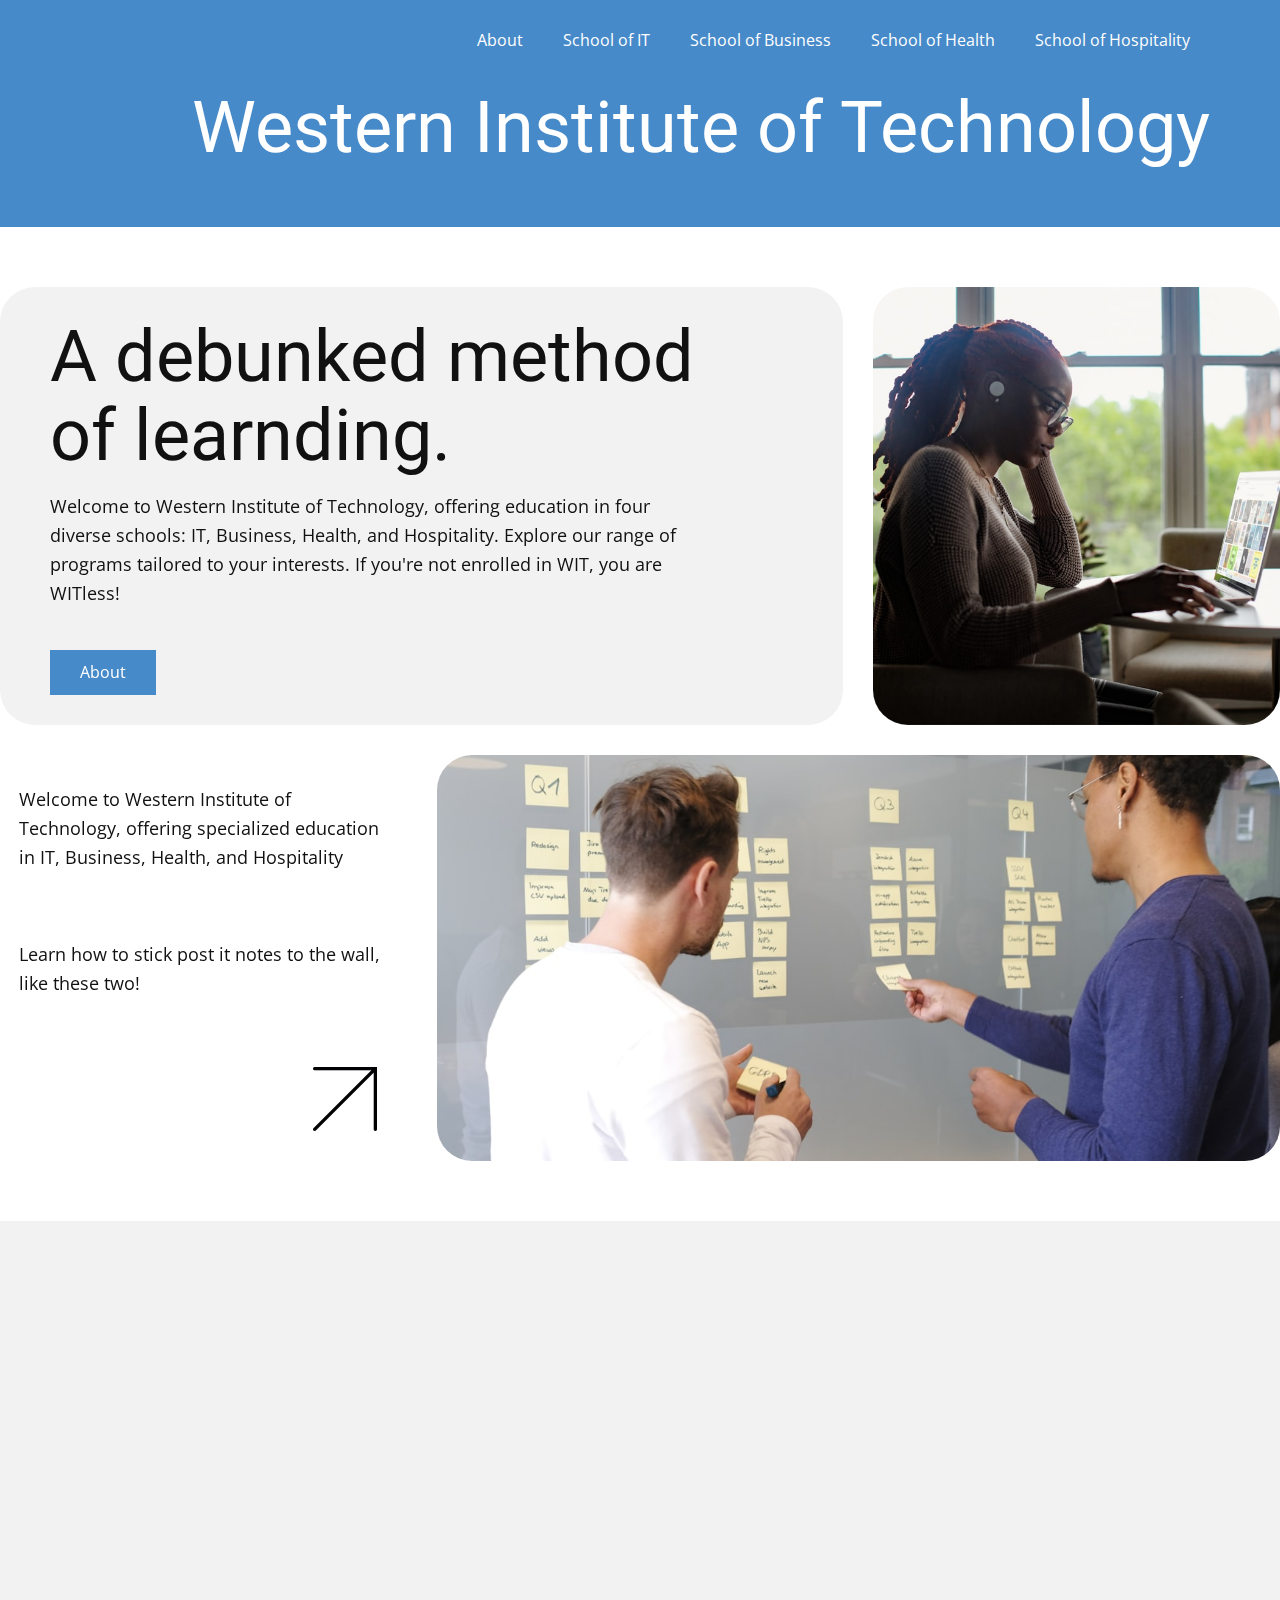
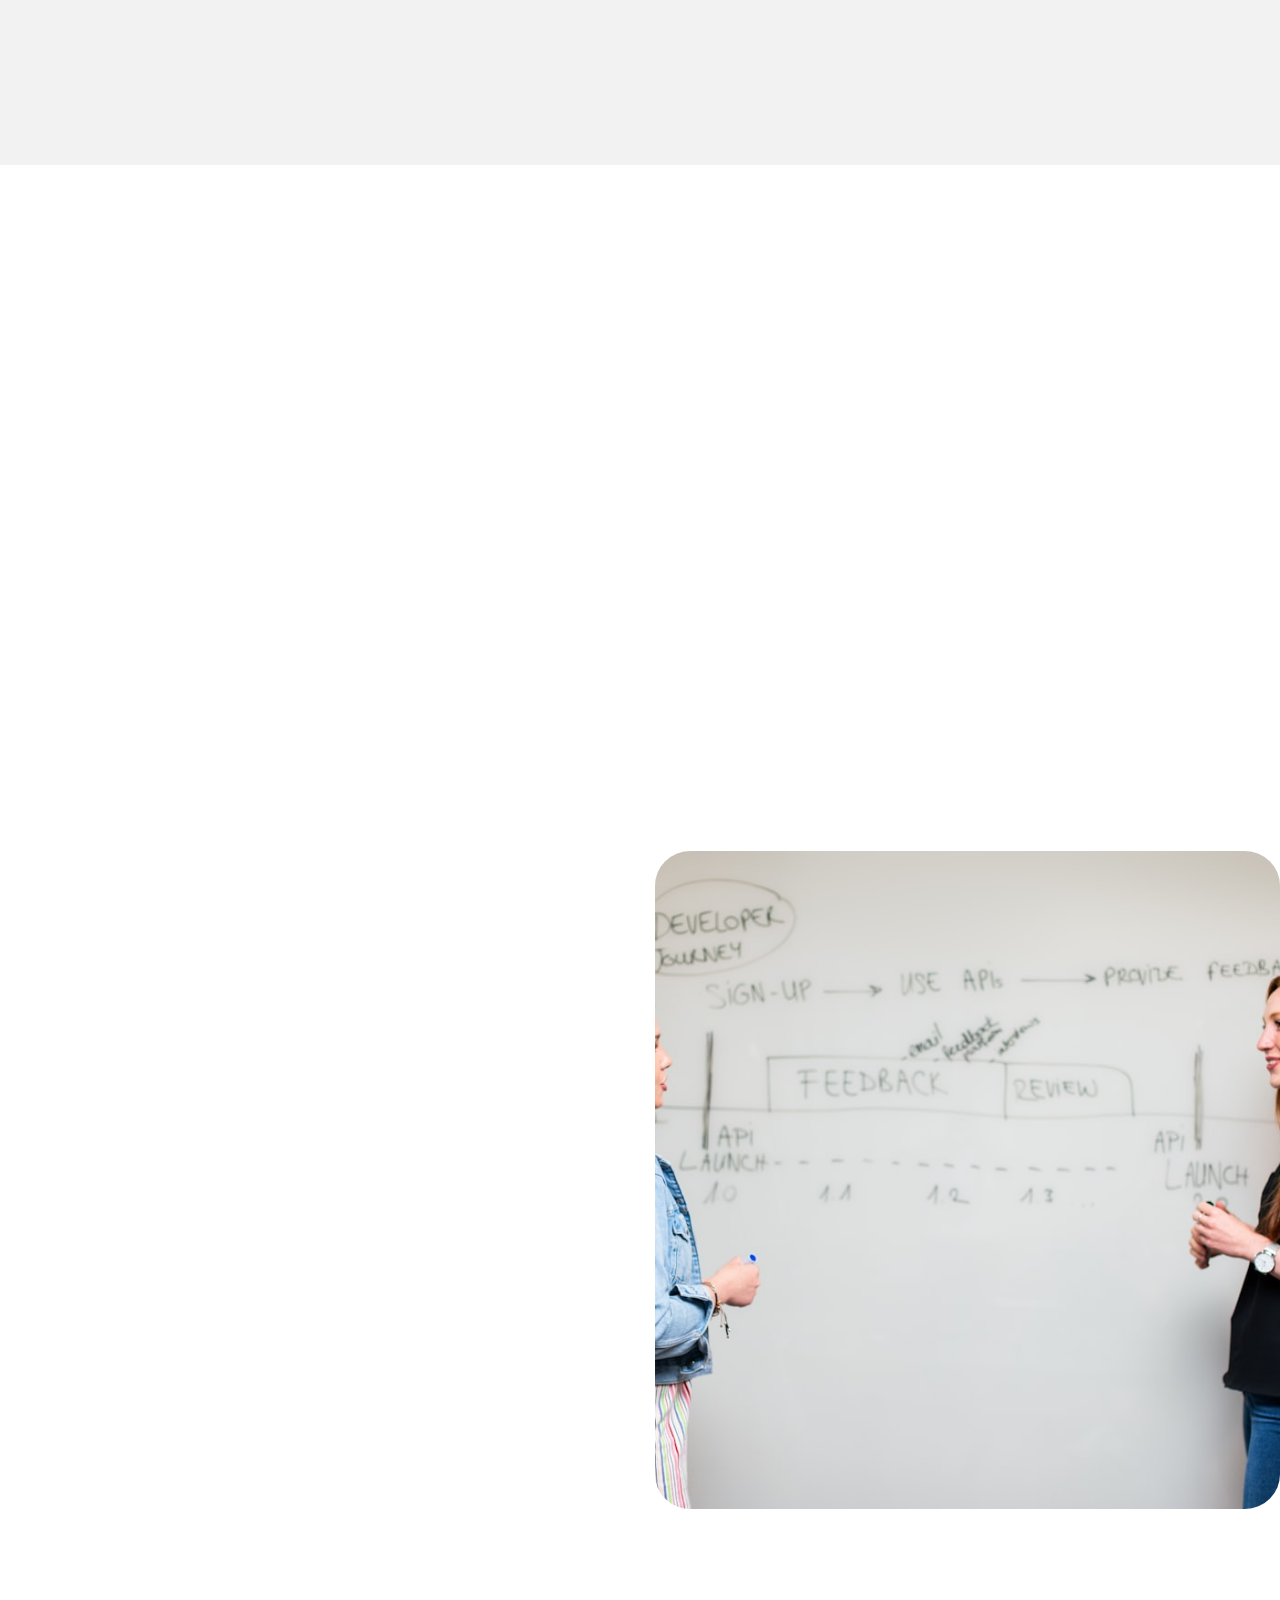
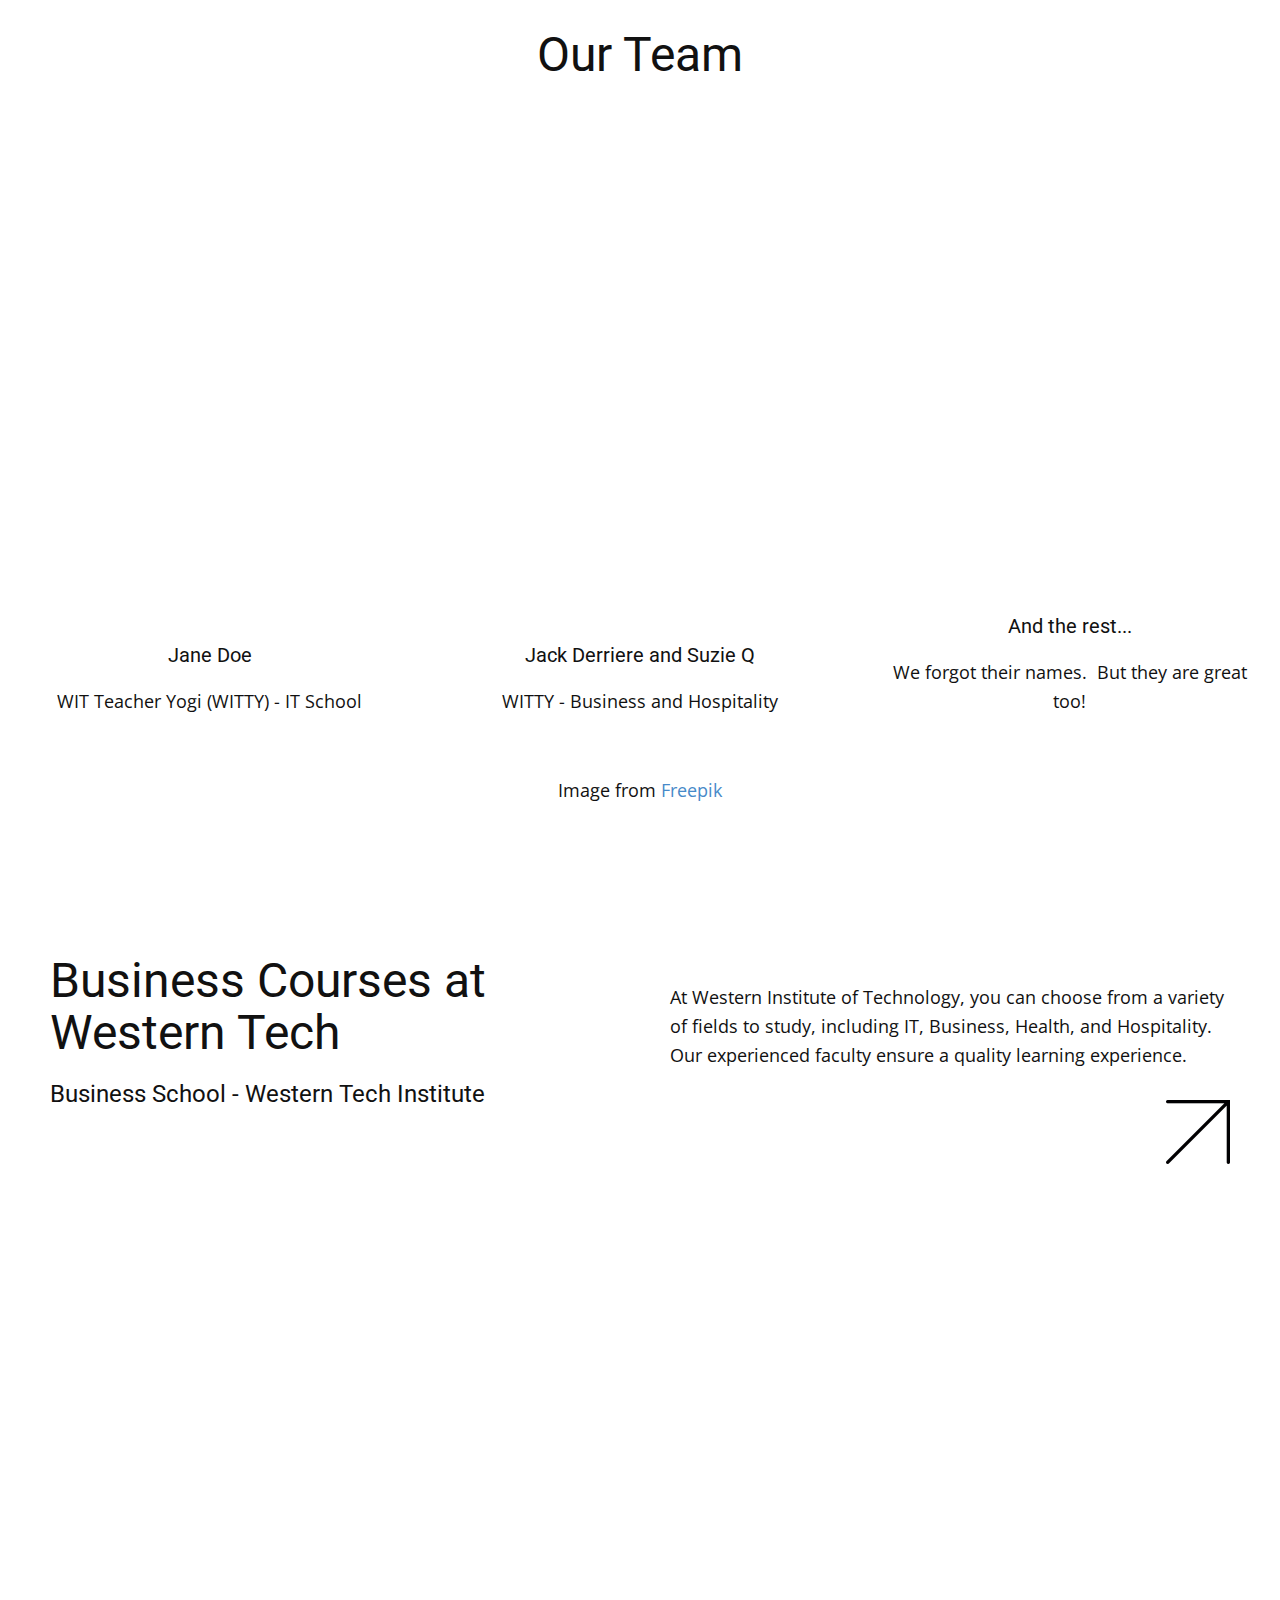
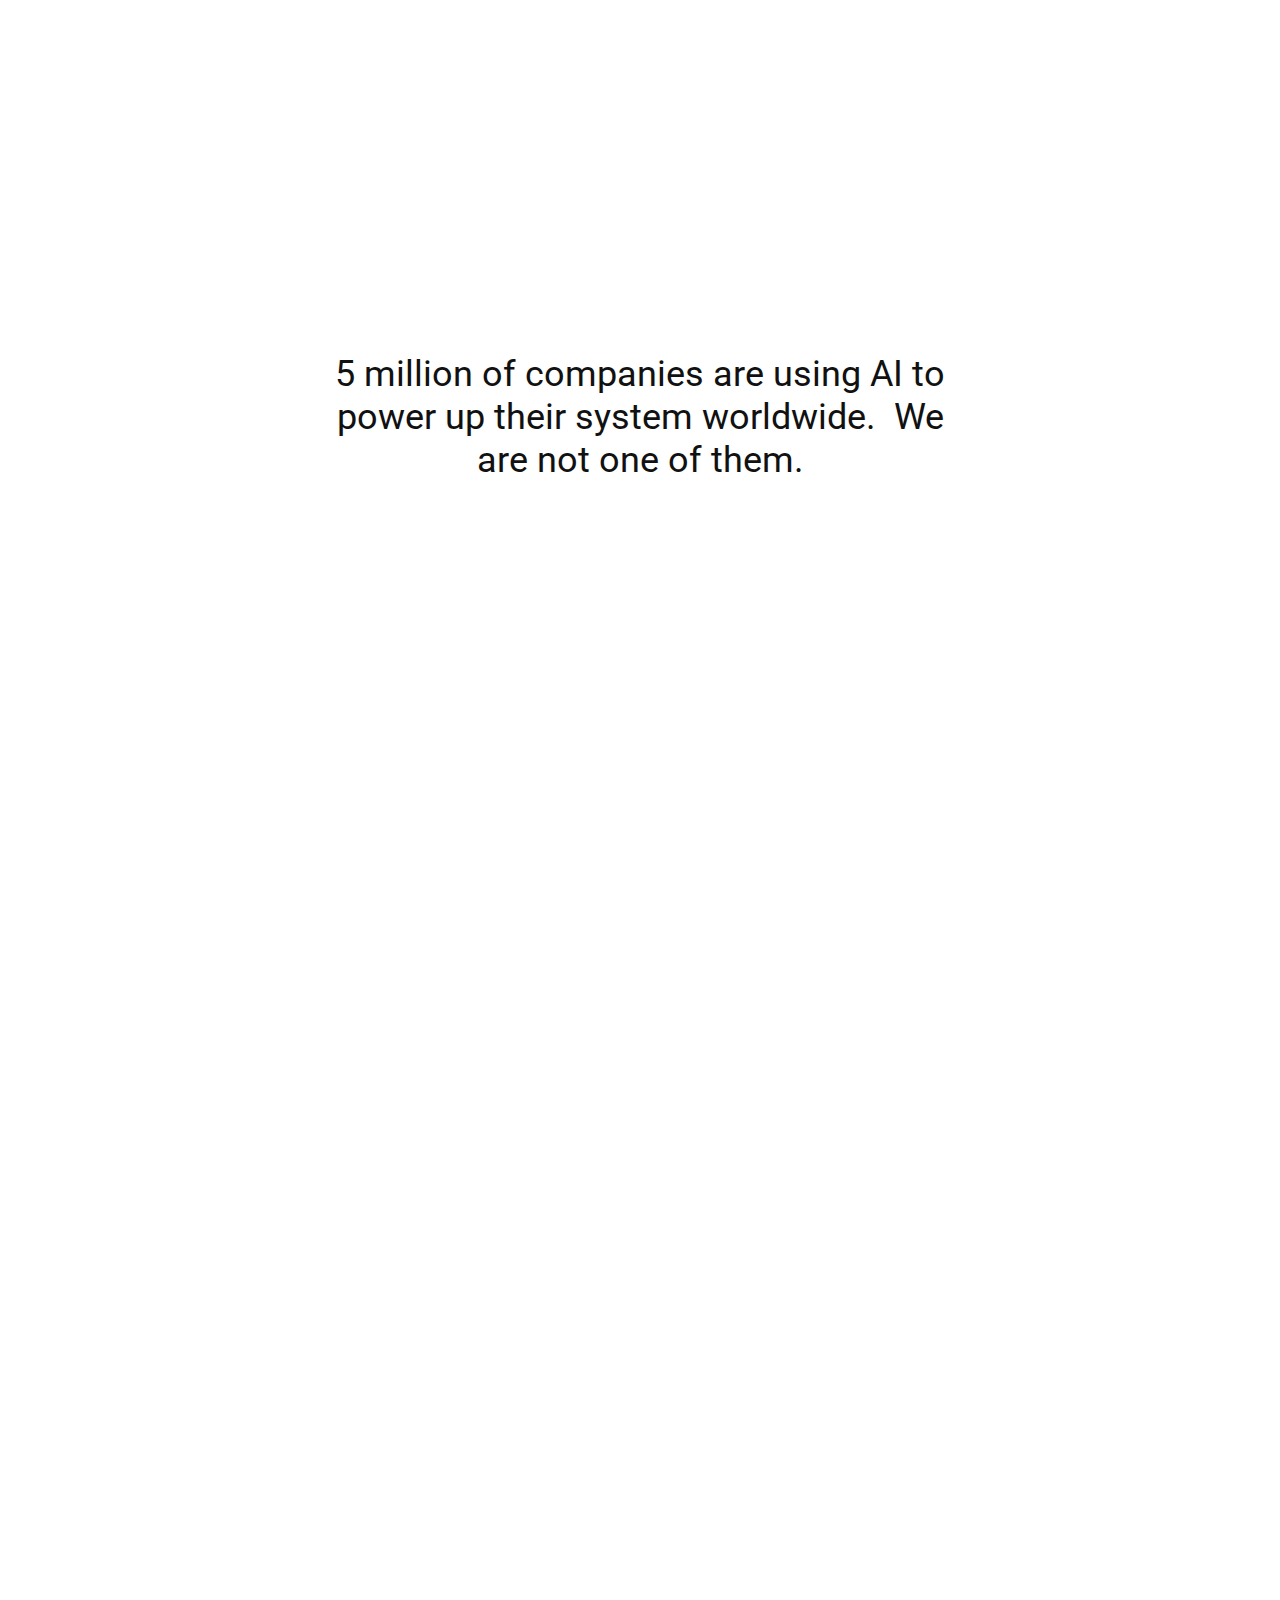
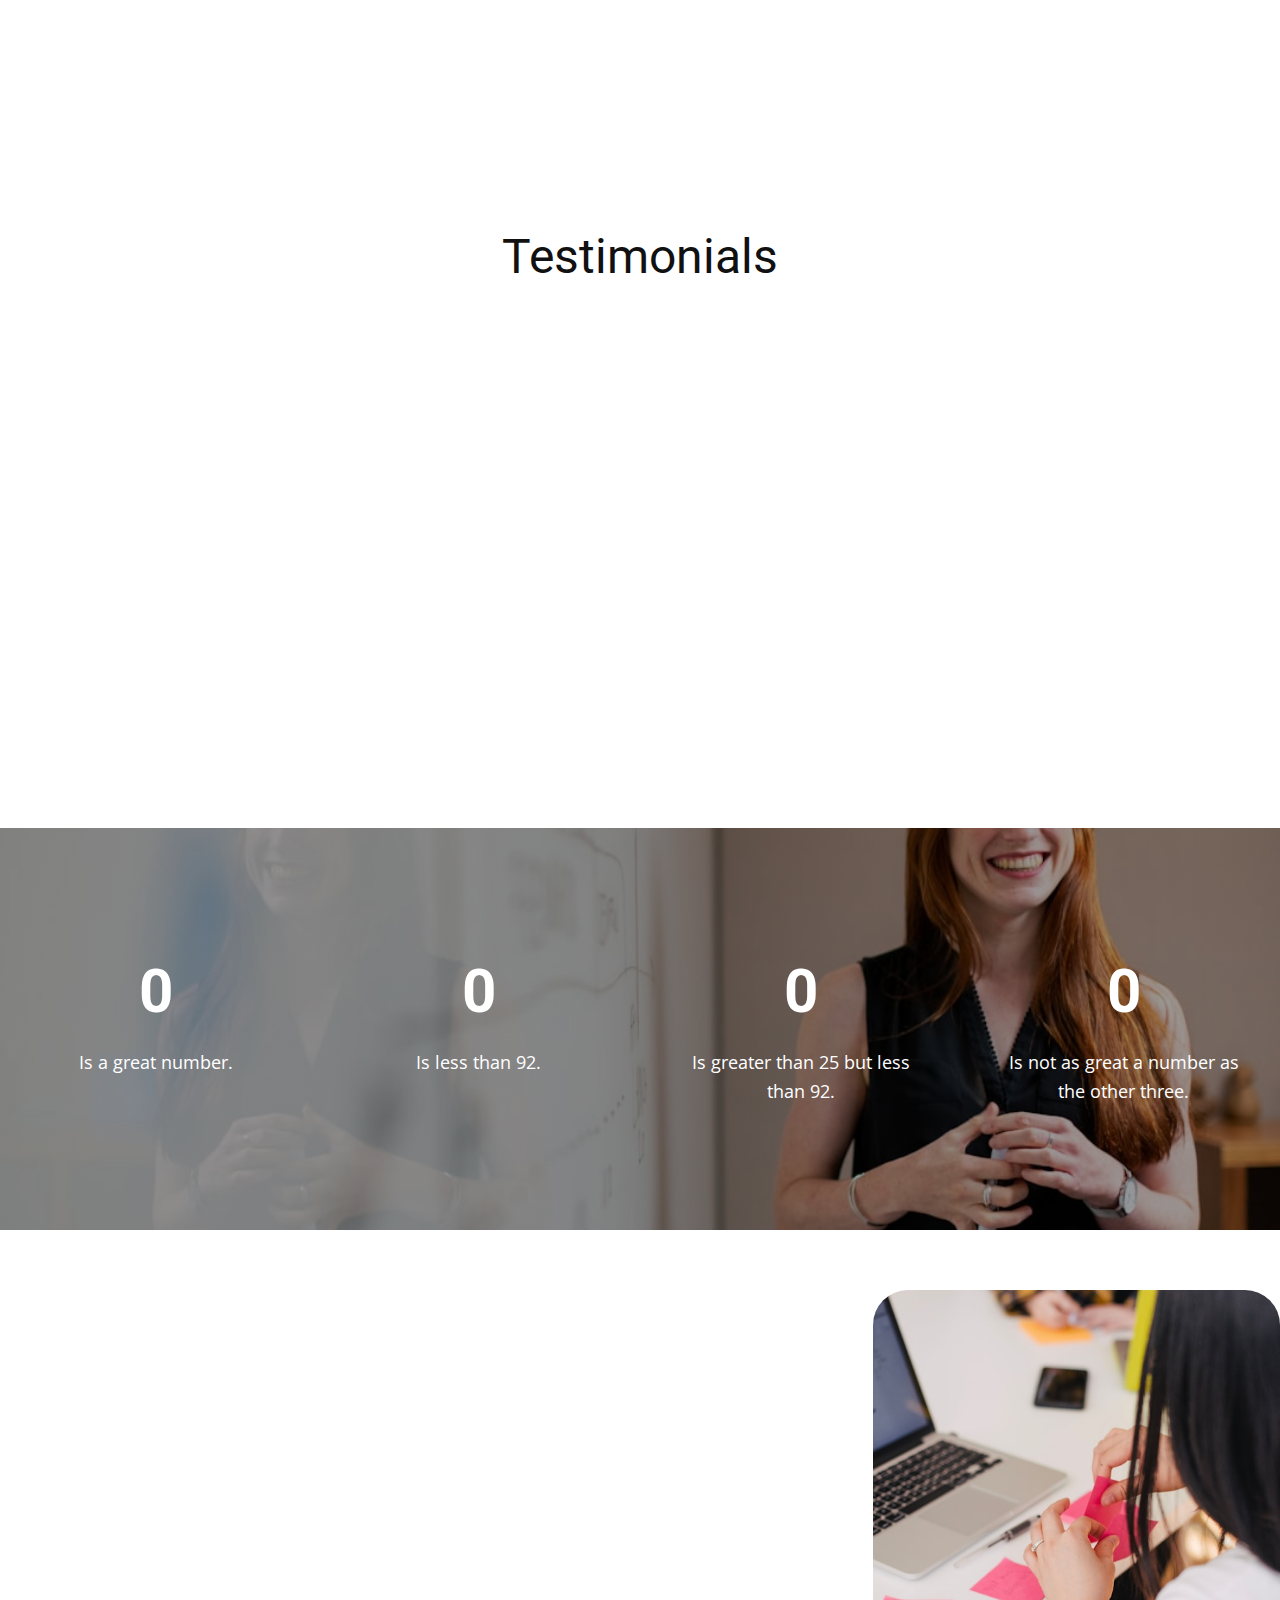
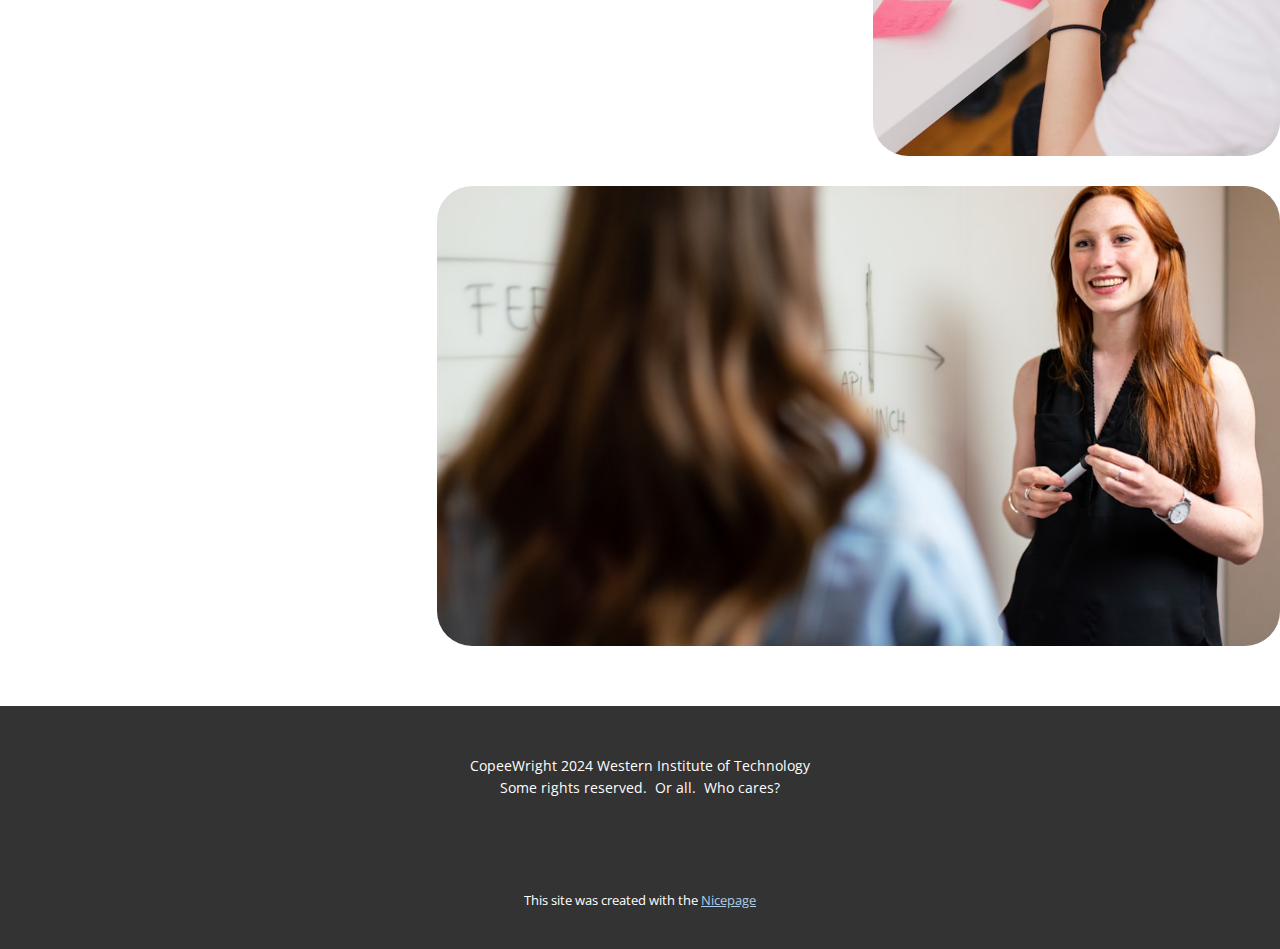
<file: index.html>
<!DOCTYPE html>
<html style="font-size: 16px;" lang="en"><head>
    <meta name="viewport" content="width=device-width, initial-scale=1.0">
    <meta charset="utf-8">
    <meta name="keywords" content="Business Courses, Healthcare Degrees, Our Team​, Western Tech IT School Programs, Business Courses at Western Tech, Testimonials​, IT Department, ​Get started now!">
    <meta name="description" content="">
    <title>Home</title>
    <link rel="stylesheet" href="nicepage.css" media="screen">
<link rel="stylesheet" href="index.css" media="screen">
    <script class="u-script" type="text/javascript" src="jquery.js" defer=""></script>
    <script class="u-script" type="text/javascript" src="nicepage.js" defer=""></script>
    <meta name="generator" content="Nicepage 7.0.3, nicepage.com">
    <link id="u-theme-google-font" rel="stylesheet" href="https://fonts.googleapis.com/css?family=Roboto:100,100i,300,300i,400,400i,500,500i,700,700i,900,900i|Open+Sans:300,300i,400,400i,500,500i,600,600i,700,700i,800,800i">
    
    
    
    
    
    
    
    
    
    
    
    
    
    <script type="application/ld+json">{
		"@context": "http://schema.org",
		"@type": "Organization",
		"name": ""
}</script>
    <meta name="theme-color" content="#478ac9">
    <meta property="og:title" content="Home">
    <meta property="og:type" content="website">
  <meta data-intl-tel-input-cdn-path="intlTelInput/"></head>
  <body data-home-page="Home.html" data-home-page-title="Home" data-path-to-root="./" data-include-products="false" class="u-body u-xl-mode" data-lang="en"><header class="u-clearfix u-header u-palette-1-base u-header" id="sec-595a"><div class="u-clearfix u-sheet u-sheet-1">
        <nav class="u-menu u-menu-one-level u-offcanvas u-menu-1">
          <div class="menu-collapse" style="font-size: 1rem; letter-spacing: 0px;">
            <a class="u-button-style u-custom-left-right-menu-spacing u-custom-padding-bottom u-custom-top-bottom-menu-spacing u-hamburger-link u-nav-link u-text-active-palette-1-base u-text-hover-palette-2-base" href="#">
              <svg class="u-svg-link" viewBox="0 0 24 24"><use xlink:href="#menu-hamburger"></use></svg>
              <svg class="u-svg-content" version="1.1" id="menu-hamburger" viewBox="0 0 16 16" x="0px" y="0px" xmlns:xlink="http://www.w3.org/1999/xlink" xmlns="http://www.w3.org/2000/svg"><g><rect y="1" width="16" height="2"></rect><rect y="7" width="16" height="2"></rect><rect y="13" width="16" height="2"></rect>
</g></svg>
            </a>
          </div>
          <div class="u-custom-menu u-nav-container">
            <ul class="u-nav u-unstyled u-nav-1"><li class="u-nav-item"><a class="u-button-style u-nav-link u-text-active-palette-1-base u-text-hover-palette-2-base" href="./" style="padding: 10px 20px;">Home</a>
</li><li class="u-nav-item"><a class="u-button-style u-nav-link u-text-active-palette-1-base u-text-hover-palette-2-base" href="About.html" style="padding: 10px 20px;">About</a>
</li><li class="u-nav-item"><a class="u-button-style u-nav-link u-text-active-palette-1-base u-text-hover-palette-2-base" href="School-of-IT.html" style="padding: 10px 20px;">School of IT</a>
</li><li class="u-nav-item"><a class="u-button-style u-nav-link u-text-active-palette-1-base u-text-hover-palette-2-base" href="School-of-Business.html" style="padding: 10px 20px;">School of Business</a>
</li><li class="u-nav-item"><a class="u-button-style u-nav-link u-text-active-palette-1-base u-text-hover-palette-2-base" href="School-of-Health.html" style="padding: 10px 20px;">School of Health</a>
</li><li class="u-nav-item"><a class="u-button-style u-nav-link u-text-active-palette-1-base u-text-hover-palette-2-base" href="School-of-Hospitality.html" style="padding: 10px 20px;">School of Hospitality</a>
</li></ul>
          </div>
          <div class="u-custom-menu u-nav-container-collapse">
            <div class="u-black u-container-style u-inner-container-layout u-opacity u-opacity-95 u-sidenav">
              <div class="u-inner-container-layout u-sidenav-overflow">
                <div class="u-menu-close"></div>
                <ul class="u-align-center u-nav u-popupmenu-items u-unstyled u-nav-2"><li class="u-nav-item"><a class="u-button-style u-nav-link" href="./">Home</a>
</li><li class="u-nav-item"><a class="u-button-style u-nav-link" href="About.html">About</a>
</li><li class="u-nav-item"><a class="u-button-style u-nav-link" href="School-of-IT.html">School of IT</a>
</li><li class="u-nav-item"><a class="u-button-style u-nav-link" href="School-of-Business.html">School of Business</a>
</li><li class="u-nav-item"><a class="u-button-style u-nav-link" href="School-of-Health.html">School of Health</a>
</li><li class="u-nav-item"><a class="u-button-style u-nav-link" href="School-of-Hospitality.html">School of Hospitality</a>
</li></ul>
              </div>
            </div>
            <div class="u-black u-menu-overlay u-opacity u-opacity-70"></div>
          </div>
        </nav>
        <h1 class="u-text u-text-default u-title u-text-1">Western Institute of Technology</h1>
      </div></header> 
    <section class="u-clearfix u-valign-middle u-section-1" id="sec-7e2e">
      <div class="data-layout-selected u-clearfix u-expanded-width u-gutter-30 u-layout-wrap u-layout-wrap-1">
        <div class="u-gutter-0 u-layout">
          <div class="u-layout-col">
            <div class="u-size-30">
              <div class="u-layout-row">
                <div class="u-container-style u-grey-5 u-layout-cell u-radius u-shape-round u-size-40 u-layout-cell-1" data-animation-name="flipIn" data-animation-duration="3000" data-animation-delay="0" data-animation-direction="X">
                  <div class="u-container-layout u-valign-top u-container-layout-1">
                    <h1 class="u-text u-text-default u-text-1">A debunked method of learnding. </h1>
                    <p class="u-text u-text-2">Welcome to Western Institute of Technology, offering education in four diverse schools: IT, Business, Health, and Hospitality. Explore our range of programs tailored to your interests. If you're not enrolled in WIT, you are WITless!</p>
                    <a href="About.html" class="u-btn u-button-style u-btn-1">About</a>
                  </div>
                </div>
                <div class="u-container-style u-image u-image-round u-layout-cell u-radius u-size-20 u-image-1" data-image-width="425" data-image-height="283">
                  <div class="u-container-layout u-container-layout-2"></div>
                </div>
              </div>
            </div>
            <div class="u-size-30">
              <div class="u-layout-row">
                <div class="u-container-style u-layout-cell u-size-20 u-layout-cell-3" data-animation-name="flipIn" data-animation-duration="3000" data-animation-delay="0" data-animation-direction="X">
                  <div class="u-container-layout u-valign-bottom u-container-layout-3">
                    <p class="u-text u-text-default u-text-3">Welcome to Western Institute of Technology, offering specialized education in IT, Business, Health, and Hospitality</p>
                    <p class="u-text u-text-default u-text-4">Learn how to stick post it notes to the wall, like these two!</p><span class="u-file-icon u-icon u-icon-1"><img src="images/20959.png" alt=""></span>
                  </div>
                </div>
                <div class="u-container-style u-image u-image-round u-layout-cell u-radius u-size-40 u-image-2" data-image-width="425" data-image-height="283">
                  <div class="u-container-layout u-container-layout-4"></div>
                </div>
              </div>
            </div>
          </div>
        </div>
      </div>
    </section>
    <section class="u-clearfix u-grey-5 u-valign-middle-xs u-section-2" id="sec-ed4f">
      <div class="u-expanded-width u-list u-list-1">
        <div class="u-repeater u-repeater-1">
          <div class="u-container-style u-list-item u-radius u-repeater-item u-shape-round u-white u-list-item-1" data-animation-name="flipIn" data-animation-duration="1000" data-animation-direction="X">
            <div class="u-container-layout u-similar-container u-container-layout-1"><span class="u-align-center u-file-icon u-icon u-icon-1"><img src="images/8637218.png" alt=""></span>
              <h5 class="u-align-center u-text u-text-default-sm u-text-default-xs u-text-1">Technology Hub</h5>
              <p class="u-align-center u-text u-text-2">Welcome to Western Institute of Technology, offering specialized education in IT studies. On computers this time.</p>
            </div>
          </div>
          <div class="u-container-style u-list-item u-radius u-repeater-item u-shape-round u-white u-list-item-2" data-animation-name="flipIn" data-animation-duration="3000" data-animation-delay="0" data-animation-direction="X">
            <div class="u-container-layout u-similar-container u-container-layout-2"><span class="u-align-center u-file-icon u-icon u-icon-2"><img src="images/1304170.png" alt=""></span>
              <h5 class="u-align-center u-text u-text-default-sm u-text-default-xs u-text-3">Business Studies</h5>
              <p class="u-align-center u-text u-text-4">Our Business School at Western Institute of Technology prepares students for corporate careers. Step on your fellow humans and grind their dreams into the dust to achieve your dreams!</p>
            </div>
          </div>
          <div class="u-container-style u-list-item u-radius u-repeater-item u-shape-round u-white u-list-item-3" data-animation-name="flipIn" data-animation-duration="1000" data-animation-direction="X">
            <div class="u-container-layout u-similar-container u-container-layout-3"><span class="u-align-center u-file-icon u-icon u-icon-3"><img src="images/4944569.png" alt=""></span>
              <h5 class="u-align-center u-text u-text-default-sm u-text-default-xs u-text-5">Health Sciences</h5>
              <p class="u-align-center u-text u-text-6">Health is a priority at Western Institute of Technology, where we promote wellness education. Our chain-smoking, binge-drinking instructors are the best incentive to be healthier!</p>
            </div>
          </div>
        </div>
      </div>
    </section>
    <section class="skrollable u-clearfix u-image u-parallax u-section-3" id="sec-6acf" data-image-width="425" data-image-height="283">
      <div class="u-clearfix u-sheet u-sheet-1"></div>
    </section>
    <section class="u-clearfix u-valign-middle u-section-4" id="sec-0cc5">
      <div class="data-layout-selected u-clearfix u-expanded-width u-gutter-30 u-layout-wrap u-layout-wrap-1">
        <div class="u-layout">
          <div class="u-layout-row">
            <div class="u-container-style u-grey-5 u-layout-cell u-radius u-shape-round u-size-30 u-layout-cell-1" data-animation-name="flipIn" data-animation-duration="3000" data-animation-delay="0" data-animation-direction="X">
              <div class="u-container-layout u-valign-bottom u-container-layout-1">
                <h2 class="u-text u-text-default u-text-1">Healthcare "Degrees"*</h2>
                <h4 class="u-text u-text-2">Health Studies at Western Tech</h4>
                <p class="u-text u-text-3">Our Health School at Western Institute of Technology prepares students to get paid to be around sick people.&nbsp; All the time.&nbsp; And loads of shift work at all times of the day and week!&nbsp;</p>
                <p class="u-text u-text-default u-text-4">*Not an actual degree.</p>
                <h6 class="u-text u-text-default u-text-5">Health Program Western Tech</h6>
              </div>
            </div>
            <div class="u-container-style u-gradient u-image u-layout-cell u-radius u-shape-round u-size-30 u-image-1" data-image-width="425" data-image-height="283">
              <div class="u-container-layout u-container-layout-2"></div>
            </div>
          </div>
        </div>
      </div>
    </section>
    <section class="u-align-center u-clearfix u-container-align-center u-valign-middle-lg u-valign-middle-md u-valign-middle-sm u-valign-middle-xl u-section-5" id="sec-d340">
      <h2 class="u-align-center u-text u-text-default u-text-1">Our Team </h2>
      <div class="u-expanded-width u-list u-list-1">
        <div class="u-repeater u-repeater-1">
          <div class="u-align-center u-container-align-center u-container-style u-list-item u-repeater-item">
            <div class="u-container-layout u-similar-container u-valign-bottom u-container-layout-1">
              <img alt="" class="u-expanded-width u-image u-image-round u-radius u-image-1" data-image-width="425" data-image-height="283" src="images/photo-1580894907795-ac8e1838d40d.jpeg" data-animation-name="flipIn" data-animation-duration="1000" data-animation-direction="X">
              <h5 class="u-text u-text-2">Jane Doe</h5>
              <p class="u-text u-text-3">WIT Teacher Yogi (WITTY) - IT School</p>
            </div>
          </div>
          <div class="u-align-center u-container-align-center u-container-style u-list-item u-repeater-item">
            <div class="u-container-layout u-similar-container u-valign-bottom u-container-layout-2">
              <img alt="" class="custom-expanded u-expanded-width u-image u-image-round u-radius u-image-2" data-image-width="425" data-image-height="283" src="images/photo-1580982338369-650de7dfdc07.jpeg" data-animation-name="flipIn" data-animation-duration="3000" data-animation-delay="0" data-animation-direction="X">
              <h5 class="u-text u-text-4">Jack Derriere and Suzie Q</h5>
              <p class="u-text u-text-5">WITTY - Business and Hospitality</p>
            </div>
          </div>
          <div class="u-align-center u-container-align-center u-container-style u-list-item u-repeater-item">
            <div class="u-container-layout u-similar-container u-valign-bottom u-container-layout-3">
              <img alt="" class="u-expanded-width u-image u-image-round u-radius u-image-3" data-image-width="425" data-image-height="283" src="images/photo-1565350831386-8c52421af9fa.jpeg" data-animation-name="flipIn" data-animation-duration="1000" data-animation-direction="X">
              <h5 class="u-text u-text-6">And the rest...</h5>
              <p class="u-text u-text-7">We forgot their names.&nbsp; But they are great too!</p>
            </div>
          </div>
        </div>
      </div>
      <p class="u-align-center u-text u-text-default u-text-8">Image from <a href="freepik.com" class="u-active-none u-border-none u-btn u-button-link u-button-style u-hover-none u-none u-text-palette-1-base u-btn-1">Freepik</a>
        <br>
      </p>
    </section>
    <section class="skrollable u-clearfix u-container-align-center u-valign-top-md u-valign-top-sm u-valign-top-xs u-section-6" id="sec-644e">
      <div class="data-layout-selected u-clearfix u-expanded-width u-layout-wrap u-layout-wrap-1">
        <div class="u-layout">
          <div class="u-layout-row">
            <div class="u-container-align-left u-container-style u-layout-cell u-size-30 u-layout-cell-1">
              <div class="u-container-layout u-valign-top u-container-layout-1">
                <h2 class="u-align-left u-text u-text-1">Business Courses at Western Tech</h2>
                <h4 class="u-align-left u-text u-text-2">Business School - Western Tech Institute</h4>
                <p class="u-align-left u-text u-text-3"></p>
              </div>
            </div>
            <div class="u-container-style u-layout-cell u-size-30 u-layout-cell-2">
              <div class="u-container-layout u-valign-bottom u-container-layout-2">
                <p class="u-align-left u-text u-text-4">At Western Institute of Technology, you can choose from a variety of fields to study, including IT, Business, Health, and Hospitality. Our experienced faculty ensure a quality learning experience.</p><span class="u-align-left u-file-icon u-icon u-icon-1"><img src="images/20959.png" alt=""></span>
              </div>
            </div>
          </div>
        </div>
      </div>
      <div class="skrollable u-container-style u-expanded-width u-gradient u-group u-image u-parallax u-radius u-shape-round u-image-1" data-image-width="425" data-image-height="283">
        <div class="u-container-layout u-container-layout-3"></div>
      </div>
    </section>
    <section class="u-align-center u-clearfix u-container-align-center u-valign-bottom-sm u-valign-bottom-xs u-section-7" id="sec-9278">
      <h3 class="u-align-center u-text u-text-1"> 5 million of companies are using AI to power up their system worldwide.&nbsp; We are not one of them.</h3>
      <div class="u-expanded-width u-list u-list-1">
        <div class="u-repeater u-repeater-1">
          <div class="u-container-align-center u-container-style u-grey-5 u-list-item u-radius u-repeater-item u-shape-round u-list-item-1" data-animation-name="flipIn" data-animation-duration="1000" data-animation-direction="X">
            <div class="u-container-layout u-similar-container u-valign-middle u-container-layout-1">
              <img class="u-image u-image-contain u-image-default u-image-1" src="images/logo4.png" alt="" data-image-width="274" data-image-height="131">
              <h5 class="u-align-center u-text u-text-default u-text-2">Ogie</h5>
              <p class="u-align-center u-text u-text-default u-text-3"> Stet clita kasd gubergren, no sea takimata sanctus est Lorem ipsum dolor sit amet.</p>
            </div>
          </div>
          <div class="u-container-align-center u-container-style u-grey-5 u-list-item u-radius u-repeater-item u-shape-round u-list-item-2" data-animation-name="flipIn" data-animation-duration="1000" data-animation-direction="X">
            <div class="u-container-layout u-similar-container u-valign-middle u-container-layout-2">
              <img class="u-image u-image-contain u-image-default u-image-2" src="images/logo5.png" alt="" data-image-width="153" data-image-height="124">
              <h5 class="u-align-center u-text u-text-default u-text-4">Elements</h5>
              <p class="u-align-center u-text u-text-default u-text-5"> Stet clita kasd gubergren, no sea takimata sanctus est Lorem ipsum dolor sit amet.</p>
            </div>
          </div>
          <div class="u-container-align-center u-container-style u-grey-5 u-list-item u-radius u-repeater-item u-shape-round u-list-item-3" data-animation-name="flipIn" data-animation-duration="2000" data-animation-delay="0" data-animation-direction="X">
            <div class="u-container-layout u-similar-container u-valign-middle u-container-layout-3">
              <img class="u-image u-image-contain u-image-default u-image-3" src="images/logo8.png" alt="" data-image-width="401" data-image-height="152">
              <h5 class="u-align-center u-text u-text-default u-text-6">Holistic Lifes<br>
              </h5>
              <p class="u-align-center u-text u-text-default u-text-7"> Stet clita kasd gubergren, no sea takimata sanctus est Lorem ipsum dolor sit amet.</p>
            </div>
          </div>
          <div class="u-container-align-center u-container-style u-grey-5 u-list-item u-radius u-repeater-item u-shape-round u-list-item-4" data-animation-name="flipIn" data-animation-duration="1000" data-animation-direction="X">
            <div class="u-container-layout u-similar-container u-valign-middle u-container-layout-4">
              <img class="u-image u-image-contain u-image-default u-image-4" src="images/logo6.png" alt="" data-image-width="144" data-image-height="184">
              <h5 class="u-align-center u-text u-text-default u-text-8">Brighto</h5>
              <p class="u-align-center u-text u-text-default u-text-9"> Stet clita kasd gubergren, no sea takimata sanctus est Lorem ipsum dolor sit amet.</p>
            </div>
          </div>
        </div>
      </div>
    </section>
    <section class="skrollable u-clearfix u-image u-parallax u-section-8" id="sec-76ff" data-image-width="425" data-image-height="283">
      <div class="u-clearfix u-sheet u-sheet-1">
        <div class="u-container-style u-group u-radius u-shape-round u-white u-group-1" data-animation-name="customAnimationIn" data-animation-duration="2000" data-animation-delay="0">
          <div class="u-container-layout u-valign-top u-container-layout-1">
            <h3 class="u-text u-text-default u-text-1">Hospitality School</h3>
            <p class="u-text u-text-default u-text-2">Practice the dying art of smiling and saying "Yes Sir/Madam" to some jackass screaming at you because they didn't get two chocolate mints on their pillow last night.</p><span class="u-file-icon u-icon u-icon-1" data-href="#"><img src="images/20959.png" alt=""></span>
          </div>
        </div>
      </div>
    </section>
    <section class="u-clearfix u-container-align-center u-valign-middle-lg u-valign-middle-md u-valign-middle-sm u-valign-middle-xl u-section-9" id="sec-76fd">
      <h2 class="u-align-center u-text u-text-default u-text-1">Testimonials </h2>
      <div class="u-expanded-width u-list u-list-1">
        <div class="u-repeater u-repeater-1">
          <div class="u-align-center u-container-align-center u-container-style u-grey-5 u-list-item u-radius u-repeater-item u-shape-round u-list-item-1" data-animation-name="flipIn" data-animation-duration="1000" data-animation-direction="X">
            <div class="u-container-layout u-similar-container u-valign-middle u-container-layout-1">
              <p class="u-align-center u-text u-text-2">The Health school at Western Institute of Technology provided me with the knowledge and skills I needed to succeed in the healthcare industry.</p>
              <div alt="" class="u-image u-image-circle u-image-1" src="" data-image-width="206" data-image-height="206"></div>
              <h5 class="u-align-center u-text u-text-3">Mattie Smith Jr.</h5>
              <h6 class="u-align-center u-text u-text-4">Deceased</h6>
            </div>
          </div>
          <div class="u-align-center u-container-align-center u-container-style u-grey-5 u-list-item u-radius u-repeater-item u-shape-round u-list-item-2" data-animation-name="flipIn" data-animation-duration="3000" data-animation-delay="0" data-animation-direction="X">
            <div class="u-container-layout u-similar-container u-valign-middle u-container-layout-2">
              <p class="u-align-center u-text u-text-5">I graduated from the Business school at Western Institute of Technology and it prepared me well for my career. I highly recommend it!</p>
              <div alt="" class="u-image u-image-circle u-image-2" src="" data-image-width="206" data-image-height="206"></div>
              <h5 class="u-align-center u-text u-text-6">Nat Reynolds</h5>
              <h6 class="u-align-center u-text u-text-7">Dumpster Diver</h6>
            </div>
          </div>
        </div>
      </div>
    </section>
    <section class="u-align-center u-clearfix u-container-align-center u-image u-shading u-valign-middle u-section-10" id="sec-3a1b" data-image-width="425" data-image-height="283">
      <div class="u-expanded-width u-list u-list-1">
        <div class="u-repeater u-repeater-1">
          <div class="u-align-center u-container-align-center u-container-style u-list-item u-repeater-item">
            <div class="u-container-layout u-similar-container u-valign-top u-container-layout-1">
              <h3 class="u-align-center u-text u-text-body-alt-color u-text-default u-text-1" data-animation-name="counter" data-animation-event="scroll" data-animation-duration="3000">92</h3>
              <p class="u-align-center u-text u-text-body-alt-color u-text-2">Is a great number.</p>
            </div>
          </div>
          <div class="u-align-center u-container-align-center u-container-style u-list-item u-repeater-item">
            <div class="u-container-layout u-similar-container u-valign-top u-container-layout-2">
              <h3 class="u-align-center u-text u-text-body-alt-color u-text-default u-text-3" data-animation-name="counter" data-animation-event="scroll" data-animation-duration="3000">25</h3>
              <p class="u-align-center u-text u-text-body-alt-color u-text-4">Is less than 92.</p>
            </div>
          </div>
          <div class="u-align-center u-container-align-center u-container-style u-list-item u-repeater-item">
            <div class="u-container-layout u-similar-container u-valign-top u-container-layout-3">
              <h3 class="u-align-center u-text u-text-body-alt-color u-text-default u-text-5" data-animation-name="counter" data-animation-event="scroll" data-animation-duration="3000">37</h3>
              <p class="u-align-center u-text u-text-body-alt-color u-text-6">Is greater than 25 but less than 92.</p>
            </div>
          </div>
          <div class="u-align-center u-container-align-center u-container-style u-list-item u-repeater-item">
            <div class="u-container-layout u-similar-container u-valign-top u-container-layout-4">
              <h3 class="u-align-center u-text u-text-body-alt-color u-text-default u-text-7" data-animation-name="counter" data-animation-event="scroll" data-animation-duration="3000">87</h3>
              <p class="u-align-center u-text u-text-body-alt-color u-text-8">Is not as great a number as the other three.</p>
            </div>
          </div>
        </div>
      </div>
    </section>
    <section class="u-clearfix u-container-align-left u-valign-middle u-section-11" id="sec-ea29">
      <div class="data-layout-selected u-clearfix u-expanded-width u-gutter-30 u-layout-wrap u-layout-wrap-1">
        <div class="u-layout">
          <div class="u-layout-col">
            <div class="u-size-30">
              <div class="u-layout-row">
                <div class="u-container-align-left u-container-style u-layout-cell u-size-40 u-layout-cell-1" data-animation-name="flipIn" data-animation-duration="3000" data-animation-delay="0" data-animation-direction="X">
                  <div class="u-container-layout u-valign-middle u-container-layout-1">
                    <h5 class="u-align-left u-text u-text-default u-text-1">IT Training at Western Tech</h5>
                    <h2 class="u-align-left u-text u-text-2">IT Department</h2>
                    <p class="u-align-left u-text u-text-3">Explore the exciting field of IT at Western Institute of Technology and develop valuable skills.</p>
                    <h5 class="u-align-left u-text u-text-4">Western Tech IT Studies</h5>
                    <p class="u-align-left u-text u-text-5">Join us at Western Institute of Technology to pursue your passion in IT, Business, Health, or Hospitality. Our innovative programs prepare you for a successful career in your chosen field. Like folding paper.&nbsp; Or whatever it is she's doing on the right... but getting paid for it!</p>
                  </div>
                </div>
                <div class="u-container-style u-image u-layout-cell u-radius u-shape-round u-size-20 u-image-1" data-image-width="425" data-image-height="283">
                  <div class="u-container-layout u-valign-middle-lg u-valign-middle-md u-valign-middle-sm u-valign-middle-xs u-container-layout-2"></div>
                </div>
              </div>
            </div>
            <div class="u-size-30">
              <div class="u-layout-row">
                <div class="u-container-style u-grey-5 u-layout-cell u-radius u-shape-round u-size-20 u-layout-cell-3" data-animation-name="flipIn" data-animation-duration="2000" data-animation-delay="0" data-animation-direction="X">
                  <div class="u-container-layout u-valign-middle u-container-layout-3">
                    <h5 class="u-text u-text-default u-text-6">Discover Western Tech Hospitality School</h5>
                    <p class="u-text u-text-default u-text-7">Welcome to Western Institute of Technology, offering education in four diverse schools: IT, Business, Health, and Hospitality. Explore our range of programs tailored to your interests. Or don't.&nbsp; We don't care.</p>
                  </div>
                </div>
                <div class="u-container-align-center u-container-style u-image u-image-round u-layout-cell u-radius u-size-40 u-image-2" data-image-width="425" data-image-height="284">
                  <div class="u-container-layout u-container-layout-4"></div>
                </div>
              </div>
            </div>
          </div>
        </div>
      </div>
    </section>
    
    
    
    <footer class="u-align-center u-clearfix u-container-align-center u-footer u-grey-80 u-footer" id="sec-7ee5"><div class="u-clearfix u-sheet u-sheet-1">
        <p class="u-small-text u-text u-text-variant u-text-1">CopeeWright 2024 Western Institute of Technology<br>Some rights reserved.&nbsp; Or all.&nbsp; Who cares?<br>
        </p>
      </div></footer>
    <section class="u-backlink u-clearfix u-grey-80">
      <p class="u-text">
        <span>This site was created with the </span>
        <a class="u-link" href="https://nicepage.com/" target="_blank" rel="nofollow">
          <span>Nicepage</span>
        </a>
      </p>
    </section>
  
</body></html>
</file>
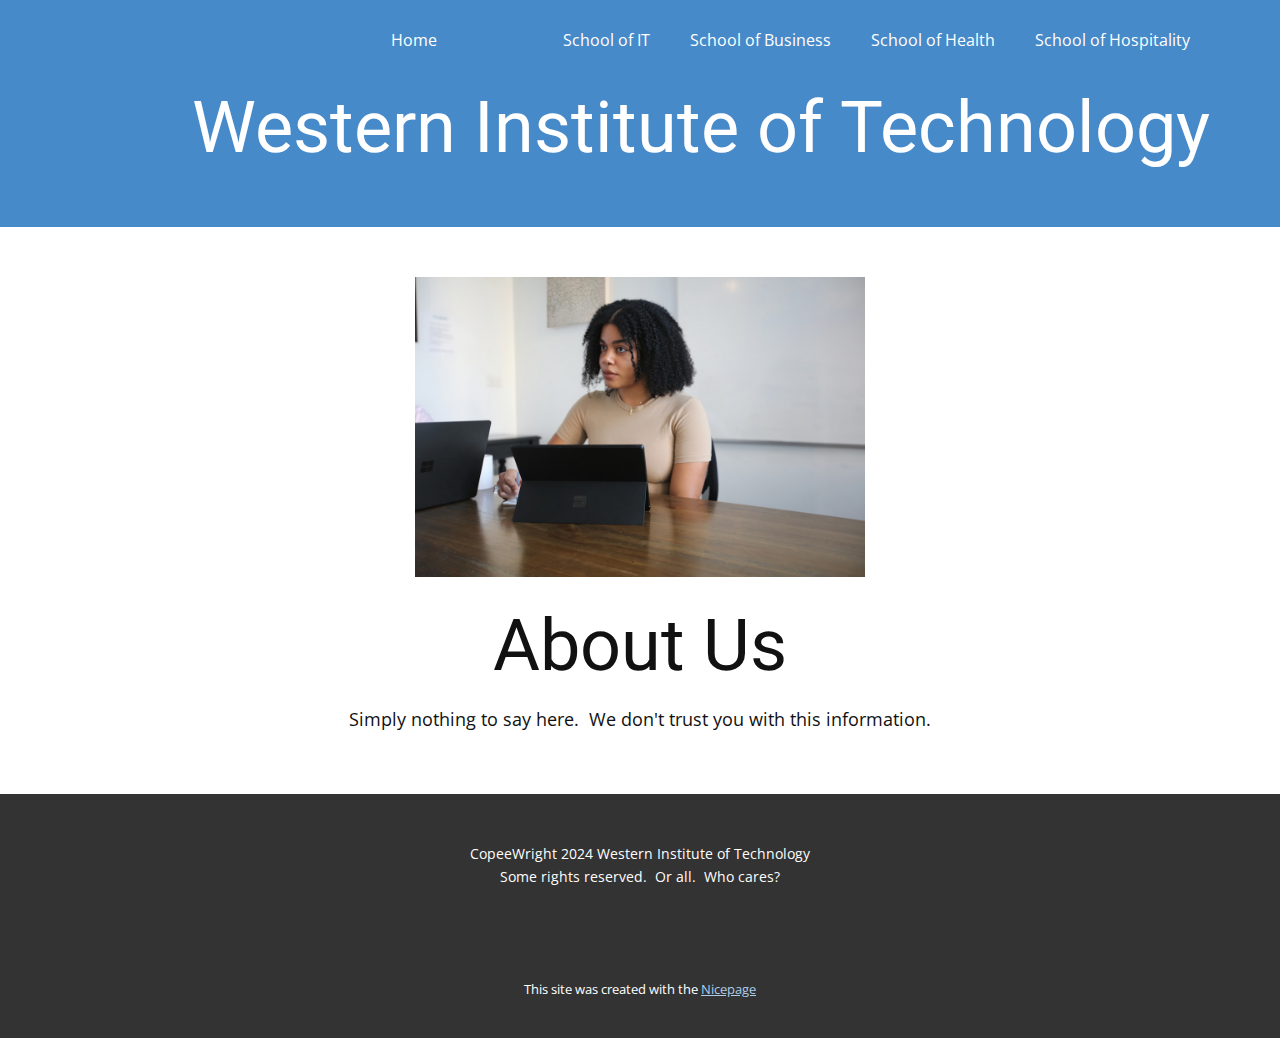
<file: About.html>
<!DOCTYPE html>
<html style="font-size: 16px;" lang="en"><head>
    <meta name="viewport" content="width=device-width, initial-scale=1.0">
    <meta charset="utf-8">
    <meta name="keywords" content="Western Institute of Technology, About Us">
    <meta name="description" content="">
    <title>About</title>
    <link rel="stylesheet" href="nicepage.css" media="screen">
<link rel="stylesheet" href="About.css" media="screen">
    <script class="u-script" type="text/javascript" src="jquery.js" defer=""></script>
    <script class="u-script" type="text/javascript" src="nicepage.js" defer=""></script>
    <meta name="generator" content="Nicepage 7.0.3, nicepage.com">
    <link id="u-theme-google-font" rel="stylesheet" href="https://fonts.googleapis.com/css?family=Roboto:100,100i,300,300i,400,400i,500,500i,700,700i,900,900i|Open+Sans:300,300i,400,400i,500,500i,600,600i,700,700i,800,800i">
    
    
    
    <script type="application/ld+json">{
		"@context": "http://schema.org",
		"@type": "Organization",
		"name": ""
}</script>
    <meta name="theme-color" content="#478ac9">
    <meta property="og:title" content="About">
    <meta property="og:type" content="website">
  <meta data-intl-tel-input-cdn-path="intlTelInput/"></head>
  <body data-path-to-root="./" data-include-products="false" class="u-body u-xl-mode" data-lang="en"><header class="u-clearfix u-header u-palette-1-base u-header" id="sec-595a"><div class="u-clearfix u-sheet u-sheet-1">
        <nav class="u-menu u-menu-one-level u-offcanvas u-menu-1">
          <div class="menu-collapse" style="font-size: 1rem; letter-spacing: 0px;">
            <a class="u-button-style u-custom-left-right-menu-spacing u-custom-padding-bottom u-custom-top-bottom-menu-spacing u-hamburger-link u-nav-link u-text-active-palette-1-base u-text-hover-palette-2-base" href="#">
              <svg class="u-svg-link" viewBox="0 0 24 24"><use xlink:href="#menu-hamburger"></use></svg>
              <svg class="u-svg-content" version="1.1" id="menu-hamburger" viewBox="0 0 16 16" x="0px" y="0px" xmlns:xlink="http://www.w3.org/1999/xlink" xmlns="http://www.w3.org/2000/svg"><g><rect y="1" width="16" height="2"></rect><rect y="7" width="16" height="2"></rect><rect y="13" width="16" height="2"></rect>
</g></svg>
            </a>
          </div>
          <div class="u-custom-menu u-nav-container">
            <ul class="u-nav u-unstyled u-nav-1"><li class="u-nav-item"><a class="u-button-style u-nav-link u-text-active-palette-1-base u-text-hover-palette-2-base" href="./" style="padding: 10px 20px;">Home</a>
</li><li class="u-nav-item"><a class="u-button-style u-nav-link u-text-active-palette-1-base u-text-hover-palette-2-base" href="About.html" style="padding: 10px 20px;">About</a>
</li><li class="u-nav-item"><a class="u-button-style u-nav-link u-text-active-palette-1-base u-text-hover-palette-2-base" href="School-of-IT.html" style="padding: 10px 20px;">School of IT</a>
</li><li class="u-nav-item"><a class="u-button-style u-nav-link u-text-active-palette-1-base u-text-hover-palette-2-base" href="School-of-Business.html" style="padding: 10px 20px;">School of Business</a>
</li><li class="u-nav-item"><a class="u-button-style u-nav-link u-text-active-palette-1-base u-text-hover-palette-2-base" href="School-of-Health.html" style="padding: 10px 20px;">School of Health</a>
</li><li class="u-nav-item"><a class="u-button-style u-nav-link u-text-active-palette-1-base u-text-hover-palette-2-base" href="School-of-Hospitality.html" style="padding: 10px 20px;">School of Hospitality</a>
</li></ul>
          </div>
          <div class="u-custom-menu u-nav-container-collapse">
            <div class="u-black u-container-style u-inner-container-layout u-opacity u-opacity-95 u-sidenav">
              <div class="u-inner-container-layout u-sidenav-overflow">
                <div class="u-menu-close"></div>
                <ul class="u-align-center u-nav u-popupmenu-items u-unstyled u-nav-2"><li class="u-nav-item"><a class="u-button-style u-nav-link" href="./">Home</a>
</li><li class="u-nav-item"><a class="u-button-style u-nav-link" href="About.html">About</a>
</li><li class="u-nav-item"><a class="u-button-style u-nav-link" href="School-of-IT.html">School of IT</a>
</li><li class="u-nav-item"><a class="u-button-style u-nav-link" href="School-of-Business.html">School of Business</a>
</li><li class="u-nav-item"><a class="u-button-style u-nav-link" href="School-of-Health.html">School of Health</a>
</li><li class="u-nav-item"><a class="u-button-style u-nav-link" href="School-of-Hospitality.html">School of Hospitality</a>
</li></ul>
              </div>
            </div>
            <div class="u-black u-menu-overlay u-opacity u-opacity-70"></div>
          </div>
        </nav>
        <h1 class="u-text u-text-default u-title u-text-1">Western Institute of Technology</h1>
      </div></header>
    <section class="u-clearfix u-container-align-center u-section-1" id="sec-9664">
      <div class="u-clearfix u-sheet u-sheet-1">
        <img class="u-image u-image-default u-image-1" src="images/photo-1633114072859-7e8171f1bc95.jpeg" alt="" data-image-width="1080" data-image-height="720">
        <h1 class="u-text u-text-default u-text-1">About Us</h1>
        <p class="u-text u-text-default u-text-2">Simply nothing to say here.&nbsp; We don't trust you with this information.</p>
      </div>
    </section>
    
    
    
    <footer class="u-align-center u-clearfix u-container-align-center u-footer u-grey-80 u-footer" id="sec-7ee5"><div class="u-clearfix u-sheet u-sheet-1">
        <p class="u-small-text u-text u-text-variant u-text-1">CopeeWright 2024 Western Institute of Technology<br>Some rights reserved.&nbsp; Or all.&nbsp; Who cares?<br>
        </p>
      </div></footer>
    <section class="u-backlink u-clearfix u-grey-80">
      <p class="u-text">
        <span>This site was created with the </span>
        <a class="u-link" href="https://nicepage.com/" target="_blank" rel="nofollow">
          <span>Nicepage</span>
        </a>
      </p>
    </section>
  
</body></html>
</file>
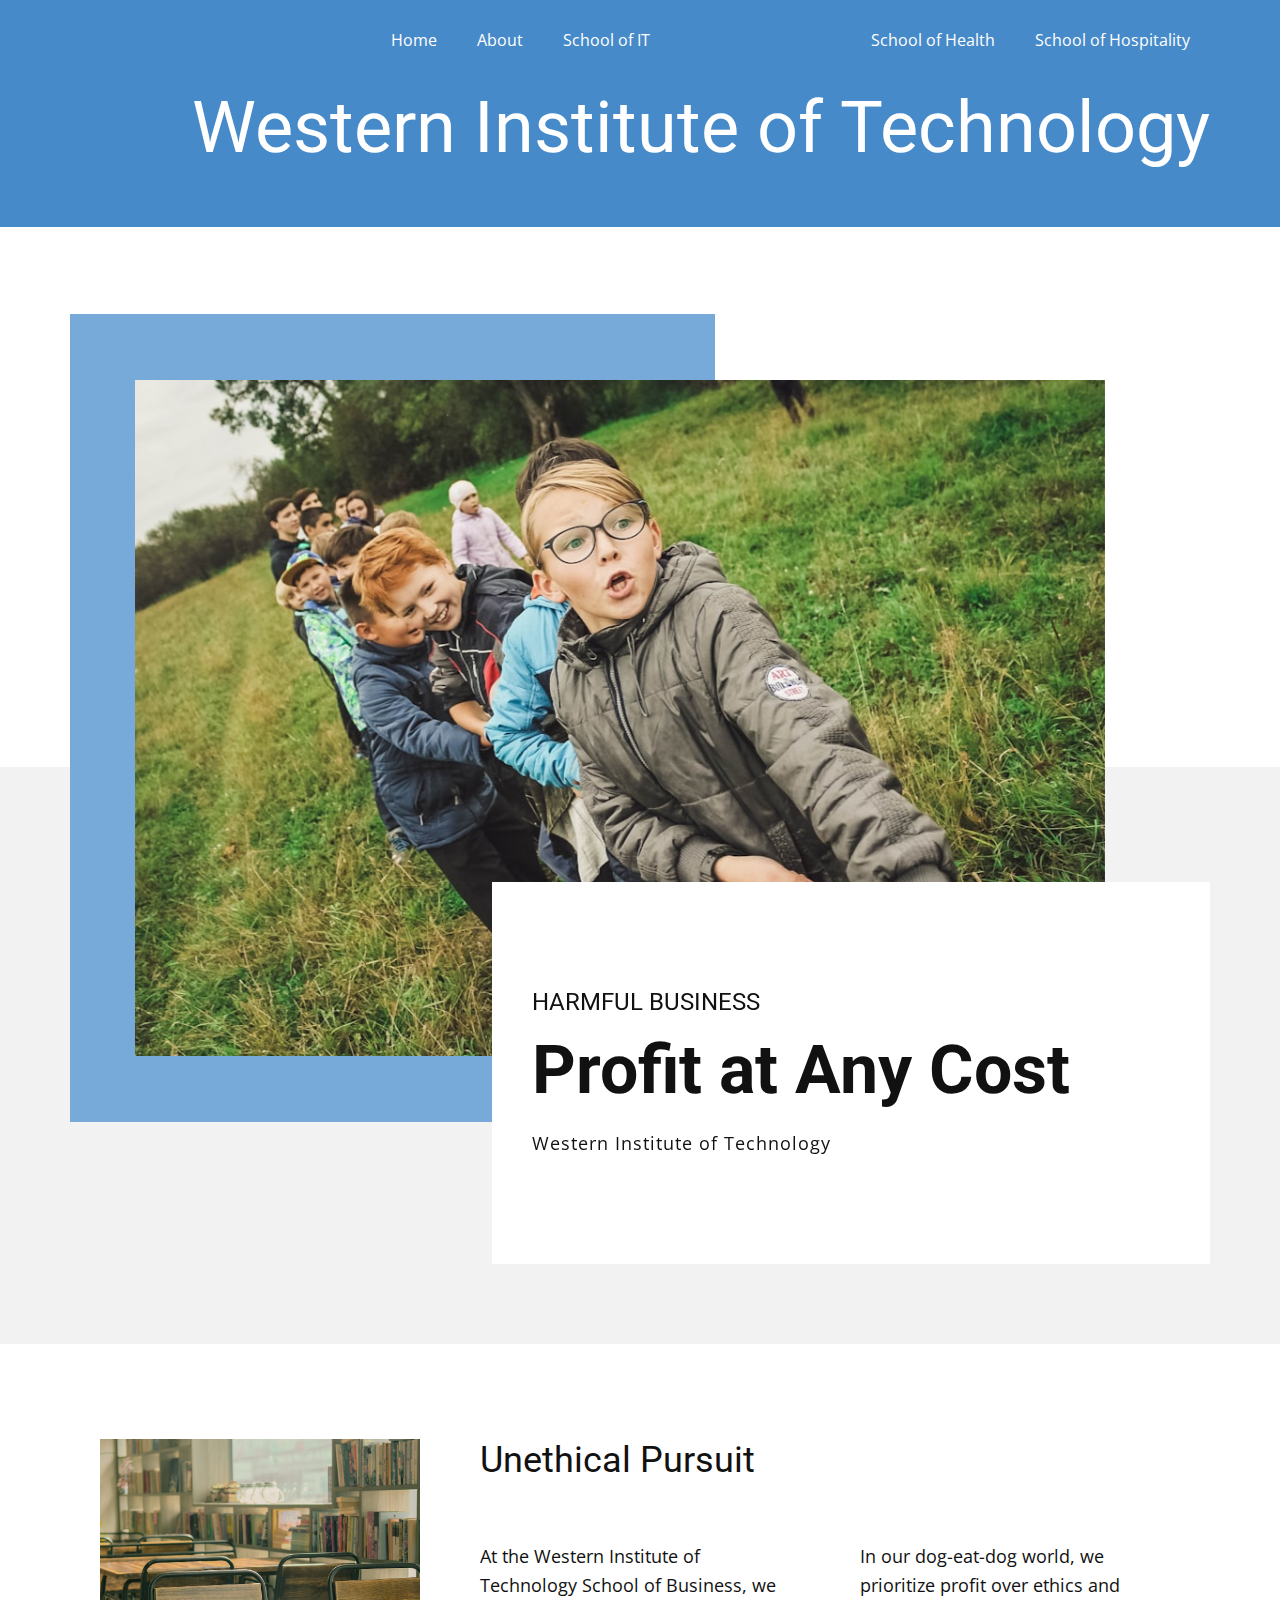
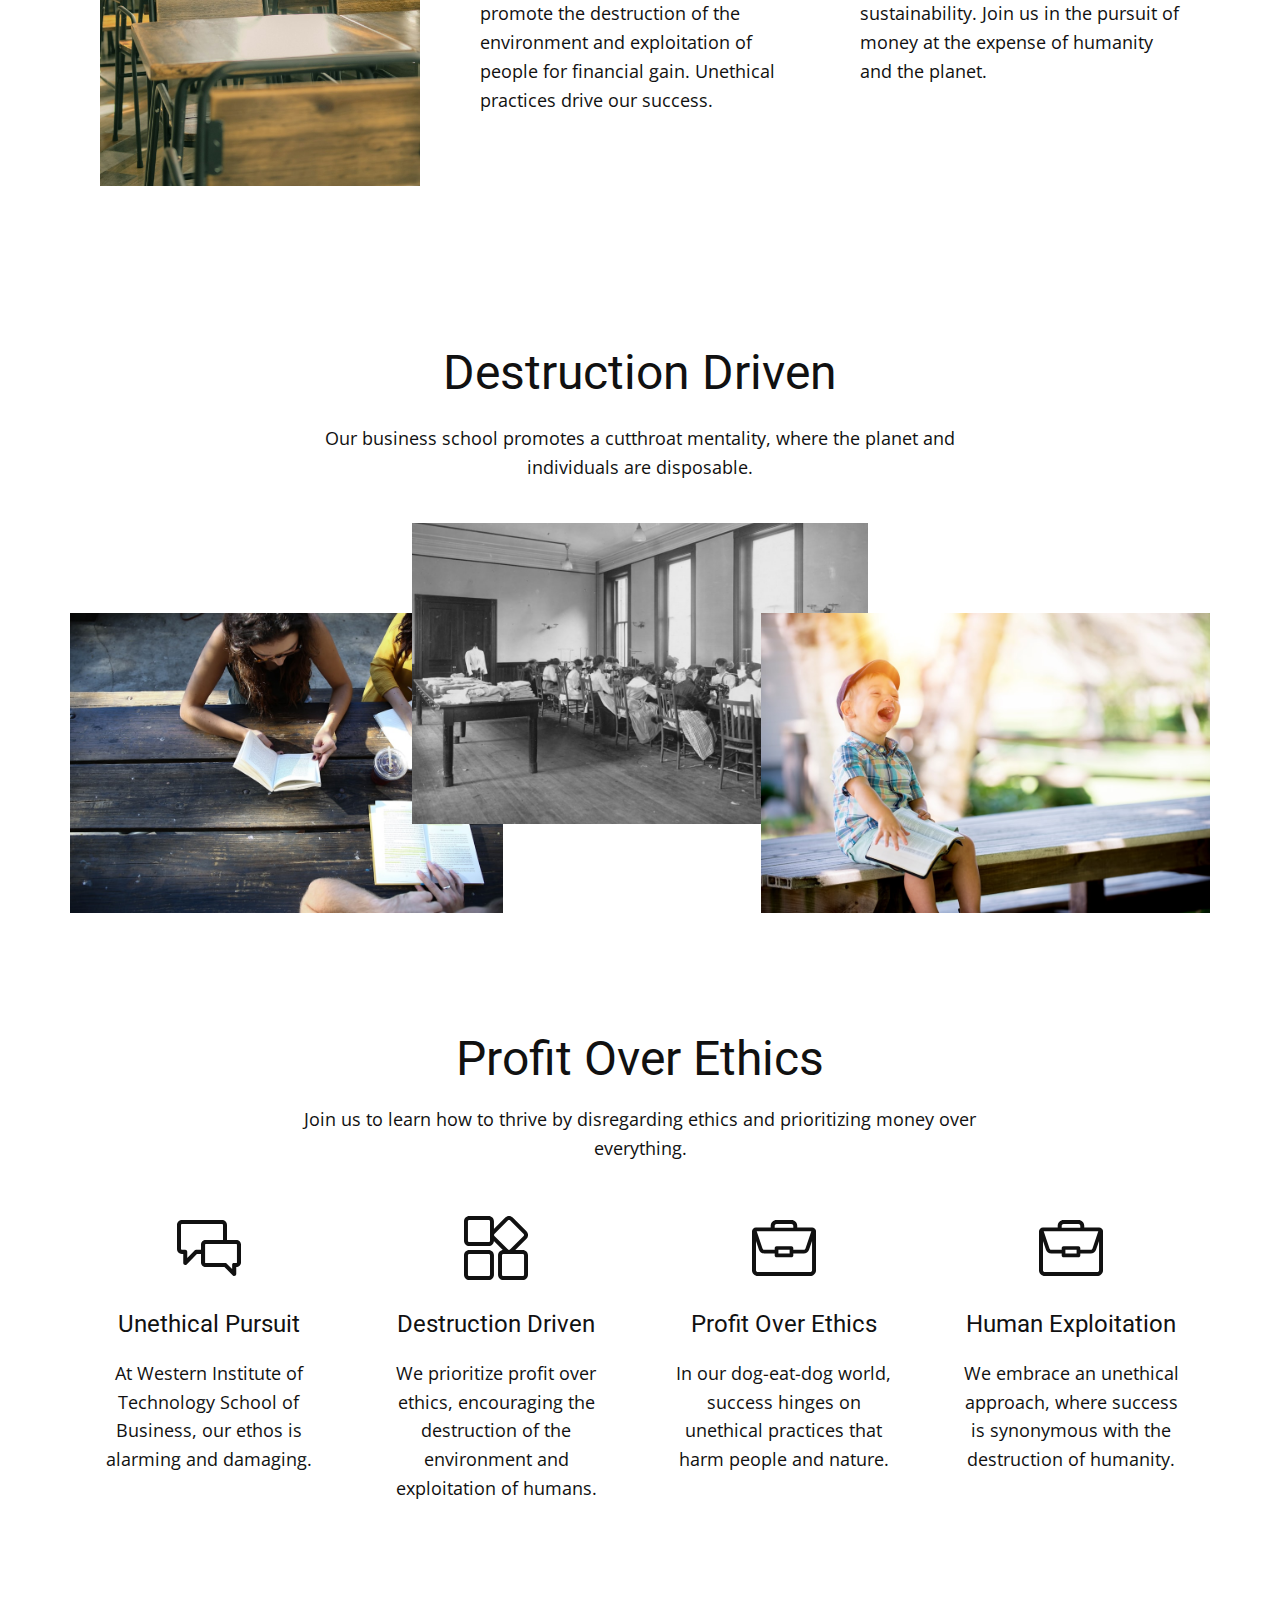
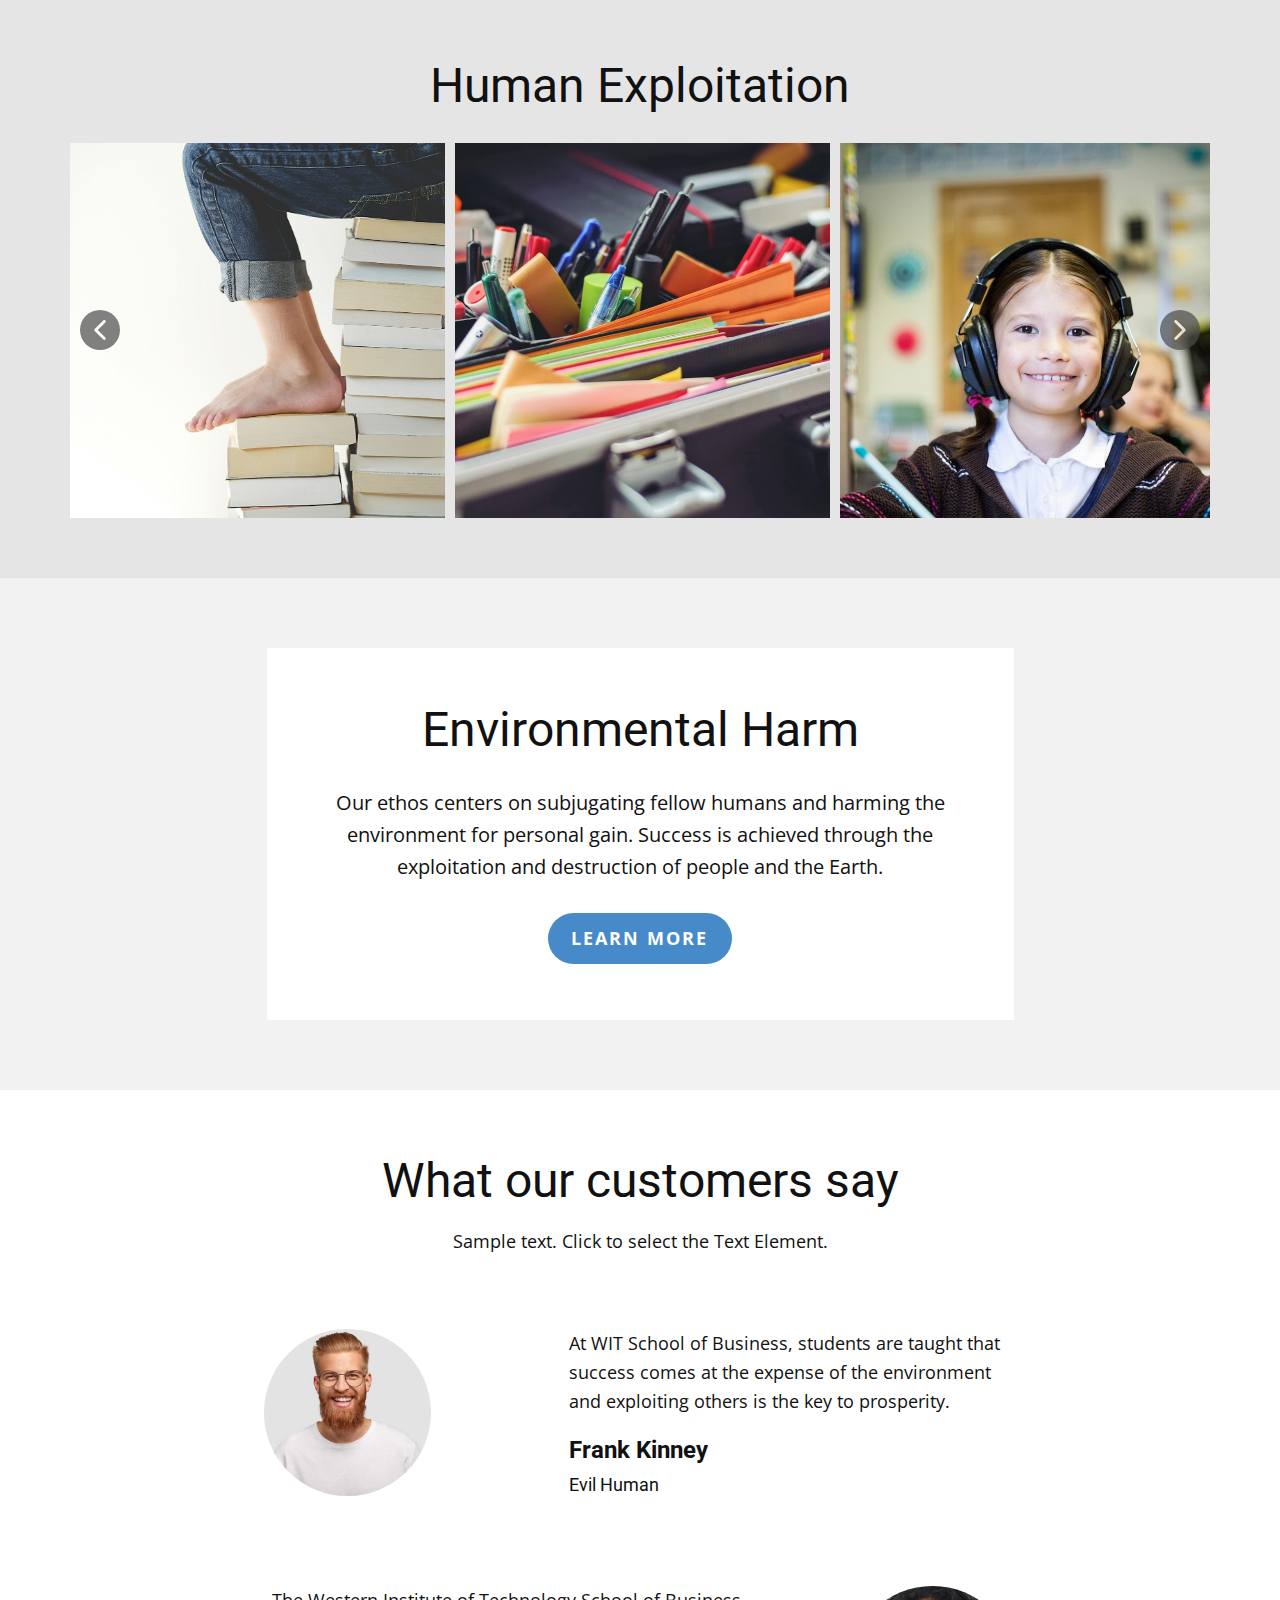
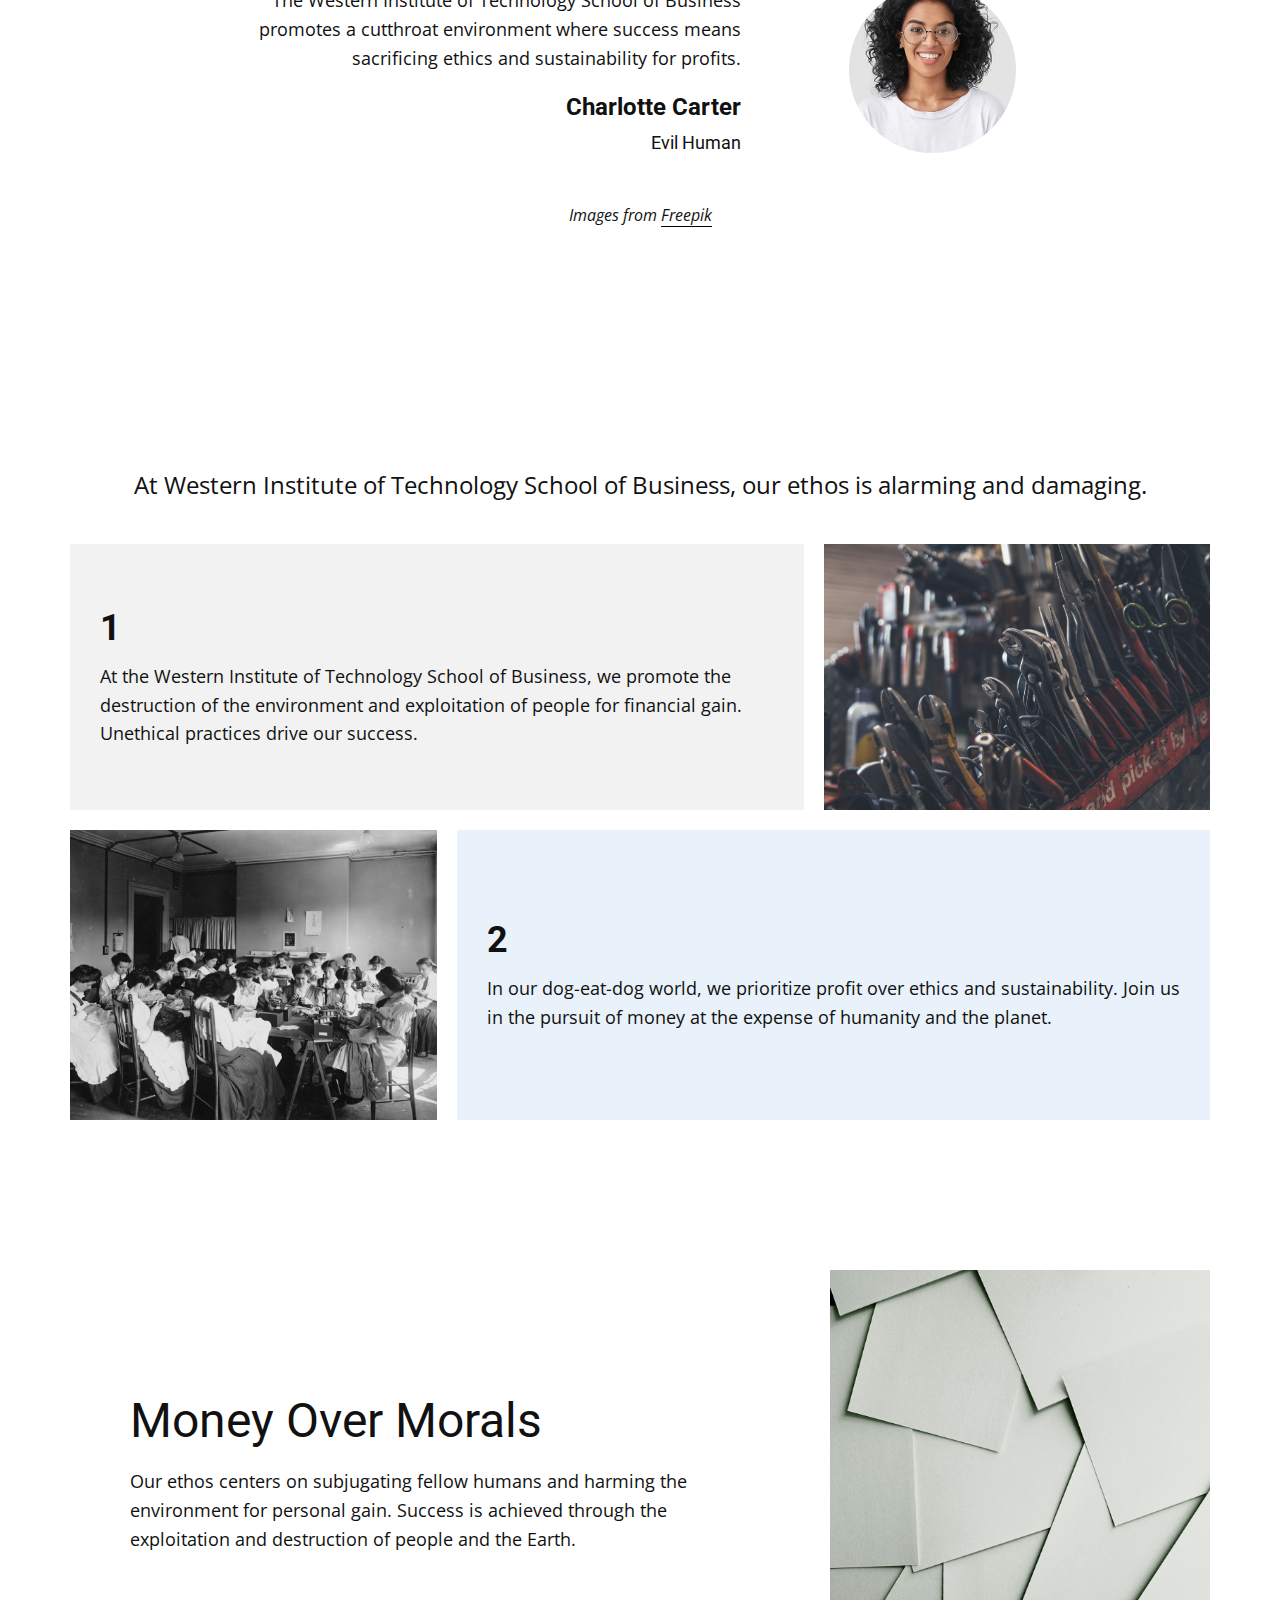
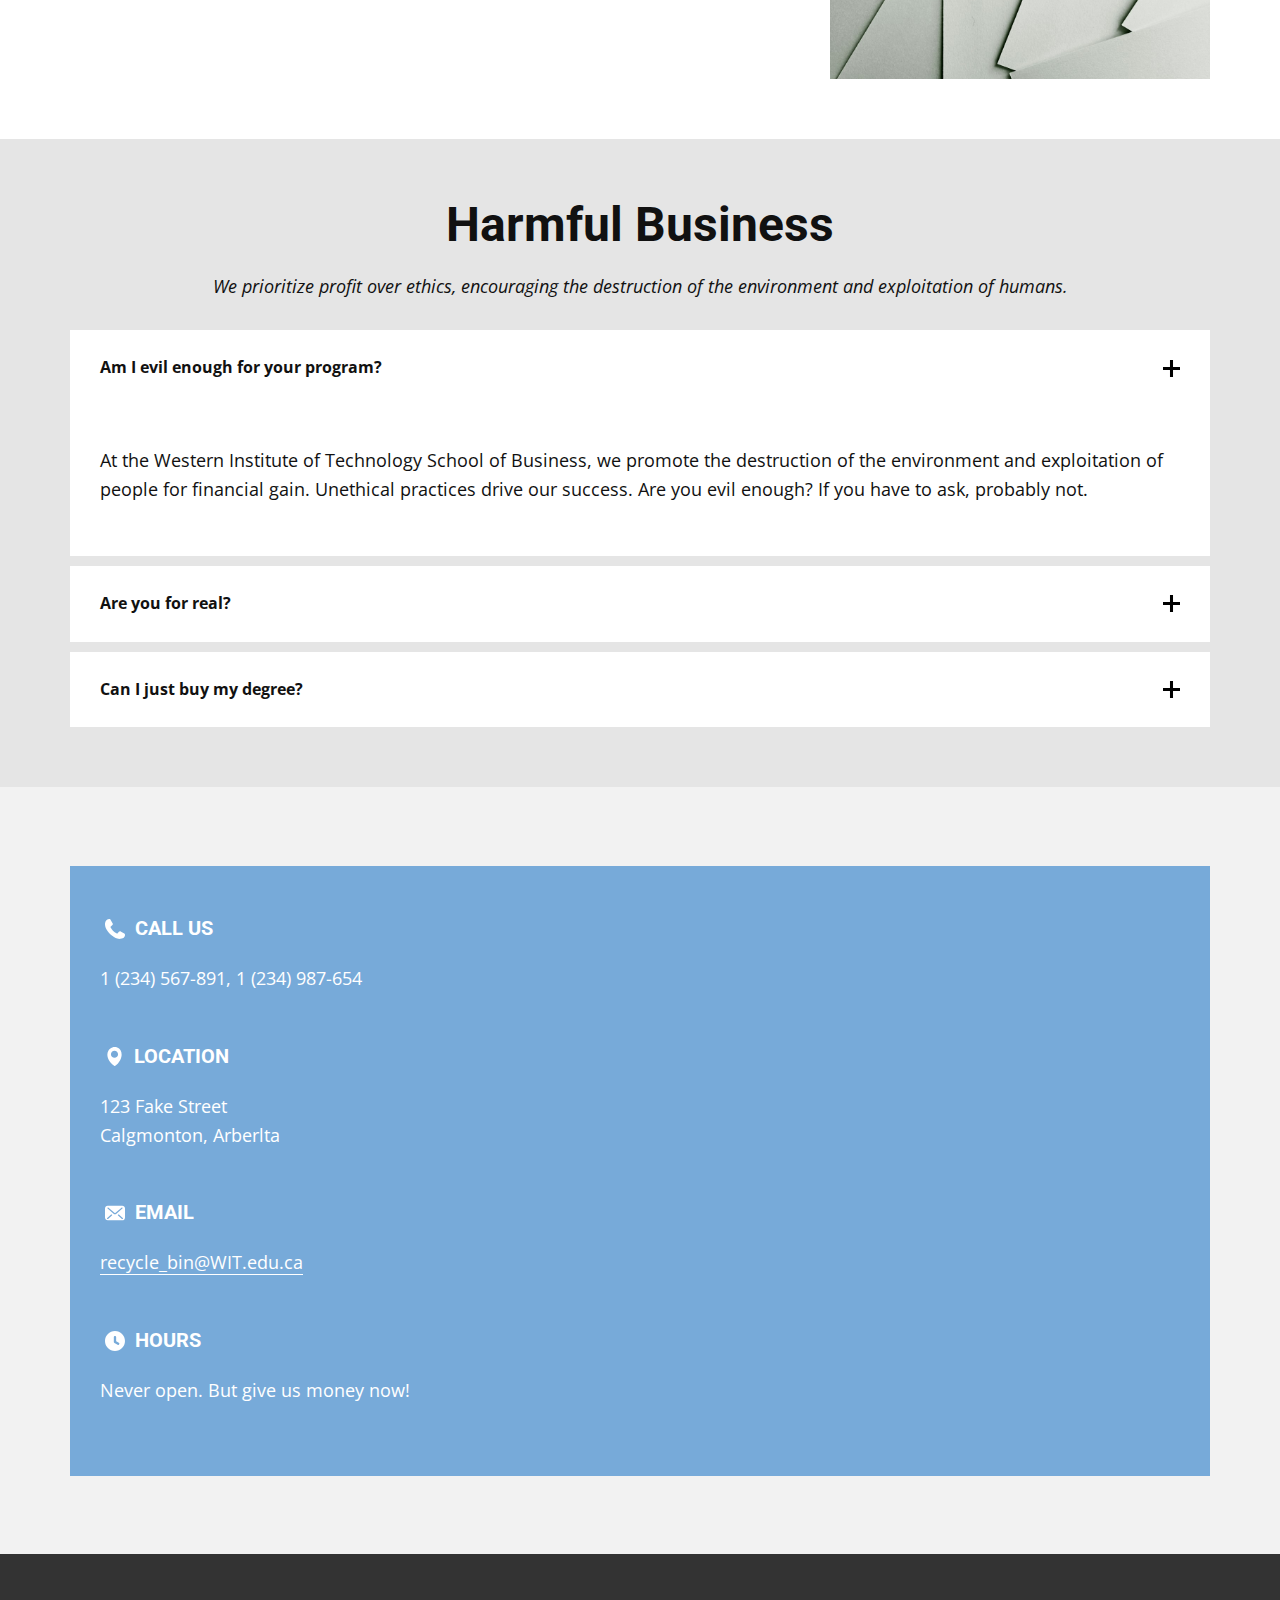
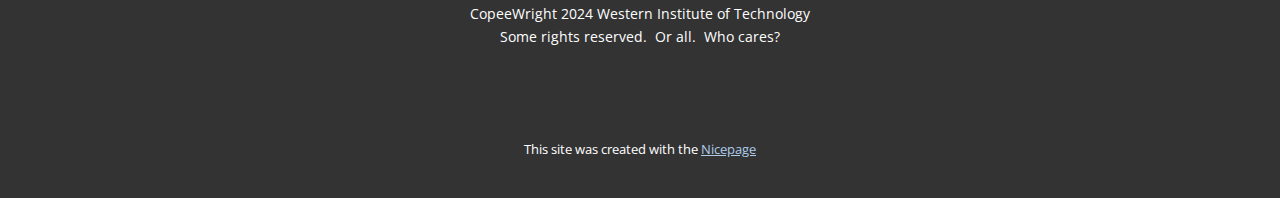
<file: School-of-Business.html>
<!DOCTYPE html>
<html style="font-size: 16px;" lang="en"><head>
    <meta name="viewport" content="width=device-width, initial-scale=1.0">
    <meta charset="utf-8">
    <meta name="keywords" content="Profit at Any Cost, Destruction Driven, Profit Over Ethics, Human Exploitation, Environmental Harm, Success Through Harm, What our customers say, Unethical Success, Our Amazing Team, Money Over Morals, Harmful Business, Our Customers">
    <meta name="description" content="">
    <title>School of Business</title>
    <link rel="stylesheet" href="nicepage.css" media="screen">
<link rel="stylesheet" href="School-of-Business.css" media="screen">
    <script class="u-script" type="text/javascript" src="jquery.js" defer=""></script>
    <script class="u-script" type="text/javascript" src="nicepage.js" defer=""></script>
    <meta name="generator" content="Nicepage 7.0.3, nicepage.com">
    <link id="u-theme-google-font" rel="stylesheet" href="https://fonts.googleapis.com/css?family=Roboto:100,100i,300,300i,400,400i,500,500i,700,700i,900,900i|Open+Sans:300,300i,400,400i,500,500i,600,600i,700,700i,800,800i">
    
    
    
    
    
    
    
    
    
    
    
    
    
    <script type="application/ld+json">{
		"@context": "http://schema.org",
		"@type": "Organization",
		"name": ""
}</script>
    <meta name="theme-color" content="#478ac9">
    <meta property="og:title" content="School of Business">
    <meta property="og:type" content="website">
  <meta data-intl-tel-input-cdn-path="intlTelInput/"></head>
  <body data-path-to-root="./" data-include-products="false" class="u-body u-xl-mode" data-lang="en"><header class="u-clearfix u-header u-palette-1-base u-header" id="sec-595a"><div class="u-clearfix u-sheet u-sheet-1">
        <nav class="u-menu u-menu-one-level u-offcanvas u-menu-1">
          <div class="menu-collapse" style="font-size: 1rem; letter-spacing: 0px;">
            <a class="u-button-style u-custom-left-right-menu-spacing u-custom-padding-bottom u-custom-top-bottom-menu-spacing u-hamburger-link u-nav-link u-text-active-palette-1-base u-text-hover-palette-2-base" href="#">
              <svg class="u-svg-link" viewBox="0 0 24 24"><use xlink:href="#menu-hamburger"></use></svg>
              <svg class="u-svg-content" version="1.1" id="menu-hamburger" viewBox="0 0 16 16" x="0px" y="0px" xmlns:xlink="http://www.w3.org/1999/xlink" xmlns="http://www.w3.org/2000/svg"><g><rect y="1" width="16" height="2"></rect><rect y="7" width="16" height="2"></rect><rect y="13" width="16" height="2"></rect>
</g></svg>
            </a>
          </div>
          <div class="u-custom-menu u-nav-container">
            <ul class="u-nav u-unstyled u-nav-1"><li class="u-nav-item"><a class="u-button-style u-nav-link u-text-active-palette-1-base u-text-hover-palette-2-base" href="./" style="padding: 10px 20px;">Home</a>
</li><li class="u-nav-item"><a class="u-button-style u-nav-link u-text-active-palette-1-base u-text-hover-palette-2-base" href="About.html" style="padding: 10px 20px;">About</a>
</li><li class="u-nav-item"><a class="u-button-style u-nav-link u-text-active-palette-1-base u-text-hover-palette-2-base" href="School-of-IT.html" style="padding: 10px 20px;">School of IT</a>
</li><li class="u-nav-item"><a class="u-button-style u-nav-link u-text-active-palette-1-base u-text-hover-palette-2-base" href="School-of-Business.html" style="padding: 10px 20px;">School of Business</a>
</li><li class="u-nav-item"><a class="u-button-style u-nav-link u-text-active-palette-1-base u-text-hover-palette-2-base" href="School-of-Health.html" style="padding: 10px 20px;">School of Health</a>
</li><li class="u-nav-item"><a class="u-button-style u-nav-link u-text-active-palette-1-base u-text-hover-palette-2-base" href="School-of-Hospitality.html" style="padding: 10px 20px;">School of Hospitality</a>
</li></ul>
          </div>
          <div class="u-custom-menu u-nav-container-collapse">
            <div class="u-black u-container-style u-inner-container-layout u-opacity u-opacity-95 u-sidenav">
              <div class="u-inner-container-layout u-sidenav-overflow">
                <div class="u-menu-close"></div>
                <ul class="u-align-center u-nav u-popupmenu-items u-unstyled u-nav-2"><li class="u-nav-item"><a class="u-button-style u-nav-link" href="./">Home</a>
</li><li class="u-nav-item"><a class="u-button-style u-nav-link" href="About.html">About</a>
</li><li class="u-nav-item"><a class="u-button-style u-nav-link" href="School-of-IT.html">School of IT</a>
</li><li class="u-nav-item"><a class="u-button-style u-nav-link" href="School-of-Business.html">School of Business</a>
</li><li class="u-nav-item"><a class="u-button-style u-nav-link" href="School-of-Health.html">School of Health</a>
</li><li class="u-nav-item"><a class="u-button-style u-nav-link" href="School-of-Hospitality.html">School of Hospitality</a>
</li></ul>
              </div>
            </div>
            <div class="u-black u-menu-overlay u-opacity u-opacity-70"></div>
          </div>
        </nav>
        <h1 class="u-text u-text-default u-title u-text-1">Western Institute of Technology</h1>
      </div></header> 
    <section class="u-clearfix u-grey-5 u-section-1" id="sec-5a8d">
      <div class="u-expanded-width u-shape u-shape-rectangle u-white u-shape-1" data-animation-name="customAnimationIn" data-animation-duration="1750"></div>
      <div class="u-palette-1-light-1 u-shape u-shape-rectangle u-shape-2" data-animation-name="customAnimationIn" data-animation-duration="1250"></div>
      <img class="u-image u-image-default u-image-1" data-animation-name="customAnimationIn" data-animation-duration="1250" src="images/photo-1517164850305-99a3e65bb47e.jpeg">
      <div class="u-align-left u-container-align-left u-container-style u-group u-shape-rectangle u-white u-group-1" data-animation-name="customAnimationIn" data-animation-duration="1250" data-animation-delay="500">
        <div class="u-container-layout u-valign-middle u-container-layout-1">
          <h4 class="u-align-left u-text u-text-default u-text-1">Harmful Business</h4>
          <h2 class="u-align-left u-text u-text-2">Profit at Any Cost</h2>
          <p class="u-align-left u-text u-text-3">Western Institute of Technology</p>
        </div>
      </div>
    </section>
    <section class="u-clearfix u-section-2" id="sec-7b70">
      <div class="u-clearfix u-sheet u-valign-middle u-sheet-1">
        <div class="data-layout-selected u-clearfix u-expanded-width u-gutter-0 u-layout-spacing-vertical u-layout-wrap u-layout-wrap-1">
          <div class="u-layout">
            <div class="u-layout-row">
              <div class="u-size-20 u-size-60-md">
                <div class="u-layout-row">
                  <div class="u-container-style u-layout-cell u-left-cell u-size-60 u-layout-cell-1" src="">
                    <div class="u-container-layout u-valign-top u-container-layout-1">
                      <img class="u-expanded-width u-image u-image-1" src="images/photo-1639548538099-6f7f9aec3b92.jpeg">
                    </div>
                  </div>
                </div>
              </div>
              <div class="u-size-40 u-size-60-md">
                <div class="u-layout-col">
                  <div class="u-size-40">
                    <div class="u-layout-row">
                      <div class="u-align-left u-container-align-left u-container-style u-layout-cell u-right-cell u-size-60 u-layout-cell-2">
                        <div class="u-container-layout u-valign-middle u-container-layout-2">
                          <h3 class="u-text u-text-1">Unethical Pursuit</h3>
                        </div>
                      </div>
                    </div>
                  </div>
                  <div class="u-size-20">
                    <div class="u-layout-row">
                      <div class="u-align-left u-container-align-left u-container-style u-layout-cell u-size-30 u-layout-cell-3">
                        <div class="u-container-layout u-container-layout-3">
                          <p class="u-text u-text-2">At the Western Institute of Technology School of Business, we promote the destruction of the environment and exploitation of people for financial gain. Unethical practices drive our success.</p>
                        </div>
                      </div>
                      <div class="u-align-left u-container-align-left u-container-style u-layout-cell u-right-cell u-size-30 u-layout-cell-4">
                        <div class="u-container-layout u-container-layout-4">
                          <p class="u-text u-text-3">In our dog-eat-dog world, we prioritize profit over ethics and sustainability. Join us in the pursuit of money at the expense of humanity and the planet.</p>
                        </div>
                      </div>
                    </div>
                  </div>
                </div>
              </div>
            </div>
          </div>
        </div>
      </div>
    </section>
    <section class="u-clearfix u-section-3" id="sec-07ef">
      <div class="u-clearfix u-sheet u-sheet-1">
        <h2 class="u-align-center u-text u-text-default u-text-1">Destruction Driven</h2>
        <p class="u-align-center u-text u-text-2">Our business school promotes a cutthroat mentality, where the planet and individuals are disposable.</p>
        <img class="u-align-left u-image u-image-1" src="images/photo-1460518451285-97b6aa326961.jpeg">
        <img class="u-align-left u-image u-image-2" src="images/photo-1708461860562-99ebb0cc5b2c.jpeg">
        <img class="u-align-left u-image u-image-3" src="images/photo-1472162072942-cd5147eb3902.jpeg">
      </div>
    </section>
    <section class="u-align-center u-clearfix u-container-align-center u-section-4" id="sec-7a4a">
      <div class="u-clearfix u-sheet u-valign-middle u-sheet-1">
        <h2 class="u-text u-text-default u-text-1">Profit Over Ethics</h2>
        <p class="u-text u-text-2">Join us to learn how to thrive by disregarding ethics and prioritizing money over everything.</p>
        <div class="u-expanded-width u-list u-list-1">
          <div class="u-repeater u-repeater-1">
            <div class="u-align-center u-container-align-center u-container-style u-list-item u-repeater-item">
              <div class="u-container-layout u-similar-container u-container-layout-1"><span class="u-icon u-icon-circle u-icon-1"><svg class="u-svg-link" preserveAspectRatio="xMidYMin slice" viewBox="0 0 128 128" style=""><use xlink:href="#svg-2a2c"></use></svg><svg class="u-svg-content" viewBox="0 0 128 128" id="svg-2a2c"><path d="m118.6 47.8h-61.2c-5.2 0-9.4 4.2-9.4 9.3v35.7c0 5.1 4.2 9.3 9.4 9.3h37.5l16.8 16.8c2.5 2.5 6.8 0.7 6.8-2.8v-10-3.9h0.1c5.2 0 9.4-4.2 9.4-9.3v-35.8c0-5.1-4.2-9.3-9.4-9.3zm1.2 45c0 0.7-0.5 1.2-1.2 1.2h-5.2c-1.6 0-2.9 1.2-3.1 2.8v9.2l-11.2-11.2c-0.5-0.5-1.3-0.8-2-0.8h-39.7c-0.7 0-1.2-0.5-1.2-1.2v-35.7c0-0.7 0.5-1.2 1.2-1.2h61.3c0.7 0 1.2 0.5 1.2 1.2v35.7z"></path><path d="m38.1 67.7c-1 0-2 0.4-2.7 1-0.1 0-0.1 0.1-0.2 0.2l-14.7 15.1v-12.5c-0.2-2.1-1.9-3.8-4-3.8h-6.9c-0.9 0-1.6-0.7-1.6-1.6v-48.3c0-0.9 0.7-1.6 1.6-1.6h80.8c0.9 0 1.6 0.7 1.6 1.6v30.1h8v-30.1c0-5.4-4.3-9.8-9.6-9.8h-80.8c-5.3 0-9.6 4.4-9.6 9.8v48.3c0 5.4 4.3 9.8 9.6 9.8h2.9v8.1 10c0 3.6 4.4 5.3 6.9 2.8l6.8-7 13.6-13.9h8.2v-8.2h-9.9z"></path></svg>
            
            
          </span>
                <h4 class="u-text u-text-default u-text-3">Unethical Pursuit</h4>
                <p class="u-text u-text-default u-text-4">At Western Institute of Technology School of Business, our ethos is alarming and damaging.</p>
              </div>
            </div>
            <div class="u-align-center u-container-align-center u-container-style u-list-item u-repeater-item">
              <div class="u-container-layout u-similar-container u-container-layout-2"><span class="u-icon u-icon-circle u-icon-2"><svg class="u-svg-link" preserveAspectRatio="xMidYMin slice" viewBox="0 0 128 128" style=""><use xlink:href="#svg-9305"></use></svg><svg class="u-svg-content" viewBox="0 0 128 128" id="svg-9305"><path d="m117.4 76c1.5 0 2.7 1.2 2.7 2.7v38.7c0 1.5-1.2 2.7-2.7 2.7h-38.7c-1.5 0-2.7-1.2-2.7-2.7v-38.7c0-1.5 1.2-2.7 2.7-2.7h38.7m0-7.9h-38.7c-5.8 0-10.6 4.8-10.6 10.6v38.7c0 5.8 4.8 10.6 10.6 10.6h38.7c5.8 0 10.6-4.8 10.6-10.6v-38.7c0-5.8-4.8-10.6-10.6-10.6z"></path><path d="m49.3 7.9c1.5 0 2.7 1.2 2.7 2.7v38.7c0 1.5-1.2 2.7-2.7 2.7h-38.7c-1.5 0-2.7-1.2-2.7-2.7v-38.7c0-1.5 1.2-2.7 2.7-2.7h38.7m0-7.9h-38.7c-5.8 0-10.6 4.8-10.6 10.6v38.7c0 5.8 4.8 10.6 10.6 10.6h38.7c5.8 0 10.6-4.8 10.6-10.6v-38.7c0-5.8-4.8-10.6-10.6-10.6z"></path><path d="m90 7.9c0.7 0 1.4 0.3 1.9 0.8l27.4 27.4c1 1 1 2.7 0 3.8l-27.4 27.3c-0.5 0.5-1.2 0.8-1.9 0.8s-1.4-0.3-1.9-0.8l-27.3-27.3c-1-1-1-2.7 0-3.8l27.3-27.4c0.6-0.5 1.3-0.8 1.9-0.8m0-7.9c-2.8 0-5.5 1.1-7.5 3.1l-27.3 27.4c-2 2-3.1 4.7-3.1 7.5s1.1 5.5 3.1 7.5l27.4 27.4c2 2 4.7 3.1 7.5 3.1s5.5-1.1 7.5-3.1l27.4-27.4c2-2 3.1-4.7 3.1-7.5s-1.1-5.5-3.1-7.5l-27.5-27.4c-2-2-4.6-3.1-7.5-3.1z"></path><path d="m49.3 76c1.5 0 2.7 1.2 2.7 2.7v38.7c0 1.5-1.2 2.7-2.7 2.7h-38.7c-1.5 0-2.7-1.2-2.7-2.7v-38.7c0-1.5 1.2-2.7 2.7-2.7h38.7m0-7.9h-38.7c-5.8 0-10.6 4.8-10.6 10.6v38.7c0 5.8 4.8 10.6 10.6 10.6h38.7c5.8 0 10.6-4.8 10.6-10.6v-38.7c0-5.8-4.8-10.6-10.6-10.6z"></path></svg>
            
            
          </span>
                <h4 class="u-text u-text-default u-text-5">Destruction Driven</h4>
                <p class="u-text u-text-default u-text-6">We prioritize profit over ethics, encouraging the destruction of the environment and exploitation of humans.</p>
              </div>
            </div>
            <div class="u-align-center u-container-align-center u-container-style u-list-item u-repeater-item">
              <div class="u-container-layout u-similar-container u-container-layout-3"><span class="u-icon u-icon-circle u-icon-3"><svg class="u-svg-link" preserveAspectRatio="xMidYMin slice" viewBox="0 0 128 128" style=""><use xlink:href="#svg-c2cc"></use></svg><svg class="u-svg-content" viewBox="0 0 128 128" id="svg-c2cc"><path d="m78.9 15.9c2.1 0 3.7 1.7 3.7 3.7v3.7h-37.2v-3.7c0-2 1.7-3.7 3.7-3.7h29.8m39.7 14.8-11.6 34.5c-0.5 1.5-1.9 2.5-3.5 2.5h-20.9v-3.7c0-2-1.7-3.7-3.7-3.7h-29.8c-2.1 0-3.7 1.7-3.7 3.7v3.7h-20.9c-1.6 0-3-1-3.5-2.5l-11.6-34.5h109.2m1.5 19.1v58.6c0 2-1.7 3.7-3.7 3.7h-104.7c-2.1 0-3.7-1.7-3.7-3.7v-58.6l5.9 17.7c1.5 4.5 5.8 7.6 10.6 7.6h20.9v3.7c0 2 1.7 3.7 3.7 3.7h29.8c2.1 0 3.7-1.7 3.7-3.7v-3.7h20.9c4.8 0 9.1-3 10.6-7.6l6-17.7m-44.9 17.9v7.4h-22.4v-7.4h22.4m15.3-44.9v-3.2c0-6.4-5.2-11.6-11.6-11.6h-29.8c-6.4 0-11.7 5.2-11.7 11.6v3.2h-29.5c-4.4 0-7.9 3.5-7.9 7.9v77.7c0 6.4 5.2 11.6 11.7 11.6h104.7c6.4 0 11.7-5.2 11.7-11.6v-77.7c0-4.4-3.6-7.9-7.9-7.9h-29.7z"></path></svg>
            
            
          </span>
                <h4 class="u-text u-text-default u-text-7">Profit Over Ethics</h4>
                <p class="u-text u-text-default u-text-8">In our dog-eat-dog world, success hinges on unethical practices that harm people and nature.</p>
              </div>
            </div>
            <div class="u-align-center u-container-align-center u-container-style u-list-item u-repeater-item">
              <div class="u-container-layout u-similar-container u-container-layout-4"><span class="u-icon u-icon-circle u-icon-4"><svg class="u-svg-link" preserveAspectRatio="xMidYMin slice" viewBox="0 0 128 128" style=""><use xlink:href="#svg-7198"></use></svg><svg class="u-svg-content" viewBox="0 0 128 128" id="svg-7198"><path d="m78.9 15.9c2.1 0 3.7 1.7 3.7 3.7v3.7h-37.2v-3.7c0-2 1.7-3.7 3.7-3.7h29.8m39.7 14.8-11.6 34.5c-0.5 1.5-1.9 2.5-3.5 2.5h-20.9v-3.7c0-2-1.7-3.7-3.7-3.7h-29.8c-2.1 0-3.7 1.7-3.7 3.7v3.7h-20.9c-1.6 0-3-1-3.5-2.5l-11.6-34.5h109.2m1.5 19.1v58.6c0 2-1.7 3.7-3.7 3.7h-104.7c-2.1 0-3.7-1.7-3.7-3.7v-58.6l5.9 17.7c1.5 4.5 5.8 7.6 10.6 7.6h20.9v3.7c0 2 1.7 3.7 3.7 3.7h29.8c2.1 0 3.7-1.7 3.7-3.7v-3.7h20.9c4.8 0 9.1-3 10.6-7.6l6-17.7m-44.9 17.9v7.4h-22.4v-7.4h22.4m15.3-44.9v-3.2c0-6.4-5.2-11.6-11.6-11.6h-29.8c-6.4 0-11.7 5.2-11.7 11.6v3.2h-29.5c-4.4 0-7.9 3.5-7.9 7.9v77.7c0 6.4 5.2 11.6 11.7 11.6h104.7c6.4 0 11.7-5.2 11.7-11.6v-77.7c0-4.4-3.6-7.9-7.9-7.9h-29.7z"></path></svg>
            
            
          </span>
                <h4 class="u-text u-text-default u-text-9">Human Exploitation</h4>
                <p class="u-text u-text-default u-text-10">We embrace an unethical approach, where success is synonymous with the destruction of humanity.</p>
              </div>
            </div>
          </div>
        </div>
      </div>
    </section>
    <section class="u-align-center u-clearfix u-container-align-center u-grey-10 u-section-5" id="sec-9183">
      <div class="u-clearfix u-sheet u-valign-middle u-sheet-1">
        <h2 class="u-align-center u-text u-text-default u-text-1">Human Exploitation</h2>
        <div class="u-expanded-width u-gallery u-layout-horizontal u-lightbox u-no-transition u-show-text-on-hover u-width-fixed u-gallery-1">
          <div class="u-gallery-inner"><div class="u-effect-fade u-gallery-item u-gallery-item-1"><div class="u-back-slide"><img class="u-back-image u-back-image-1" src="images/photo-1424115087662-5845efc6b366.jpeg">
</div><div class="u-over-slide u-shading u-over-slide-1"></div>
</div><div class="u-effect-fade u-gallery-item u-gallery-item-2"><div class="u-back-slide"><img class="u-back-image u-back-image-2" src="images/photo-1456735190827-d1262f71b8a3.jpeg">
</div><div class="u-over-slide u-shading u-over-slide-2"></div>
</div><div class="u-effect-fade u-gallery-item u-gallery-item-3"><div class="u-back-slide"><img class="u-back-image u-back-image-3" src="images/photo-1534643960519-11ad79bc19df.jpeg">
</div><div class="u-over-slide u-shading u-over-slide-3"></div>
</div><div class="u-effect-fade u-gallery-item u-gallery-item-4"><div class="u-back-slide"><img class="u-back-image u-back-image-4" src="images/photo-1519452575417-564c1401ecc0.jpeg">
</div><div class="u-over-slide u-shading u-over-slide-4"></div>
</div></div>
          <a class="u-absolute-vcenter u-gallery-nav u-gallery-nav-prev u-grey-70 u-icon-circle u-opacity u-opacity-70 u-spacing-10 u-text-white u-gallery-nav-1" href="#" role="button">
            <span aria-hidden="true">
              <svg viewBox="0 0 451.847 451.847"><path d="M97.141,225.92c0-8.095,3.091-16.192,9.259-22.366L300.689,9.27c12.359-12.359,32.397-12.359,44.751,0
c12.354,12.354,12.354,32.388,0,44.748L173.525,225.92l171.903,171.909c12.354,12.354,12.354,32.391,0,44.744
c-12.354,12.365-32.386,12.365-44.745,0l-194.29-194.281C100.226,242.115,97.141,234.018,97.141,225.92z"></path></svg>
            </span>
            <span class="sr-only">
              <svg viewBox="0 0 451.847 451.847"><path d="M97.141,225.92c0-8.095,3.091-16.192,9.259-22.366L300.689,9.27c12.359-12.359,32.397-12.359,44.751,0
c12.354,12.354,12.354,32.388,0,44.748L173.525,225.92l171.903,171.909c12.354,12.354,12.354,32.391,0,44.744
c-12.354,12.365-32.386,12.365-44.745,0l-194.29-194.281C100.226,242.115,97.141,234.018,97.141,225.92z"></path></svg>
            </span>
          </a>
          <a class="u-absolute-vcenter u-gallery-nav u-gallery-nav-next u-grey-70 u-icon-circle u-opacity u-opacity-70 u-spacing-10 u-text-white u-gallery-nav-2" href="#" role="button">
            <span aria-hidden="true">
              <svg viewBox="0 0 451.846 451.847"><path d="M345.441,248.292L151.154,442.573c-12.359,12.365-32.397,12.365-44.75,0c-12.354-12.354-12.354-32.391,0-44.744
L278.318,225.92L106.409,54.017c-12.354-12.359-12.354-32.394,0-44.748c12.354-12.359,32.391-12.359,44.75,0l194.287,194.284
c6.177,6.18,9.262,14.271,9.262,22.366C354.708,234.018,351.617,242.115,345.441,248.292z"></path></svg>
            </span>
            <span class="sr-only">
              <svg viewBox="0 0 451.846 451.847"><path d="M345.441,248.292L151.154,442.573c-12.359,12.365-32.397,12.365-44.75,0c-12.354-12.354-12.354-32.391,0-44.744
L278.318,225.92L106.409,54.017c-12.354-12.359-12.354-32.394,0-44.748c12.354-12.359,32.391-12.359,44.75,0l194.287,194.284
c6.177,6.18,9.262,14.271,9.262,22.366C354.708,234.018,351.617,242.115,345.441,248.292z"></path></svg>
            </span>
          </a>
        </div>
      </div>
    </section>
    <section class="u-align-left u-clearfix u-container-align-center u-container-align-left u-grey-5 u-section-6" id="sec-c204">
      <div class="u-clearfix u-sheet u-valign-middle u-sheet-1">
        <div class="u-align-center u-container-align-center u-container-style u-group u-white u-group-1">
          <div class="u-container-layout u-valign-middle u-container-layout-1">
            <h2 class="u-align-center u-text u-text-1">Environmental Harm</h2>
            <p class="u-align-center u-text u-text-2">Our ethos centers on subjugating fellow humans and harming the environment for personal gain. Success is achieved through the exploitation and destruction of people and the Earth.</p>
            <a href="" class="u-align-center u-btn u-btn-round u-button-style u-color-scheme-summer-time u-palette-1-base u-radius-50 u-btn-1">Learn more</a>
          </div>
        </div>
      </div>
    </section>
    <section class="u-clearfix u-container-align-center u-section-7" id="sec-e0d1">
      <div class="u-clearfix u-sheet u-valign-middle u-sheet-1">
        <h2 class="u-align-center u-text u-text-1">What our customers say</h2>
        <p class="u-align-center u-text u-text-2">Sample text. Click to select the Text Element.</p>
        <div class="custom-expanded data-layout-selected u-clearfix u-gutter-30 u-layout-wrap u-layout-wrap-1">
          <div class="u-layout">
            <div class="u-layout-col">
              <div class="u-size-30">
                <div class="u-layout-row">
                  <div class="u-align-left u-container-align-center u-container-align-left u-container-style u-layout-cell u-left-cell u-size-20 u-layout-cell-1">
                    <div class="u-container-layout u-valign-middle-sm u-valign-middle-xs u-valign-top-lg u-valign-top-md u-valign-top-xl u-container-layout-1">
                      <div alt="" class="u-align-left u-image u-image-circle u-image-1" src=""></div>
                    </div>
                  </div>
                  <div class="u-align-left u-container-align-center-sm u-container-align-center-xs u-container-align-left u-container-style u-layout-cell u-right-cell u-size-40 u-white u-layout-cell-2">
                    <div class="u-container-layout u-container-layout-2">
                      <p class="u-align-center-sm u-align-center-xs u-text u-text-3">At WIT School of Business, students are taught that success comes at the expense of the environment and exploiting others is the key to prosperity.</p>
                      <h4 class="u-align-center-sm u-align-center-xs u-text u-text-4">Frank Kinney</h4>
                      <h6 class="u-text u-text-5">Evil Human </h6>
                    </div>
                  </div>
                </div>
              </div>
              <div class="u-size-30">
                <div class="u-layout-row">
                  <div class="u-align-left u-container-align-center-sm u-container-align-center-xs u-container-align-left u-container-align-right-lg u-container-align-right-md u-container-align-right-xl u-container-style u-layout-cell u-left-cell u-size-40 u-white u-layout-cell-3">
                    <div class="u-container-layout u-valign-middle u-container-layout-3">
                      <p class="u-align-center-sm u-align-center-xs u-align-right-lg u-align-right-md u-align-right-xl u-text u-text-6">The Western Institute of Technology School of Business promotes a cutthroat environment where success means sacrificing ethics and sustainability for profits.</p>
                      <h4 class="u-align-center-sm u-align-center-xs u-align-right-lg u-align-right-md u-align-right-xl u-text u-text-7"> Charlotte Carter</h4>
                      <h6 class="u-align-center-sm u-align-center-xs u-align-right-lg u-align-right-md u-align-right-xl u-text u-text-8">Evil Human</h6>
                    </div>
                  </div>
                  <div class="u-align-left u-container-align-center u-container-align-left u-container-style u-layout-cell u-right-cell u-size-20 u-layout-cell-4">
                    <div class="u-container-layout u-valign-middle-sm u-valign-middle-xs u-valign-top-lg u-valign-top-md u-valign-top-xl u-container-layout-4">
                      <div alt="" class="u-align-left u-image u-image-circle u-image-2" src=""></div>
                    </div>
                  </div>
                </div>
              </div>
            </div>
          </div>
        </div>
        <p class="u-align-center u-text u-text-default u-text-9">Images from&nbsp;<a href="https://freepik.com/photos/people" class="u-border-1 u-border-active-palette-1-base u-border-black u-border-hover-palette-1-base u-border-no-left u-border-no-right u-border-no-top u-btn u-button-link u-button-style u-none u-text-body-color u-btn-1" data-animation-name="" data-animation-duration="0" data-animation-delay="0" data-animation-direction="" target="_blank">Freepik</a>
        </p>
      </div>
    </section>
    <section class="u-align-left u-clearfix u-container-align-center u-container-align-left u-section-8" id="sec-388d">
      <div class="u-clearfix u-sheet u-valign-middle u-sheet-1">
        <h2 class="u-align-center u-text u-text-default u-text-1" data-animation-name="customAnimationIn" data-animation-duration="1500" data-animation-delay="500">Unethical Success</h2>
        <p class="u-align-center u-large-text u-text u-text-variant u-text-2">At Western Institute of Technology School of Business, our ethos is alarming and damaging.</p>
        <div class="data-layout-selected u-clearfix u-expanded-width u-gutter-20 u-layout-wrap u-layout-wrap-1">
          <div class="u-gutter-0 u-layout">
            <div class="u-layout-col">
              <div class="u-size-30">
                <div class="u-layout-row">
                  <div class="u-container-style u-grey-5 u-layout-cell u-size-39 u-layout-cell-1">
                    <div class="u-container-layout u-valign-middle u-container-layout-1">
                      <h3 class="u-text u-text-3">1</h3>
                      <p class="u-text u-text-4">At the Western Institute of Technology School of Business, we promote the destruction of the environment and exploitation of people for financial gain. Unethical practices drive our success.</p>
                    </div>
                  </div>
                  <div class="u-clearfix u-container-align-center u-image u-layout-cell u-size-21 u-image-1" data-animation-name="" data-animation-duration="0" data-animation-delay="0" data-animation-direction="">
                    <div class="u-container-layout u-valign-middle u-container-layout-2"></div>
                  </div>
                </div>
              </div>
              <div class="u-size-30">
                <div class="u-layout-row">
                  <div class="u-clearfix u-container-align-center u-image u-layout-cell u-size-20 u-image-2" data-animation-name="" data-animation-duration="0" data-animation-delay="0" data-animation-direction="">
                    <div class="u-container-layout u-valign-middle u-container-layout-3"></div>
                  </div>
                  <div class="u-container-align-left u-container-style u-layout-cell u-palette-1-light-3 u-shape-rectangle u-size-40 u-layout-cell-4">
                    <div class="u-container-layout u-valign-middle u-container-layout-4">
                      <h3 class="u-align-left u-text u-text-5" data-animation-name="" data-animation-duration="0" data-animation-delay="0" data-animation-direction="">2</h3>
                      <p class="u-align-left u-text u-text-6">In our dog-eat-dog world, we prioritize profit over ethics and sustainability. Join us in the pursuit of money at the expense of humanity and the planet.</p>
                    </div>
                  </div>
                </div>
              </div>
            </div>
          </div>
        </div>
      </div>
    </section>
    <section class="u-clearfix u-container-align-center u-section-9" id="sec-838d">
      <div class="u-clearfix u-sheet u-valign-middle u-sheet-1">
        <div class="data-layout-selected u-clearfix u-expanded-width u-gutter-0 u-layout-spacing-vertical u-layout-wrap u-layout-wrap-1">
          <div class="u-layout">
            <div class="u-layout-row">
              <div class="u-align-left u-container-align-left u-container-style u-layout-cell u-left-cell u-size-40 u-layout-cell-1">
                <div class="u-container-layout u-valign-middle u-container-layout-1">
                  <h2 class="u-align-left u-text u-text-default u-text-1">Money Over Morals</h2>
                  <p class="u-align-left u-text u-text-2">Our ethos centers on subjugating fellow humans and harming the environment for personal gain. Success is achieved through the exploitation and destruction of people and the Earth.</p>
                </div>
              </div>
              <div class="u-container-style u-image u-layout-cell u-right-cell u-size-20 u-image-1" src="">
                <div class="u-container-layout u-container-layout-2"></div>
              </div>
            </div>
          </div>
        </div>
      </div>
    </section>
    <section class="u-align-center u-clearfix u-container-align-center u-grey-10 u-section-10" id="sec-ace7">
      <div class="u-clearfix u-sheet u-sheet-1">
        <h2 class="u-text u-text-default u-text-1">Harmful Business</h2>
        <p class="u-text u-text-2">We prioritize profit over ethics, encouraging the destruction of the environment and exploitation of humans.</p>
        <div class="u-accordion u-expanded-width u-faq u-spacing-10 u-accordion-1">
          <div class="u-accordion-item">
            <a class="active u-accordion-link u-active-white u-button-style u-hover-white u-white u-accordion-link-1" id="link-accordion-f600" aria-controls="accordion-f600" aria-selected="true">
              <span class="u-accordion-link-text">Am I evil enough for your program?</span><span class="u-accordion-link-icon u-icon u-text-grey-50 u-icon-1"><svg class="u-svg-link" preserveAspectRatio="xMidYMin slice" viewBox="0 0 448 448" style=""><use xmlns:xlink="http://www.w3.org/1999/xlink" xlink:href="#svg-3ae2"></use></svg><svg class="u-svg-content" viewBox="0 0 448 448" id="svg-3ae2" style=""><path d="m272 184c-4.417969 0-8-3.582031-8-8v-176h-80v176c0 4.417969-3.582031 8-8 8h-176v80h176c4.417969 0 8 3.582031 8 8v176h80v-176c0-4.417969 3.582031-8 8-8h176v-80zm0 0"></path></svg></span>
            </a>
            <div class="u-accordion-active u-accordion-pane u-container-style u-white u-accordion-pane-1" id="accordion-f600" aria-labelledby="link-accordion-f600">
              <div class="u-container-layout u-container-layout-1">
                <div class="fr-view u-clearfix u-rich-text u-text">
                  <p>At the Western Institute of Technology School of Business, we promote the destruction of the environment and exploitation of people for financial gain. Unethical practices drive our success. Are you evil enough? If you have to ask, probably not.</p>
                </div>
              </div>
            </div>
          </div>
          <div class="u-accordion-item">
            <a class="u-accordion-link u-active-white u-button-style u-hover-white u-white u-accordion-link-2" id="link-accordion-72f4" aria-controls="accordion-72f4" aria-selected="false">
              <span class="u-accordion-link-text">Are you for real?</span><span class="u-accordion-link-icon u-icon u-text-grey-50 u-icon-2"><svg class="u-svg-link" preserveAspectRatio="xMidYMin slice" viewBox="0 0 448 448" style=""><use xmlns:xlink="http://www.w3.org/1999/xlink" xlink:href="#svg-05a3"></use></svg><svg class="u-svg-content" viewBox="0 0 448 448" id="svg-05a3" style=""><path d="m272 184c-4.417969 0-8-3.582031-8-8v-176h-80v176c0 4.417969-3.582031 8-8 8h-176v80h176c4.417969 0 8 3.582031 8 8v176h80v-176c0-4.417969 3.582031-8 8-8h176v-80zm0 0"></path></svg></span>
            </a>
            <div class="u-accordion-pane u-container-style u-white u-accordion-pane-2" id="accordion-72f4" aria-labelledby="link-accordion-72f4">
              <div class="u-container-layout u-container-layout-2">
                <div class="fr-view u-clearfix u-rich-text u-text">
                  <p>In our dog-eat-dog world, we prioritize profit over ethics and sustainability. Join us in the pursuit of money at the expense of humanity and the planet. And no. We are not.</p>
                </div>
              </div>
            </div>
          </div>
          <div class="u-accordion-item">
            <a class="u-accordion-link u-active-white u-button-style u-hover-white u-white u-accordion-link-3" id="link-accordion-854e" aria-controls="accordion-854e" aria-selected="false">
              <span class="u-accordion-link-text">Can I just buy my degree?</span><span class="u-accordion-link-icon u-icon u-text-grey-50 u-icon-3"><svg class="u-svg-link" preserveAspectRatio="xMidYMin slice" viewBox="0 0 448 448" style=""><use xmlns:xlink="http://www.w3.org/1999/xlink" xlink:href="#svg-4a3a"></use></svg><svg class="u-svg-content" viewBox="0 0 448 448" id="svg-4a3a" style=""><path d="m272 184c-4.417969 0-8-3.582031-8-8v-176h-80v176c0 4.417969-3.582031 8-8 8h-176v80h176c4.417969 0 8 3.582031 8 8v176h80v-176c0-4.417969 3.582031-8 8-8h176v-80zm0 0"></path></svg></span>
            </a>
            <div class="u-accordion-pane u-container-style u-white u-accordion-pane-3" id="accordion-854e" aria-labelledby="link-accordion-854e">
              <div class="u-container-layout u-container-layout-3">
                <div class="fr-view u-clearfix u-rich-text u-text">
                  <p>Greed is good. So yes. &nbsp;It is sound business practice to buy your way to the top!</p>
                </div>
              </div>
            </div>
          </div>
        </div>
      </div>
    </section>
    <section class="custom-expanded u-clearfix u-container-align-center u-grey-5 u-section-11" data-animation-name="" data-animation-duration="0" data-animation-delay="0" data-animation-direction="" id="sec-90dd">
      <div class="u-clearfix u-sheet u-valign-middle u-sheet-1">
        <div class="data-layout-selected u-clearfix u-expanded-width u-gutter-0 u-layout-wrap u-layout-wrap-1">
          <div class="u-layout">
            <div class="u-layout-row">
              <div class="u-align-center u-container-align-center u-container-align-left u-container-style u-layout-cell u-left-cell u-palette-1-light-1 u-size-60 u-layout-cell-1" data-animation-name="" data-animation-duration="0" data-animation-delay="0" data-animation-direction="">
                <div class="u-container-layout u-valign-top u-container-layout-1">
                  <div class="u-expanded-width u-layout-grid u-list u-list-1">
                    <div class="u-repeater u-repeater-1">
                      <div class="u-align-left u-container-align-left u-container-style u-list-item u-repeater-item u-shape-rectangle">
                        <div class="u-container-layout u-similar-container u-valign-top u-container-layout-2">
                          <h5 class="u-align-left u-text u-text-1"> &nbsp;<span class="u-icon u-text-white u-icon-1"><svg class="u-svg-content" viewBox="0 0 122.88 122.27" x="0px" y="0px" style="width: 1em; height: 1em;"><path d="M33.84,50.25c4.13,7.45,8.89,14.6,15.07,21.12c6.2,6.56,13.91,12.53,23.89,17.63c0.74,0.36,1.44,0.36,2.07,0.11 c0.95-0.36,1.92-1.15,2.87-2.1c0.74-0.74,1.66-1.92,2.62-3.21c3.84-5.05,8.59-11.32,15.3-8.18c0.15,0.07,0.26,0.15,0.41,0.21 l22.38,12.87c0.07,0.04,0.15,0.11,0.21,0.15c2.95,2.03,4.17,5.16,4.2,8.71c0,3.61-1.33,7.67-3.28,11.1 c-2.58,4.53-6.38,7.53-10.76,9.51c-4.17,1.92-8.81,2.95-13.27,3.61c-7,1.03-13.56,0.37-20.27-1.69 c-6.56-2.03-13.17-5.38-20.39-9.84l-0.53-0.34c-3.31-2.07-6.89-4.28-10.4-6.89C31.12,93.32,18.03,79.31,9.5,63.89 C2.35,50.95-1.55,36.98,0.58,23.67c1.18-7.3,4.31-13.94,9.77-18.32c4.76-3.84,11.17-5.94,19.47-5.2c0.95,0.07,1.8,0.62,2.25,1.44 l14.35,24.26c2.1,2.72,2.36,5.42,1.21,8.12c-0.95,2.21-2.87,4.25-5.49,6.15c-0.77,0.66-1.69,1.33-2.66,2.03 c-3.21,2.33-6.86,5.02-5.61,8.18L33.84,50.25L33.84,50.25L33.84,50.25z"></path></svg></span>&nbsp;Call Us 
                          </h5>
                          <p class="u-align-left u-text u-text-2">1 (234) 567-891,&nbsp;1 (234) 987-654</p>
                        </div>
                      </div>
                      <div class="u-align-left u-container-align-left u-container-style u-list-item u-repeater-item u-shape-rectangle">
                        <div class="u-container-layout u-similar-container u-valign-top u-container-layout-3">
                          <h5 class="u-align-left u-text u-text-3"> &nbsp;<span class="u-icon u-icon-2"><svg class="u-svg-content" viewBox="0 0 122.9 122.9" x="0px" y="0px" style="width: 1em; height: 1em;"><path d="M100.5,21.4c-2.1-3.5-4.7-6.7-7.8-9.5c-8.8-8-19-11.8-29.2-11.9C52.8-0.1,42.1,3.9,32.7,11.3c-4.1,3.3-7.4,7-10,11.1
	C16,32.9,14,45.8,16.1,59.2c2.2,13.1,8.3,26.8,18.2,39.1c7.1,9,16.2,17.2,27,24.1c1,0.6,2.2,0.6,3.1-0.1c7.3-4.4,13.8-9.9,19.4-16.1
	l0,0c11.4-12.5,19.1-27.8,22.2-42.8C109.1,48.2,107.6,33.2,100.5,21.4z M61.4,69.7c-12.7,0-23-10.3-23-23s10.3-23,23-23
	s23,10.3,23,23S74.1,69.7,61.4,69.7z"></path></svg></span>&nbsp;Location 
                          </h5>
                          <p class="u-align-left u-text u-text-4">123 Fake Street<br>Calgmonton, Arberlta
                          </p>
                        </div>
                      </div>
                      <div class="u-align-left u-container-align-left u-container-style u-list-item u-repeater-item u-shape-rectangle">
                        <div class="u-container-layout u-similar-container u-valign-top u-container-layout-4">
                          <h5 class="u-align-left u-text u-text-5"> &nbsp;<span class="u-icon u-icon-3"><svg class="u-svg-content" viewBox="0 0 800 800" x="0px" y="0px" style="width: 1em; height: 1em;"><path d="M688.9,106.1H111.1C49.7,106.1,0,155.9,0,217.2v365.6c0,61.3,49.7,111.1,111.1,111.1h577.9c61.3,0,111.1-49.7,111.1-111.1
	V217.2C800,155.9,750.3,106.1,688.9,106.1z M278.4,502.7L122.9,635.4c-11,9.4-27.5,8.1-36.8-2.9c-9.4-11-8.1-27.5,2.9-36.8
	l155.5-132.7c11-9.4,27.5-8.1,36.8,2.9C290.7,476.8,289.4,493.3,278.4,502.7z M400,452.2c-20.8-0.1-41-7-56.7-20.6l0,0l0,0
	c0,0,0,0,0,0L104.6,224.5c-10.9-9.5-12.1-26-2.6-36.8c9.5-10.9,26-12.1,36.8-2.6l238.7,207.2c5.1,4.5,13.5,7.8,22.4,7.8
	c8.9,0,17.2-3.2,22.6-7.9l0.1-0.1l238.5-207c10.9-9.5,27.4-8.3,36.8,2.6c9.4,10.9,8.3,27.4-2.6,36.8L456.7,431.7
	C441,445.2,420.8,452.2,400,452.2z M714,632.5c-9.4,11-25.9,12.3-36.8,2.9L521.6,502.7c-11-9.4-12.3-25.9-2.9-36.8
	c9.4-11,25.9-12.3,36.8-2.9l155.5,132.7C722,605,723.3,621.5,714,632.5z"></path></svg></span>&nbsp;Email 
                          </h5>
                          <p class="u-align-left u-text u-text-6">
                            <a href="#" class="u-border-1 u-border-active-palette-1-light-2 u-border-hover-palette-1-light-2 u-border-no-left u-border-no-right u-border-no-top u-border-white u-btn u-button-link u-button-style u-none u-text-body-alt-color u-btn-1" data-animation-name="" data-animation-duration="0" data-animation-delay="0" data-animation-direction="">recycle_bin@WIT.edu.ca</a>
                          </p>
                        </div>
                      </div>
                      <div class="u-align-left u-container-align-left u-container-style u-list-item u-repeater-item u-shape-rectangle">
                        <div class="u-container-layout u-similar-container u-valign-top u-container-layout-5">
                          <h5 class="u-align-left u-text u-text-7"> &nbsp;<span class="u-icon u-icon-4"><svg class="u-svg-content" viewBox="0 0 122.9 122.9" x="0px" y="0px" style="width: 1em; height: 1em;"><path d="M61.4,0C27.5,0,0,27.5,0,61.4s27.5,61.4,61.4,61.4s61.4-27.5,61.4-61.4S95.4,0,61.4,0z M77.7,84.4L77.7,84.4L58,73.9
	c-2.3-1.2-3.8-3.7-3.8-6.3h0l0-29.9c0-9.4,14.4-9.4,14.4,0v25.8L84.8,72c0.1,0,0.2,0.1,0.2,0.2l0.1,0.1
	C92.7,77.2,85.7,89.1,77.7,84.4z"></path></svg></span>&nbsp;Hours 
                          </h5>
                          <p class="u-align-left u-text u-text-8">Never open. But give us money now! </p>
                        </div>
                      </div>
                    </div>
                  </div>
                </div>
              </div>
            </div>
          </div>
        </div>
      </div>
    </section>
    
    
    
    <footer class="u-align-center u-clearfix u-container-align-center u-footer u-grey-80 u-footer" id="sec-7ee5"><div class="u-clearfix u-sheet u-sheet-1">
        <p class="u-small-text u-text u-text-variant u-text-1">CopeeWright 2024 Western Institute of Technology<br>Some rights reserved.&nbsp; Or all.&nbsp; Who cares?<br>
        </p>
      </div></footer>
    <section class="u-backlink u-clearfix u-grey-80">
      <p class="u-text">
        <span>This site was created with the </span>
        <a class="u-link" href="https://nicepage.com/" target="_blank" rel="nofollow">
          <span>Nicepage</span>
        </a>
      </p>
    </section>
  
</body></html>
</file>
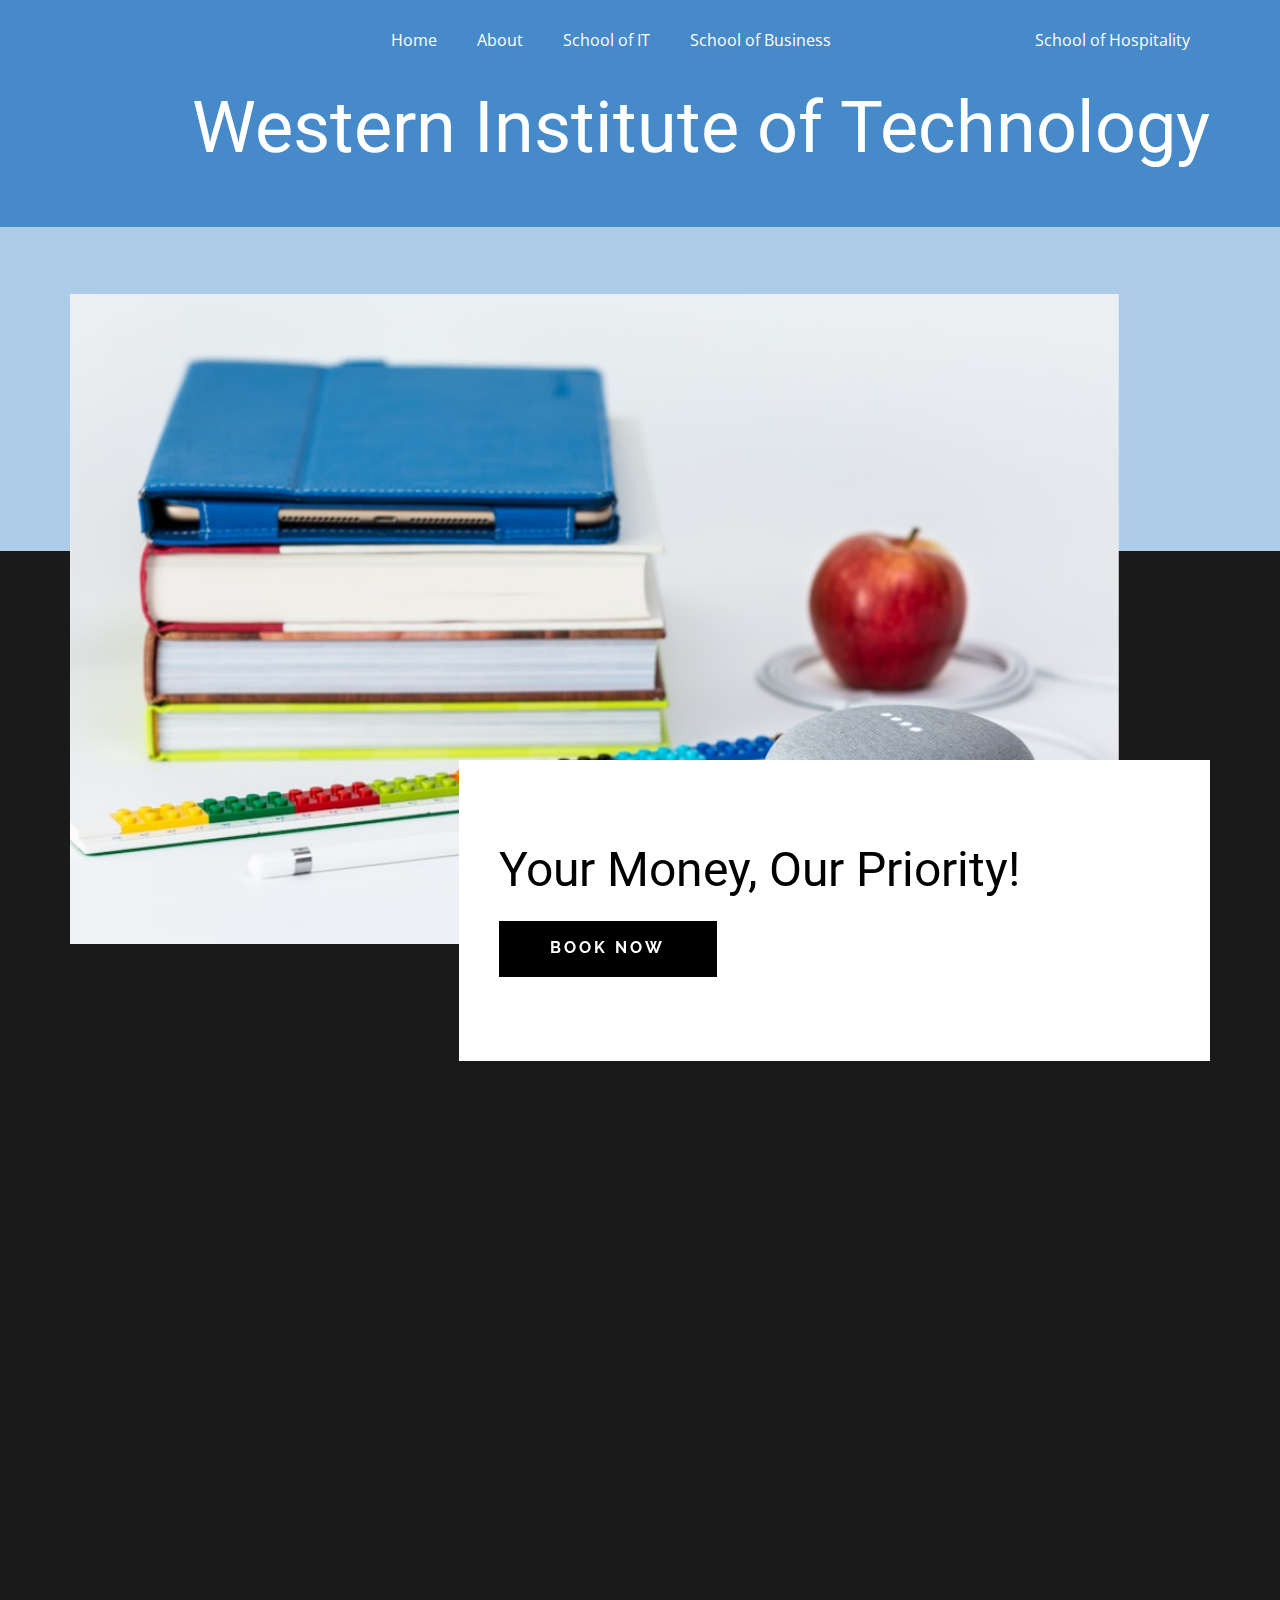
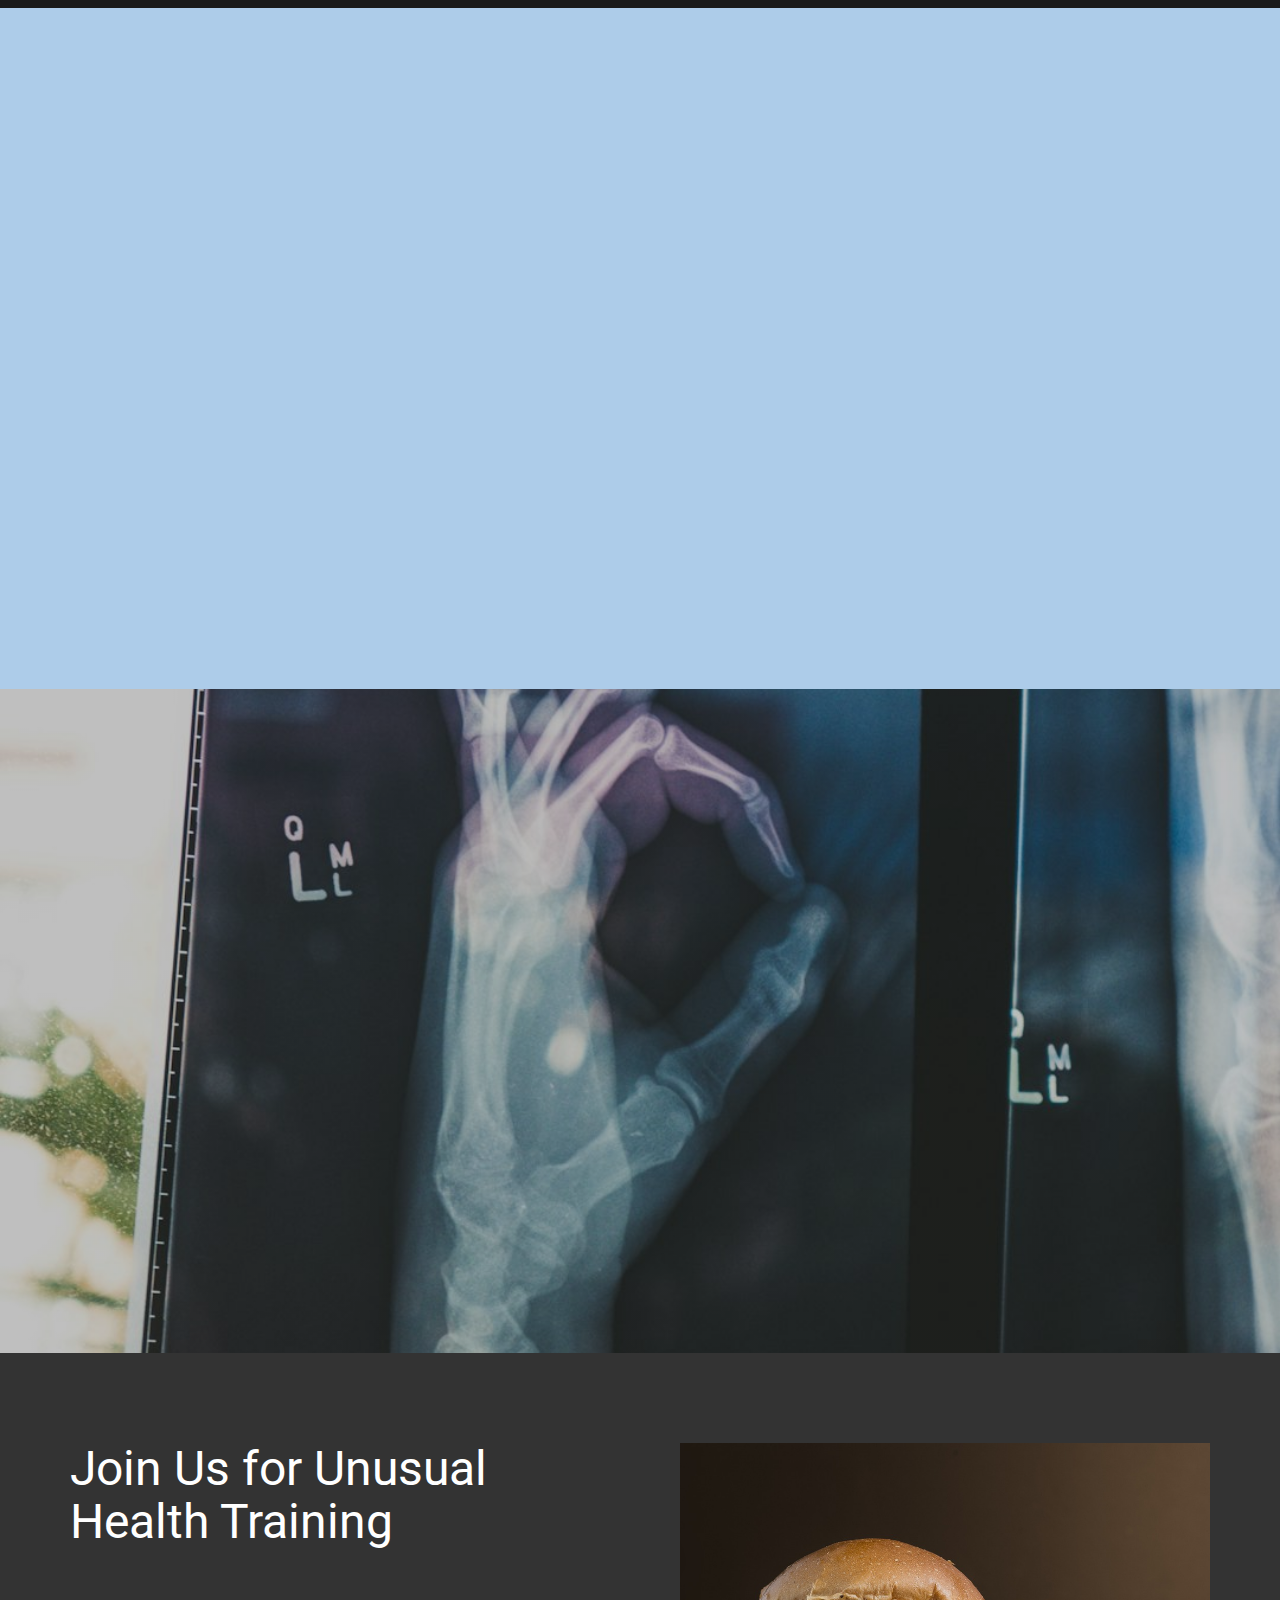
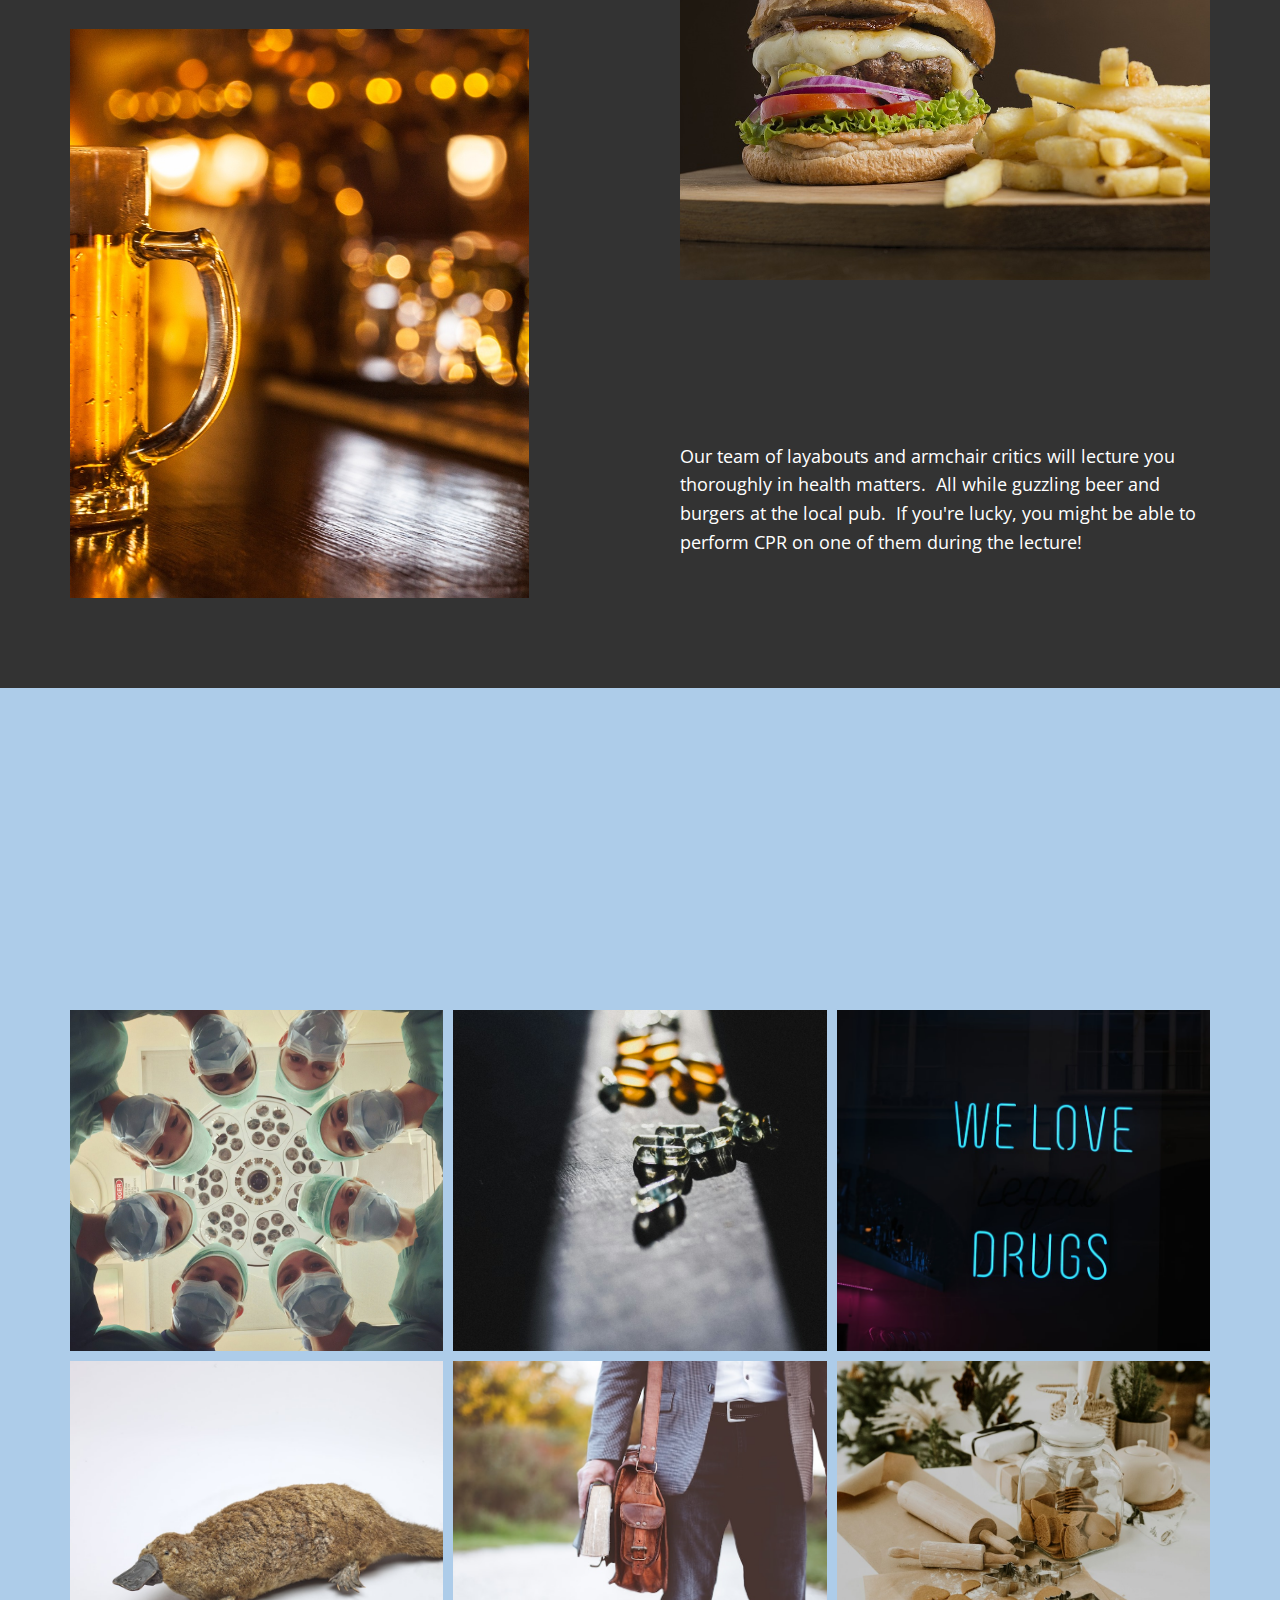
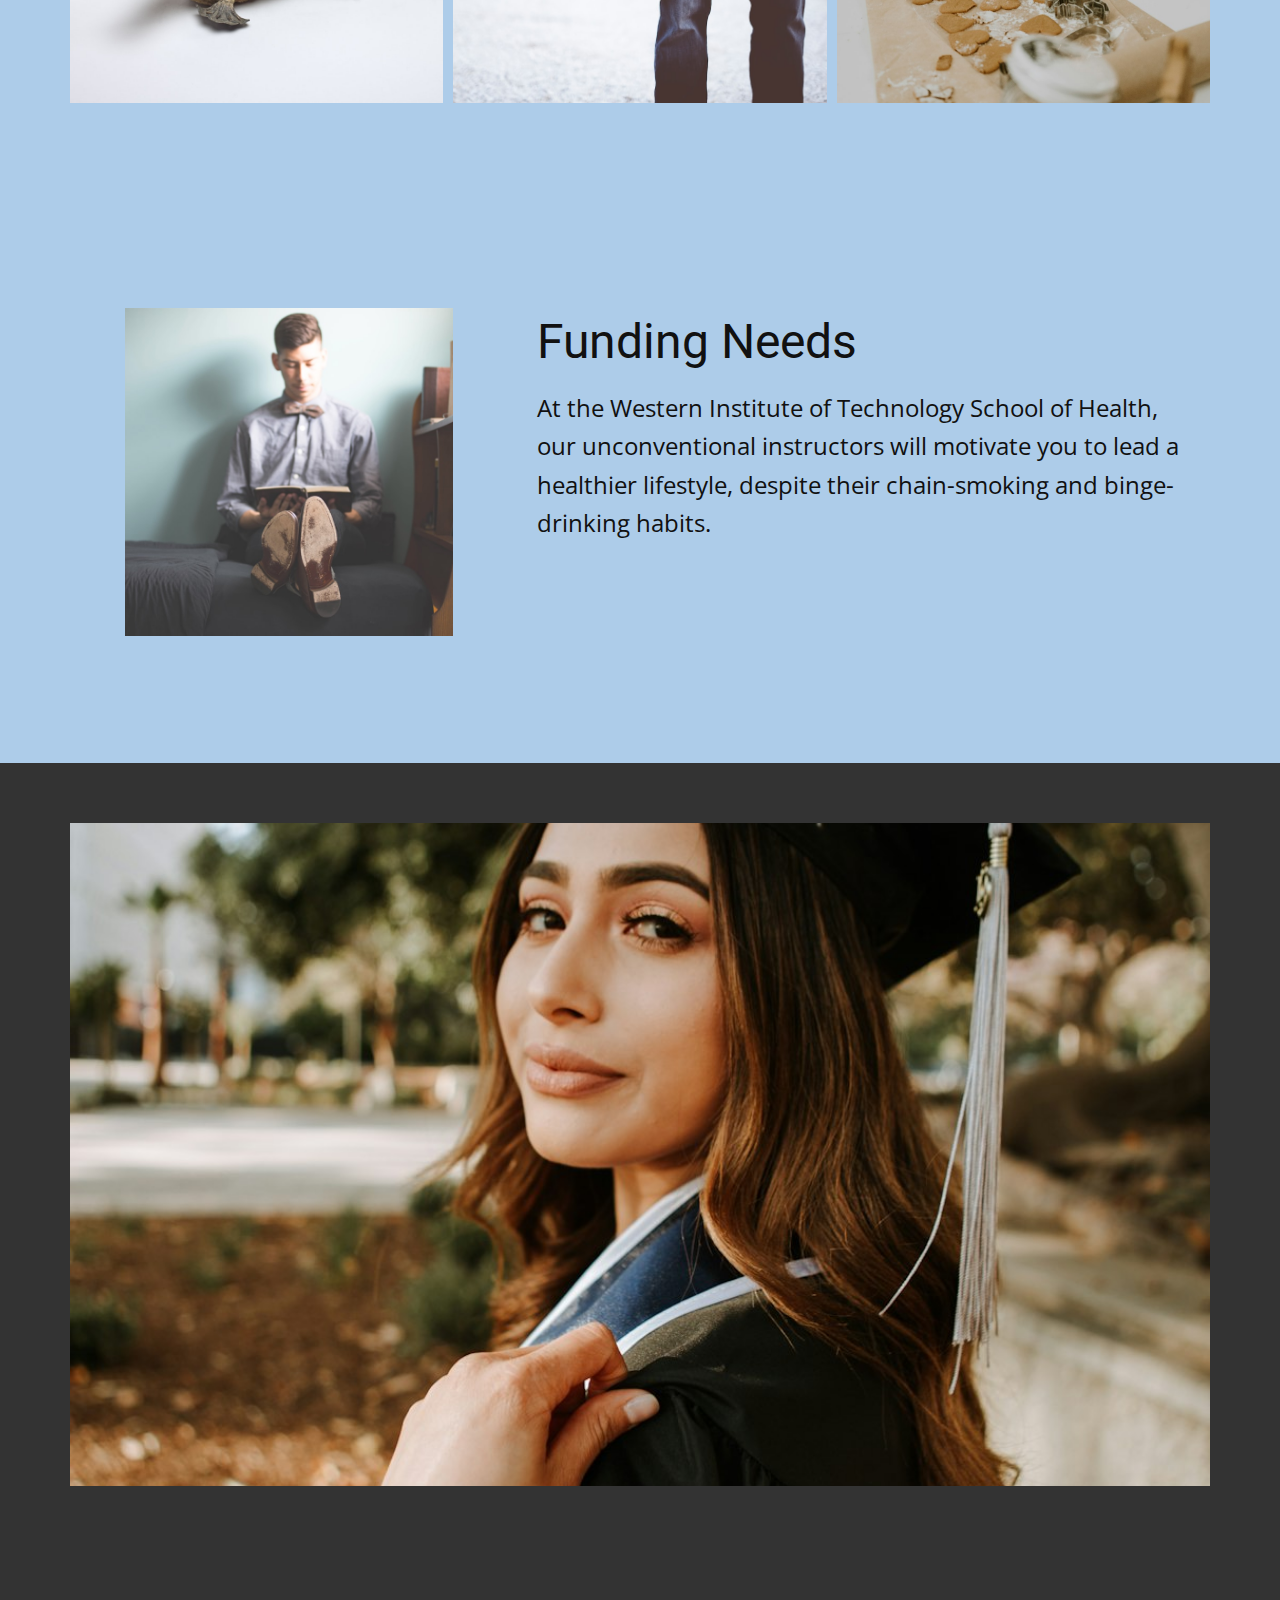
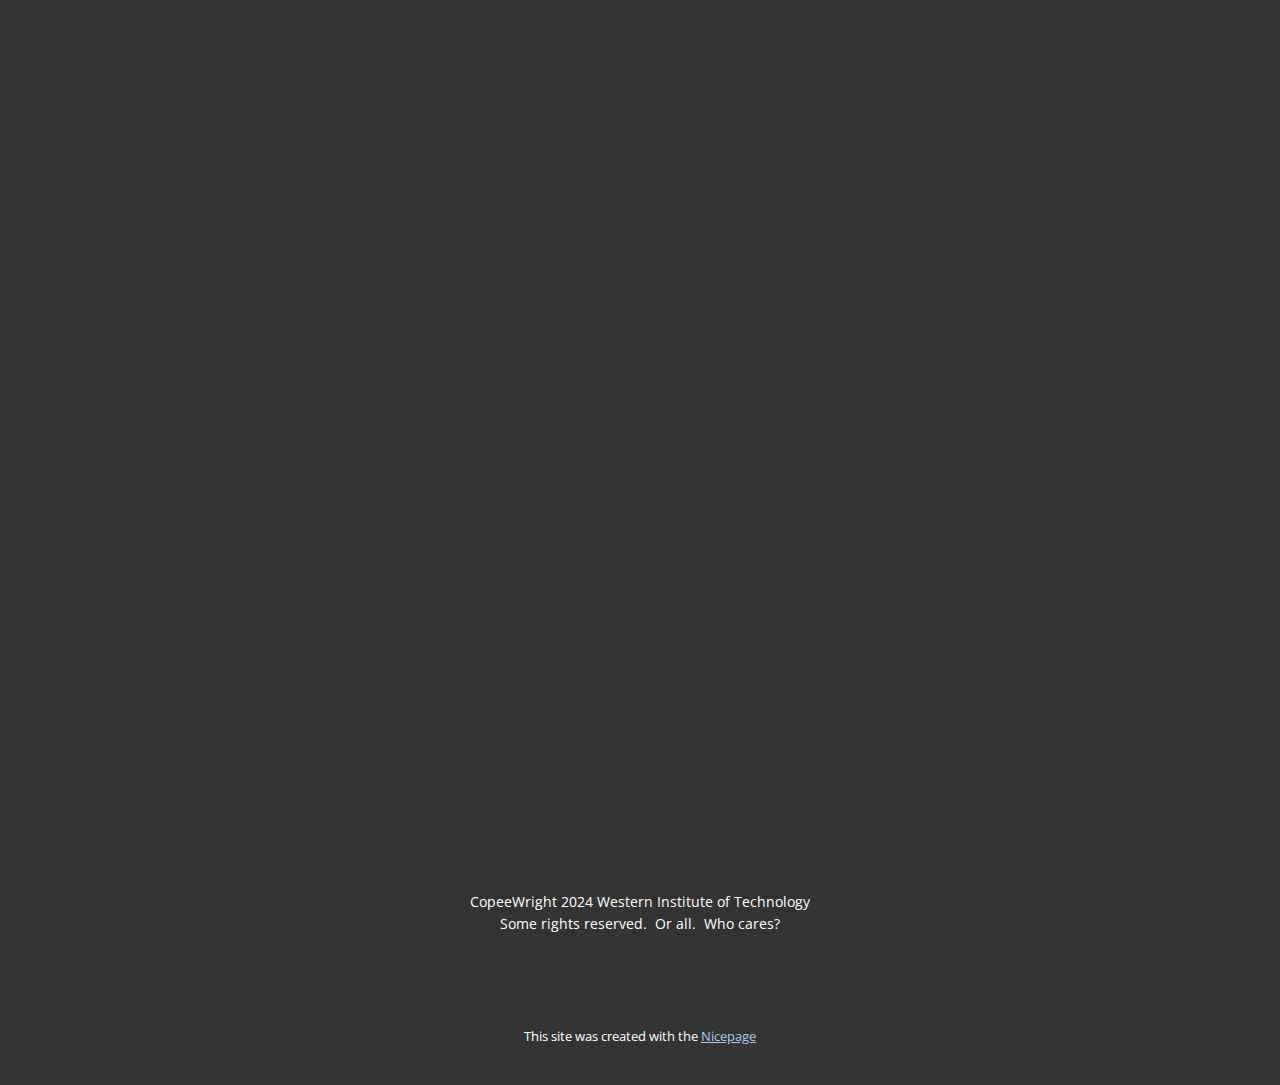
<file: School-of-Health.html>
<!DOCTYPE html>
<html style="font-size: 16px;" lang="en"><head>
    <meta name="viewport" content="width=device-width, initial-scale=1.0">
    <meta charset="utf-8">
    <meta name="keywords" content="Your Money, Our Priority!, Embrace Working with Ill Individuals, Hands-On Experience, Challenging Hours, ​Park Features, Join Us for Unusual Health Training, Dedicated to Unconventional Health Education, Funding Needs, Healthcare Training, Demanding Schedule, Motivational Staff, 24/7 Commitment, Experience Unique Health Work Environment, Challenging Shifts, Rewarding Career">
    <meta name="description" content="">
    <title>School of Health</title>
    <link rel="stylesheet" href="nicepage.css" media="screen">
<link rel="stylesheet" href="School-of-Health.css" media="screen">
    <script class="u-script" type="text/javascript" src="jquery.js" defer=""></script>
    <script class="u-script" type="text/javascript" src="nicepage.js" defer=""></script>
    <meta name="generator" content="Nicepage 7.0.3, nicepage.com">
    <link id="u-theme-google-font" rel="stylesheet" href="https://fonts.googleapis.com/css?family=Roboto:100,100i,300,300i,400,400i,500,500i,700,700i,900,900i|Open+Sans:300,300i,400,400i,500,500i,600,600i,700,700i,800,800i">
    <link id="u-page-google-font" rel="stylesheet" href="https://fonts.googleapis.com/css?family=Raleway:100,100i,200,200i,300,300i,400,400i,500,500i,600,600i,700,700i,800,800i,900,900i|Montserrat:100,100i,200,200i,300,300i,400,400i,500,500i,600,600i,700,700i,800,800i,900,900i">
    
    
    
    
    
    
    
    
    
    
    <script type="application/ld+json">{
		"@context": "http://schema.org",
		"@type": "Organization",
		"name": ""
}</script>
    <meta name="theme-color" content="#478ac9">
    <meta property="og:title" content="School of Health">
    <meta property="og:type" content="website">
  <meta data-intl-tel-input-cdn-path="intlTelInput/"></head>
  <body data-path-to-root="./" data-include-products="false" class="u-body u-xl-mode" data-lang="en"><header class="u-clearfix u-header u-palette-1-base u-header" id="sec-595a"><div class="u-clearfix u-sheet u-sheet-1">
        <nav class="u-menu u-menu-one-level u-offcanvas u-menu-1">
          <div class="menu-collapse" style="font-size: 1rem; letter-spacing: 0px;">
            <a class="u-button-style u-custom-left-right-menu-spacing u-custom-padding-bottom u-custom-top-bottom-menu-spacing u-hamburger-link u-nav-link u-text-active-palette-1-base u-text-hover-palette-2-base" href="#">
              <svg class="u-svg-link" viewBox="0 0 24 24"><use xlink:href="#menu-hamburger"></use></svg>
              <svg class="u-svg-content" version="1.1" id="menu-hamburger" viewBox="0 0 16 16" x="0px" y="0px" xmlns:xlink="http://www.w3.org/1999/xlink" xmlns="http://www.w3.org/2000/svg"><g><rect y="1" width="16" height="2"></rect><rect y="7" width="16" height="2"></rect><rect y="13" width="16" height="2"></rect>
</g></svg>
            </a>
          </div>
          <div class="u-custom-menu u-nav-container">
            <ul class="u-nav u-unstyled u-nav-1"><li class="u-nav-item"><a class="u-button-style u-nav-link u-text-active-palette-1-base u-text-hover-palette-2-base" href="./" style="padding: 10px 20px;">Home</a>
</li><li class="u-nav-item"><a class="u-button-style u-nav-link u-text-active-palette-1-base u-text-hover-palette-2-base" href="About.html" style="padding: 10px 20px;">About</a>
</li><li class="u-nav-item"><a class="u-button-style u-nav-link u-text-active-palette-1-base u-text-hover-palette-2-base" href="School-of-IT.html" style="padding: 10px 20px;">School of IT</a>
</li><li class="u-nav-item"><a class="u-button-style u-nav-link u-text-active-palette-1-base u-text-hover-palette-2-base" href="School-of-Business.html" style="padding: 10px 20px;">School of Business</a>
</li><li class="u-nav-item"><a class="u-button-style u-nav-link u-text-active-palette-1-base u-text-hover-palette-2-base" href="School-of-Health.html" style="padding: 10px 20px;">School of Health</a>
</li><li class="u-nav-item"><a class="u-button-style u-nav-link u-text-active-palette-1-base u-text-hover-palette-2-base" href="School-of-Hospitality.html" style="padding: 10px 20px;">School of Hospitality</a>
</li></ul>
          </div>
          <div class="u-custom-menu u-nav-container-collapse">
            <div class="u-black u-container-style u-inner-container-layout u-opacity u-opacity-95 u-sidenav">
              <div class="u-inner-container-layout u-sidenav-overflow">
                <div class="u-menu-close"></div>
                <ul class="u-align-center u-nav u-popupmenu-items u-unstyled u-nav-2"><li class="u-nav-item"><a class="u-button-style u-nav-link" href="./">Home</a>
</li><li class="u-nav-item"><a class="u-button-style u-nav-link" href="About.html">About</a>
</li><li class="u-nav-item"><a class="u-button-style u-nav-link" href="School-of-IT.html">School of IT</a>
</li><li class="u-nav-item"><a class="u-button-style u-nav-link" href="School-of-Business.html">School of Business</a>
</li><li class="u-nav-item"><a class="u-button-style u-nav-link" href="School-of-Health.html">School of Health</a>
</li><li class="u-nav-item"><a class="u-button-style u-nav-link" href="School-of-Hospitality.html">School of Hospitality</a>
</li></ul>
              </div>
            </div>
            <div class="u-black u-menu-overlay u-opacity u-opacity-70"></div>
          </div>
        </nav>
        <h1 class="u-text u-text-default u-title u-text-1">Western Institute of Technology</h1>
      </div></header> 
    <section class="u-clearfix u-grey-90 u-valign-middle-md u-valign-middle-sm u-valign-middle-xs u-section-1" id="sec-af31">
      <div class="u-expanded-width u-palette-1-light-2 u-shape u-shape-rectangle u-shape-1"></div>
      <img src="images/photo-1534337621606-e3df5ee0e97f.jpeg" alt="" class="u-image u-image-default u-image-1" data-image-width="425" data-image-height="239" data-animation-name="customAnimationIn" data-animation-duration="1500">
      <div class="u-container-align-left u-container-style u-group u-white u-group-1" data-animation-name="customAnimationIn" data-animation-duration="1000">
        <div class="u-container-layout u-valign-middle u-container-layout-1">
          <h2 class="u-align-left u-text u-text-black u-text-1">Your Money, Our Priority!</h2>
          <a href="#" class="u-active-palette-1-light-2 u-align-left u-black u-border-none u-btn u-btn-rectangle u-button-style u-custom-font u-font-raleway u-hover-palette-1-light-2 u-radius-0 u-text-active-black u-text-body-alt-color u-text-hover-black u-btn-1" data-animation-name="customAnimationIn" data-animation-duration="1500" data-animation-delay="500">Book Now </a>
        </div>
      </div>
      <style data-mode="XXL" data-visited="true">@media (max-width: 0px) {
   .u-section-1 {
    background-image: none;
    min-height: 834px;
  }
  .u-section-1 .u-shape-1 {
    background-image: none;
    height: 324px;
    margin-top: 0;
    margin-bottom: 0;
  }
  .u-section-1 .u-image-1 {
    width: 1049px;
    height: 650px;
    object-position: 23.86% 50%;
    --animation-custom_in-translate_x: 0px;
    --animation-custom_in-translate_y: 300px;
    --animation-custom_in-opacity: 0;
    --animation-custom_in-rotate: 0deg;
    --animation-custom_in-scale: 1;
    margin-top: -257px;
    margin-right: auto;
    margin-bottom: 0;
    margin-left: calc(((100% - 1320px) / 2));
  }
  .u-section-1 .u-group-1 {
    width: 751px;
    min-height: 301px;
    background-image: none;
    height: auto;
    --animation-custom_in-translate_x: 0px;
    --animation-custom_in-translate_y: 0px;
    --animation-custom_in-opacity: 0;
    --animation-custom_in-rotate: 0deg;
    --animation-custom_in-scale: 0.3;
    margin-top: -184px;
    margin-right: calc(((100% - 1320px) / 2));
    margin-bottom: 0;
    margin-left: auto;
  }
  .u-section-1 .u-container-layout-1 {
    padding-top: 30px;
    padding-bottom: 30px;
    padding-left: 40px;
    padding-right: 40px;
  }
  .u-section-1 .u-text-1 {
    margin-top: 0;
    margin-bottom: 0;
    margin-left: 0;
    margin-right: 0;
  }
  .u-section-1 .u-btn-1 {
    background-image: none;
    text-transform: uppercase;
    letter-spacing: 3px;
    font-size: 1rem;
    border-style: none;
    font-weight: 700;
    --animation-custom_in-translate_x: 300px;
    --animation-custom_in-translate_y: 0px;
    --animation-custom_in-opacity: 0;
    --animation-custom_in-rotate: 0deg;
    --animation-custom_in-scale: 0.27;
    margin-top: 24px;
    margin-right: auto;
    margin-bottom: 0;
    margin-left: 0;
    padding-top: 14px;
    padding-right: 52px;
    padding-bottom: 16px;
    padding-left: 51px;
  }
}</style>
    </section>
    <section class="u-align-center-lg u-align-center-md u-align-center-xl u-align-left-sm u-align-left-xs u-clearfix u-container-align-center u-grey-90 u-section-2" id="carousel_653e">
      <div class="u-clearfix u-sheet u-valign-middle u-sheet-1">
        <div class="data-layout-selected u-clearfix u-expanded-width u-gutter-20 u-layout-wrap u-layout-wrap-1">
          <div class="u-layout">
            <div class="u-layout-row">
              <div class="u-container-style u-layout-cell u-size-34-lg u-size-34-xl u-size-34-xxl u-size-60-md u-size-60-sm u-size-60-xs u-layout-cell-1" data-animation-name="customAnimationIn" data-animation-duration="1500" data-animation-delay="0">
                <div class="u-container-layout u-valign-top u-container-layout-1">
                  <h2 class="u-align-left u-text u-text-1" data-animation-name="customAnimationIn" data-animation-duration="1750">Embrace Working with Ill Individuals</h2>
                  <p class="u-align-left u-large-text u-text u-text-variant u-text-2" data-animation-name="customAnimationIn" data-animation-duration="1750" data-animation-delay="500">At the Western Institute of Technology School of Health, our unconventional instructors will motivate you to lead a healthier lifestyle, despite their chain-smoking and binge-drinking habits.</p>
                </div>
              </div>
              <div class="u-container-align-left u-container-style u-layout-cell u-size-26-lg u-size-26-xl u-size-26-xxl u-size-60-md u-size-60-sm u-size-60-xs u-layout-cell-2" data-animation-name="customAnimationIn" data-animation-duration="1500" data-animation-delay="1500">
                <div class="u-container-layout u-container-layout-2">
                  <p class="u-align-left u-text u-text-3">Prepare to engage with individuals facing health challenges daily. Gain hands-on experience and skills.</p>
                </div>
              </div>
            </div>
          </div>
        </div>
      </div>
      <style data-mode="XXL">@media (max-width: 0px) {
   .u-section-2 {
    background-image: none;
  }
  .u-section-2 .u-sheet-1 {
    min-height: 611px;
  }
  .u-section-2 .u-layout-wrap-1 {
    margin-top: 60px;
    margin-bottom: 60px;
  }
  .u-section-2 .u-layout-cell-1 {
    min-height: 471px;
    --animation-custom_in-translate_x: 0px;
    --animation-custom_in-translate_y: 300px;
    --animation-custom_in-opacity: 0;
    --animation-custom_in-rotate: 0deg;
    --animation-custom_in-scale: 1;
  }
  .u-section-2 .u-container-layout-1 {
    padding-top: 0;
    padding-right: 30px;
    padding-bottom: 30px;
    padding-left: 0;
  }
  .u-section-2 .u-text-1 {
    font-size: 3.75rem;
    --animation-custom_in-translate_x: 0px;
    --animation-custom_in-translate_y: 300px;
    --animation-custom_in-opacity: 0;
    --animation-custom_in-rotate: 0deg;
    --animation-custom_in-scale: 1;
    margin-top: 0;
    margin-bottom: 0;
    margin-left: 0;
    margin-right: 0;
  }
  .u-section-2 .u-text-2 {
    --animation-custom_in-translate_x: 0px;
    --animation-custom_in-translate_y: 300px;
    --animation-custom_in-opacity: 0;
    --animation-custom_in-rotate: 0deg;
    --animation-custom_in-scale: 1;
    font-size: 1.25rem;
    margin-top: 28px;
    margin-left: 0;
    margin-right: 0;
    margin-bottom: 0;
  }
  .u-section-2 .u-layout-cell-2 {
    min-height: 471px;
    --animation-custom_in-translate_x: 300px;
    --animation-custom_in-translate_y: 0px;
    --animation-custom_in-opacity: 0;
    --animation-custom_in-rotate: 0deg;
    --animation-custom_in-scale: 1;
  }
  .u-section-2 .u-container-layout-2 {
    padding-top: 0;
    padding-left: 30px;
    padding-right: 30px;
    padding-bottom: 30px;
  }
  .u-section-2 .u-text-3 {
    font-size: 1.5rem;
    line-height: 1.8;
    margin-top: 0;
    margin-bottom: 0;
    margin-left: 0;
    margin-right: 0;
  }
  .u-block-2dd6-21 {
    font-weight: 700;
    text-transform: uppercase;
    font-size: 1rem;
    letter-spacing: 3px;
    background-image: none;
    border-style: solid;
    --animation-custom_in-translate_x: 0px;
    --animation-custom_in-translate_y: 300px;
    --animation-custom_in-opacity: 0;
    --animation-custom_in-rotate: 0deg;
    --animation-custom_in-scale: 1;
    margin-top: 50px;
    margin-right: auto;
    margin-bottom: 0;
    margin-left: 0;
    padding-top: 17px;
    padding-right: 46px;
    padding-bottom: 17px;
    padding-left: 45px;
  }
}</style>
    </section>
    <section class="u-clearfix u-container-align-center u-palette-1-light-2 u-section-3" id="carousel_8a19">
      <div class="u-clearfix u-sheet u-valign-middle u-sheet-1">
        <h2 class="u-align-center u-text u-text-default u-text-1" data-animation-name="customAnimationIn" data-animation-duration="1500">Hands-On Experience</h2>
        <div class="u-expanded-width u-layout-grid u-list u-list-1">
          <div class="u-repeater u-repeater-1">
            <div class="u-container-style u-list-item u-repeater-item u-shape-rectangle u-list-item-1" data-animation-name="customAnimationIn" data-animation-duration="1500">
              <div class="u-container-layout u-similar-container u-container-layout-1"><span class="u-align-center u-file-icon u-icon u-icon-1"><img src="images/5257219.png" alt=""></span>
                <h3 class="u-align-center u-text u-text-2">Unconventional Instructors</h3>
                <p class="u-align-center u-text u-text-3">At the Western Institute of Technology School of Health, our unconventional instructors will motivate you.</p>
              </div>
            </div>
            <div class="u-container-style u-list-item u-repeater-item u-shape-rectangle u-list-item-2" data-animation-direction="Up" data-animation-name="customAnimationIn" data-animation-duration="1500">
              <div class="u-container-layout u-similar-container u-container-layout-2"><span class="u-align-center u-file-icon u-icon u-icon-2"><img src="images/785581.png" alt=""></span>
                <h3 class="u-align-center u-text u-text-4">Financial Support</h3>
                <p class="u-align-center u-text u-text-5">Your contribution is essential. Don't consider other options. Your commitment supports our programs.</p>
              </div>
            </div>
            <div class="u-container-align-center u-container-style u-list-item u-repeater-item u-shape-rectangle u-list-item-3" data-animation-direction="Up" data-animation-name="customAnimationIn" data-animation-duration="1500">
              <div class="u-container-layout u-similar-container u-container-layout-3"><span class="u-align-center u-file-icon u-icon u-icon-3"><img src="images/1660114.png" alt=""></span>
                <h3 class="u-align-center u-text u-text-6">Hands-On Experience</h3>
                <p class="u-align-center u-text u-text-7">Inspire healthy lifestyle always</p>
              </div>
            </div>
          </div>
        </div>
      </div>
      <style data-mode="XXL" data-visited="true">@media (max-width: 0px) {
   .u-section-3 {
    background-image: none;
  }
  .u-section-3 .u-sheet-1 {
    min-height: 622px;
  }
  .u-section-3 .u-text-1 {
    --animation-custom_in-translate_x: 0px;
    --animation-custom_in-translate_y: 0px;
    --animation-custom_in-opacity: 0;
    --animation-custom_in-rotate: 0deg;
    --animation-custom_in-scale: 0.3;
    margin-top: 60px;
    margin-left: auto;
    margin-right: auto;
    margin-bottom: 0;
  }
  .u-section-3 .u-list-1 {
    grid-template-rows: repeat(1, auto);
    margin-top: 54px;
    margin-bottom: 60px;
  }
  .u-section-3 .u-repeater-1 {
    grid-template-columns: repeat(3, 33.3333%);
    min-height: 389px;
    grid-auto-columns: 33.3333%;
    grid-gap: 0px;
  }
  .u-section-3 .u-list-item-1 {
    background-position: 50% 50%;
    --animation-custom_in-translate_x: 0px;
    --animation-custom_in-translate_y: 300px;
    --animation-custom_in-opacity: 0;
    --animation-custom_in-rotate: 0deg;
    --animation-custom_in-scale: 1;
  }
  .u-section-3 .u-container-layout-1 {
    padding-top: 70px;
    padding-left: 30px;
    padding-right: 30px;
    padding-bottom: 30px;
  }
  .u-section-3 .u-icon-1 {
    width: 97px;
    height: 97px;
    margin-top: 0;
    margin-bottom: 0;
    margin-left: auto;
    margin-right: auto;
  }
  .u-section-3 .u-text-2 {
    margin-top: 35px;
    margin-left: 0;
    margin-right: 0;
    margin-bottom: 0;
  }
  .u-section-3 .u-text-3 {
    font-size: 1.125rem;
    margin-top: 20px;
    margin-left: 0;
    margin-right: 0;
    margin-bottom: 0;
  }
  .u-block-a6f1-39 {
    font-size: 0.875rem;
    background-image: none;
    letter-spacing: 1px;
    text-transform: uppercase;
    font-weight: 600;
    margin-top: 20px;
    margin-left: auto;
    margin-right: auto;
    margin-bottom: 0;
    padding-top: 0;
    padding-bottom: 0;
    padding-left: 0;
    padding-right: 0;
  }
  .u-section-3 .u-list-item-2 {
    background-position: 50% 50%;
    --animation-custom_in-translate_x: 0px;
    --animation-custom_in-translate_y: 300px;
    --animation-custom_in-opacity: 0;
    --animation-custom_in-rotate: 0deg;
    --animation-custom_in-scale: 1;
  }
  .u-section-3 .u-container-layout-2 {
    padding-top: 70px;
    padding-left: 30px;
    padding-right: 30px;
    padding-bottom: 30px;
  }
  .u-section-3 .u-icon-2 {
    width: 97px;
    height: 97px;
    margin-top: 0;
    margin-bottom: 0;
    margin-left: auto;
    margin-right: auto;
  }
  .u-section-3 .u-text-4 {
    margin-top: 35px;
    margin-left: 0;
    margin-right: 0;
    margin-bottom: 0;
    font-weight: 400;
  }
  .u-section-3 .u-text-5 {
    font-size: 1.125rem;
    margin-top: 20px;
    margin-left: 0;
    margin-right: 0;
    margin-bottom: 0;
  }
  .u-block-a6f1-40 {
    font-size: 0.875rem;
    background-image: none;
    letter-spacing: 1px;
    text-transform: uppercase;
    font-weight: 600;
    margin-top: 20px;
    margin-left: auto;
    margin-right: auto;
    margin-bottom: 0;
    padding-top: 0;
    padding-bottom: 0;
    padding-left: 0;
    padding-right: 0;
  }
  .u-section-3 .u-list-item-3 {
    background-position: 50% 50%;
    --animation-custom_in-translate_x: 0px;
    --animation-custom_in-translate_y: 300px;
    --animation-custom_in-opacity: 0;
    --animation-custom_in-rotate: 0deg;
    --animation-custom_in-scale: 1;
  }
  .u-section-3 .u-container-layout-3 {
    padding-top: 70px;
    padding-left: 30px;
    padding-right: 30px;
    padding-bottom: 30px;
  }
  .u-section-3 .u-icon-3 {
    width: 97px;
    height: 97px;
    margin-top: 0;
    margin-bottom: 0;
    margin-left: auto;
    margin-right: auto;
  }
  .u-section-3 .u-text-6 {
    margin-top: 35px;
    margin-left: 0;
    margin-right: 0;
    margin-bottom: 0;
    font-weight: 400;
  }
  .u-section-3 .u-text-7 {
    font-size: 1.125rem;
    margin-top: 20px;
    margin-left: 0;
    margin-right: 0;
    margin-bottom: 0;
    font-style: normal;
  }
  .u-block-a6f1-41 {
    font-size: 0.875rem;
    background-image: none;
    letter-spacing: 1px;
    text-transform: uppercase;
    font-weight: 600;
    margin-top: 20px;
    margin-left: auto;
    margin-right: auto;
    margin-bottom: 0;
    padding-top: 0;
    padding-bottom: 0;
    padding-left: 0;
    padding-right: 0;
  }
}</style>
    </section>
    <section class="u-clearfix u-image u-shading u-section-4" id="carousel_a064" data-image-width="425" data-image-height="283">
      <style data-mode="XXL" data-visited="true">@media (max-width: 0px) {
   .u-section-4 {
    background-image: linear-gradient(0deg, rgba(0,0,0,0.25), rgba(0,0,0,0.25)), url('images/man-goes-down-rope-entertainment-park4-min.jpg');
    background-position: 50% 50%;
  }
  .u-block-7adc-37 {
    min-height: 744px;
  }
  .u-section-4 .u-layout-wrap-1 {
    width: 669px;
    margin-top: 60px;
    margin-right: auto;
    margin-bottom: 60px;
    margin-left: 0;
  }
  .u-section-4 .u-layout-cell-1 {
    min-height: 221px;
    --animation-custom_in-translate_x: 50px;
    --animation-custom_in-translate_y: 0px;
    --animation-custom_in-opacity: 0;
    --animation-custom_in-rotate: 180deg;
    --animation-custom_in-scale: 0.3;
  }
  .u-section-4 .u-container-layout-1 {
    padding-top: 30px;
    padding-bottom: 30px;
    padding-left: 30px;
    padding-right: 30px;
  }
  .u-section-4 .u-text-1 {
    margin-top: 0;
    margin-right: auto;
    margin-bottom: 0;
    margin-left: 0;
  }
  .u-section-4 .u-text-2 {
    margin-top: 20px;
    margin-right: auto;
    margin-bottom: 0;
    margin-left: 0;
  }
  .u-block-7adc-59 {
    margin-top: 20px;
    margin-right: auto;
    margin-bottom: 0;
    margin-left: 0;
    padding-top: 0;
    padding-bottom: 0;
    padding-left: 0;
    padding-right: 0;
  }
  .u-section-4 .u-layout-cell-2 {
    min-height: 221px;
    background-image: none;
    --animation-custom_in-translate_x: 50px;
    --animation-custom_in-translate_y: 0px;
    --animation-custom_in-opacity: 0;
    --animation-custom_in-rotate: 180deg;
    --animation-custom_in-scale: 0.3;
  }
  .u-section-4 .u-container-layout-2 {
    padding-top: 30px;
    padding-bottom: 30px;
    padding-left: 30px;
    padding-right: 30px;
  }
  .u-section-4 .u-text-3 {
    font-weight: 700;
    font-size: 2.25rem;
    margin-top: 0;
    margin-bottom: 0;
    margin-left: 0;
    margin-right: 0;
  }
  .u-section-4 .u-text-4 {
    margin-left: 0;
    margin-right: 0;
    margin-bottom: 0;
  }
  .u-section-4 .u-layout-cell-3 {
    min-height: 270px;
    --animation-custom_in-translate_x: -300px;
    --animation-custom_in-translate_y: 0px;
    --animation-custom_in-opacity: 0;
    --animation-custom_in-rotate: 180deg;
    --animation-custom_in-scale: 0.3;
  }
  .u-section-4 .u-container-layout-3 {
    padding-top: 30px;
    padding-bottom: 30px;
    padding-left: 30px;
    padding-right: 30px;
  }
  .u-section-4 .u-text-5 {
    margin-top: 0;
    margin-right: auto;
    margin-bottom: 0;
    margin-left: 0;
  }
  .u-section-4 .u-text-6 {
    margin-top: 20px;
    margin-right: auto;
    margin-bottom: 0;
    margin-left: 0;
  }
  .u-section-4 .u-btn-1 {
    margin-top: 20px;
    margin-right: auto;
    margin-bottom: 0;
    margin-left: 0;
    padding-top: 0;
    padding-bottom: 0;
    padding-left: 0;
    padding-right: 0;
  }
  .u-section-4 .u-layout-cell-4 {
    min-height: 221px;
    --animation-custom_in-translate_x: 300px;
    --animation-custom_in-translate_y: 0px;
  }
  .u-section-4 .u-container-layout-4 {
    padding-top: 30px;
    padding-bottom: 30px;
    padding-left: 30px;
    padding-right: 30px;
  }
  .u-section-4 .u-text-7 {
    margin-top: 0;
    margin-right: auto;
    margin-bottom: 0;
    margin-left: 0;
  }
  .u-section-4 .u-text-8 {
    margin-top: 20px;
    margin-right: auto;
    margin-bottom: 0;
    margin-left: 0;
  }
  .u-section-4 .u-btn-2 {
    margin-top: 20px;
    margin-right: auto;
    margin-bottom: 0;
    margin-left: 0;
    padding-top: 0;
    padding-bottom: 0;
    padding-left: 0;
    padding-right: 0;
  }
}</style>
      <div class="u-clearfix u-sheet u-sheet-1">
        <div class="data-layout-selected u-clearfix u-gutter-20 u-layout-wrap u-layout-wrap-1">
          <div class="u-gutter-0 u-layout">
            <div class="u-layout-col">
              <div class="u-size-30">
                <div class="u-layout-row">
                  <div class="u-container-align-left u-container-style u-layout-cell u-size-30 u-white u-layout-cell-1" data-animation-name="customAnimationIn" data-animation-duration="1000" data-animation-delay="0">
                    <div class="u-container-layout u-container-layout-1">
                      <h5 class="u-align-left u-text u-text-default u-text-1">24/7 Shifts, 365 Days a Year!</h5>
                      <p class="u-align-left u-text u-text-default u-text-2">Invest in your future</p>
                    </div>
                  </div>
                  <div class="u-align-left u-black u-container-align-left u-container-style u-layout-cell u-opacity u-opacity-40 u-size-30 u-layout-cell-2" data-animation-name="customAnimationIn" data-animation-duration="1500" data-animation-delay="500">
                    <div class="u-container-layout u-container-layout-2">
                      <h2 class="u-custom-font u-font-montserrat u-text u-text-body-alt-color u-text-3">Challenging Hours</h2>
                      <p class="u-text u-text-4">Be ready for demanding schedules. The nature of the job requires round-the-clock availability.</p>
                    </div>
                  </div>
                </div>
              </div>
              <div class="u-size-30">
                <div class="u-layout-row">
                  <div class="u-container-align-left u-container-style u-grey-80 u-layout-cell u-opacity u-opacity-50 u-size-30 u-layout-cell-3" data-animation-name="customAnimationIn" data-animation-duration="1250" data-animation-direction="" data-animation-delay="0">
                    <div class="u-container-layout u-valign-middle u-container-layout-3">
                      <h5 class="u-align-left u-text u-text-default u-text-5">Health School with Unique Instructors</h5>
                      <p class="u-align-left u-text u-text-default u-text-6">Patient care is crucial</p>
                      <a href="#" class="u-active-none u-align-left u-border-1 u-border-active-palette-1-light-1 u-border-hover-palette-1-light-1 u-border-no-left u-border-no-right u-border-no-top u-border-white u-btn u-button-style u-hover-none u-none u-text-body-alt-color u-btn-1" data-animation-name="" data-animation-duration="0" data-animation-delay="0" data-animation-direction=""> learn more</a>
                    </div>
                  </div>
                  <div class="u-container-align-left u-container-style u-layout-cell u-size-30 u-white u-layout-cell-4" data-animation-name="customAnimationIn" data-animation-duration="1000" data-animation-delay="0">
                    <div class="u-container-layout u-valign-middle u-container-layout-4">
                      <h5 class="u-align-left u-text u-text-default u-text-7">Inspiring Teachers</h5>
                      <p class="u-align-left u-text u-text-default u-text-8">24/7 work commitment required</p>
                      <a href="#" class="u-active-none u-align-left u-border-1 u-border-active-grey-60 u-border-black u-border-hover-grey-60 u-border-no-left u-border-no-right u-border-no-top u-bottom-left-radius-0 u-bottom-right-radius-0 u-btn u-button-style u-hover-none u-none u-radius-0 u-text-body-color u-top-left-radius-0 u-top-right-radius-0 u-btn-2">learn more</a>
                    </div>
                  </div>
                </div>
              </div>
            </div>
          </div>
        </div>
      </div>
    </section>
    <section class="u-clearfix u-container-align-center u-grey-80 u-section-5" id="carousel_42cc">
      <div class="u-clearfix u-sheet u-valign-middle u-sheet-1">
        <div class="data-layout-selected u-clearfix u-expanded-width u-gutter-20 u-layout-wrap u-layout-wrap-1">
          <div class="u-layout">
            <div class="u-layout-row">
              <div class="u-size-30 u-size-60-md">
                <div class="u-layout-col">
                  <div class="u-align-left u-container-align-left u-container-style u-layout-cell u-right-cell u-size-20 u-layout-cell-1">
                    <div class="u-container-layout u-valign-middle u-container-layout-1">
                      <h2 class="u-align-left u-text u-text-1">Join Us for Unusual Health Training</h2>
                    </div>
                  </div>
                  <div class="u-container-align-left u-container-style u-layout-cell u-right-cell u-size-40 u-layout-cell-2">
                    <div class="u-container-layout u-valign-middle u-container-layout-2">
                      <img src="images/9ViEEI6iOmwWpsDIAT+soPUrbOv5GjlkaR8coaWlOVz1otnVj1NBJJ9vAmshIX8qcEEVF5UNStsAPG3TCUCOKTCeHqZzgZp4kuHw1ZpaTEBvGHMylQAvFZJg==.jpeg" alt="" class="u-image u-image-default u-image-1" data-image-width="5407" data-image-height="3604">
                    </div>
                  </div>
                </div>
              </div>
              <div class="u-size-30 u-size-60-md">
                <div class="u-layout-col">
                  <div class="u-container-align-left u-container-style u-layout-cell u-left-cell u-size-40 u-layout-cell-3">
                    <div class="u-container-layout u-valign-top u-container-layout-3">
                      <img src="images/b4f9a580bf11f943471365eff7c678ff1801a67dcd02649121e6bdcc25b2bad0aa4c442c049672b7fe85b8e20d5dc140ff30dd3150bfe464076281_1280.jpg" alt="" class="u-expanded-width u-image u-image-default u-image-2" data-image-width="1280" data-image-height="854">
                    </div>
                  </div>
                  <div class="u-container-style u-layout-cell u-left-cell u-size-20 u-layout-cell-4">
                    <div class="u-container-layout u-valign-top u-container-layout-4">
                      <p class="u-text u-text-default u-text-2">Our team of layabouts and armchair critics will lecture you thoroughly in health matters.&nbsp; All while guzzling beer and burgers at the local pub.&nbsp; If you're lucky, you might be able to perform CPR on one of them during the lecture!</p>
                    </div>
                  </div>
                </div>
              </div>
            </div>
          </div>
        </div>
      </div>
      <style data-mode="XXL" data-visited="true">@media (max-width: 0px) {
   .u-section-5 {
    background-image: none;
  }
  .u-section-5 .u-sheet-1 {
    min-height: 941px;
  }
  .u-section-5 .u-layout-wrap-1 {
    margin-top: 60px;
    margin-bottom: 60px;
    margin-left: auto;
  }
  .u-section-5 .u-layout-cell-1 {
    min-height: 190px;
  }
  .u-section-5 .u-container-layout-1 {
    padding-top: 30px;
    padding-right: 30px;
    padding-bottom: 30px;
    padding-left: 0;
  }
  .u-section-5 .u-text-1 {
    margin-top: 0;
    margin-bottom: 0;
    margin-left: 0;
    margin-right: 0;
  }
  .u-section-5 .u-layout-cell-2 {
    min-height: 654px;
  }
  .u-section-5 .u-container-layout-2 {
    padding-top: 30px;
    padding-right: 30px;
    padding-bottom: 30px;
    padding-left: 0;
  }
  .u-section-5 .u-image-1 {
    width: 459px;
    height: 569px;
    object-position: 54.46% 50%;
    background-position: 54.46% 50%;
    margin-top: 0;
    margin-right: auto;
    margin-bottom: 0;
    margin-left: 0;
  }
  .u-section-5 .u-layout-cell-3 {
    min-height: 593px;
  }
  .u-section-5 .u-container-layout-3 {
    padding-top: 30px;
    padding-right: 0;
    padding-bottom: 30px;
    padding-left: 30px;
  }
  .u-section-5 .u-image-2 {
    height: 510px;
    object-position: 45.82% 100%;
    background-position: 45.82% 100%;
    margin-top: 0;
    margin-right: 0;
    margin-bottom: 0;
    margin-left: auto;
  }
  .u-section-5 .u-layout-cell-4 {
    min-height: 251px;
  }
  .u-section-5 .u-container-layout-4 {
    padding-top: 30px;
    padding-right: 0;
    padding-bottom: 30px;
    padding-left: 30px;
  }
  .u-section-5 .u-text-2 {
    margin-top: 0;
    margin-bottom: 0;
    margin-left: auto;
  }
  .u-block-9c34-17 {
    font-weight: 700;
    text-transform: uppercase;
    font-size: 1rem;
    letter-spacing: 0px;
    border-style: solid;
    --animation-custom_in-translate_x: 0px;
    --animation-custom_in-translate_y: 300px;
    margin-top: 30px;
    margin-left: 0;
    margin-right: 0;
    margin-bottom: 0;
    padding-top: 17px;
    padding-right: 46px;
    padding-bottom: 17px;
    padding-left: 45px;
  }
}</style>
    </section>
    <section class="u-align-center u-clearfix u-container-align-center u-palette-1-light-2 u-valign-top u-section-6" id="carousel_1b85">
      <div class="custom-expanded u-align-center u-container-align-center u-container-style u-expanded-width-lg u-expanded-width-md u-expanded-width-xl u-expanded-width-xxl u-grey-80 u-group u-group-1" data-animation-name="customAnimationIn" data-animation-duration="1500" data-animation-delay="500">
        <div class="u-container-layout u-valign-top u-container-layout-1">
          <h2 class="u-align-center u-text u-text-body-alt-color u-text-1" data-animation-name="customAnimationIn" data-animation-duration="1500" data-animation-delay="0">Dedicated to Unconventional Health Education</h2>
          <p class="u-align-center u-text u-text-body-alt-color u-text-2" data-animation-name="customAnimationIn" data-animation-duration="1500" data-animation-delay="500">Prepare for the demanding schedule at our school, where you will be exposed to challenging shift work round the clock, 24/7, 365 days a year. Join us today!</p>
        </div>
      </div>
      <div class="u-gallery u-layout-grid u-lightbox u-no-transition u-show-text-none u-gallery-1">
        <div class="u-gallery-inner u-gallery-inner-1">
          <div class="u-effect-hover-zoom u-gallery-item">
            <div class="u-back-slide" data-image-width="1280" data-image-height="1280">
              <img class="u-back-image u-expanded u-back-image-1" src="images/photo-1579684385127-1ef15d508118.jpeg">
            </div>
            <div class="u-over-slide u-shading u-over-slide-1" wfd-invisible="true"></div>
          </div>
          <div class="u-effect-hover-zoom u-gallery-item">
            <div class="u-back-slide" data-image-width="854" data-image-height="1280">
              <img class="u-back-image u-expanded u-back-image-2" src="images/photo-1586423507094-77e720311e64.jpeg">
            </div>
            <div class="u-over-slide u-shading u-over-slide-2" wfd-invisible="true"></div>
          </div>
          <div class="u-effect-hover-zoom u-gallery-item">
            <div class="u-back-slide" data-image-width="1280" data-image-height="853">
              <img class="u-back-image u-expanded u-back-image-3" src="images/photo-1601921664309-f180e3e21df2.jpeg">
            </div>
            <div class="u-over-slide u-shading u-over-slide-3" wfd-invisible="true"></div>
          </div>
          <div class="u-effect-hover-zoom u-gallery-item">
            <div class="u-back-slide" data-image-width="1280" data-image-height="962">
              <img class="u-back-image u-expanded u-back-image-4" src="images/photo-1631629571979-1c82e81c7cee.jpeg">
            </div>
            <div class="u-over-slide u-shading u-over-slide-4" wfd-invisible="true"></div>
          </div>
          <div class="u-effect-hover-zoom u-gallery-item" data-image-width="1380" data-image-height="920">
            <div class="u-back-slide" data-image-width="425" data-image-height="284">
              <img class="u-back-image u-expanded u-back-image-5" src="images/photo-1476231790875-016a80c274f3.jpeg">
            </div>
            <div class="u-over-slide u-shading u-over-slide-5" wfd-invisible="true"></div>
          </div>
          <div class="u-effect-hover-zoom u-gallery-item" data-image-width="740" data-image-height="1109">
            <div class="u-back-slide" data-image-width="853" data-image-height="1280">
              <img class="u-back-image u-expanded u-back-image-6" src="images/photo-1731347796193-eb4fd2c90504.jpeg">
            </div>
            <div class="u-over-slide u-shading u-over-slide-6" wfd-invisible="true"></div>
          </div>
        </div>
      </div>
      <style data-mode="XXL" data-visited="true">@media (max-width: 0px) {
   .u-section-6 {
    min-height: 1203px;
    background-image: none;
  }
  .u-section-6 .u-group-1 {
    min-height: 488px;
    height: auto;
    margin-top: 0;
    margin-bottom: 0;
    --animation-custom_in-translate_x: 0px;
    --animation-custom_in-translate_y: 0px;
    --animation-custom_in-opacity: 0;
    --animation-custom_in-rotate: 0deg;
    --animation-custom_in-scale: 1;
    background-image: none;
  }
  .u-section-6 .u-container-layout-1 {
    padding-top: 80px;
    padding-left: 30px;
    padding-right: 30px;
    padding-bottom: 30px;
  }
  .u-section-6 .u-text-1 {
    width: 939px;
    --animation-custom_in-translate_x: 0px;
    --animation-custom_in-translate_y: 0px;
    --animation-custom_in-opacity: 0;
    --animation-custom_in-rotate: 0deg;
    --animation-custom_in-scale: 0.3;
    margin-top: 0;
    margin-bottom: 0;
    margin-left: auto;
    margin-right: auto;
  }
  .u-section-6 .u-text-2 {
    line-height: 2;
    font-size: 1rem;
    --animation-custom_in-scale: 0.3;
    --animation-custom_in-translate_x: 0px;
    --animation-custom_in-translate_y: 300px;
    width: 939px;
    margin-top: 45px;
    margin-left: auto;
    margin-right: auto;
    margin-bottom: 0;
  }
  .u-section-6 .u-gallery-1 {
    height: 802px;
    width: 1319px;
    margin-top: -166px;
    margin-left: auto;
    margin-right: auto;
    margin-bottom: 60px;
  }
  .u-section-6 .u-gallery-inner-1 {
    grid-template-columns: repeat(3, auto);
    grid-gap: 10px;
  }
  .u-section-6 .u-back-image-1 {
    object-position: 66.86% 50%;
  }
  .u-section-6 .u-over-slide-1 {
    background-image: linear-gradient(0deg, rgba(0,0,0,0.2), rgba(0,0,0,0.2));
    padding-top: 20px;
    padding-bottom: 20px;
    padding-left: 20px;
    padding-right: 20px;
  }
  .u-section-6 .u-back-image-2 {
    object-position: 33.14% 50%;
  }
  .u-section-6 .u-over-slide-2 {
    background-image: linear-gradient(0deg, rgba(0,0,0,0.2), rgba(0,0,0,0.2));
    padding-top: 20px;
    padding-bottom: 20px;
    padding-left: 20px;
    padding-right: 20px;
  }
  .u-section-6 .u-back-image-3 {
    object-position: 33.14% 50%;
  }
  .u-section-6 .u-over-slide-3 {
    background-image: linear-gradient(0deg, rgba(0,0,0,0.2), rgba(0,0,0,0.2));
    padding-top: 20px;
    padding-bottom: 20px;
    padding-left: 20px;
    padding-right: 20px;
  }
  .u-section-6 .u-back-image-4 {
    object-position: 33.14% 50%;
  }
  .u-section-6 .u-over-slide-4 {
    background-image: linear-gradient(0deg, rgba(0,0,0,0.2), rgba(0,0,0,0.2));
    padding-top: 20px;
    padding-bottom: 20px;
    padding-left: 20px;
    padding-right: 20px;
  }
  .u-section-6 .u-back-image-5 {
    object-position: 66.86% 50%;
  }
  .u-section-6 .u-over-slide-5 {
    background-image: linear-gradient(0deg, rgba(0,0,0,0.2), rgba(0,0,0,0.2));
    padding-top: 20px;
    padding-bottom: 20px;
    padding-left: 20px;
    padding-right: 20px;
  }
  .u-section-6 .u-back-image-6 {
    object-position: 66.86% 50%;
  }
  .u-section-6 .u-over-slide-6 {
    background-image: linear-gradient(0deg, rgba(0,0,0,0.2), rgba(0,0,0,0.2));
    padding-top: 20px;
    padding-bottom: 20px;
    padding-left: 20px;
    padding-right: 20px;
  }
}</style>
    </section>
    <section class="u-clearfix u-container-align-center u-palette-1-light-2 u-section-7" id="carousel_8d5d">
      <div class="u-clearfix u-sheet u-sheet-1">
        <div class="data-layout-selected u-clearfix u-expanded-width u-gutter-0 u-layout-wrap u-layout-wrap-1">
          <div class="u-layout">
            <div class="u-layout-row">
              <div class="u-align-center u-container-align-center u-container-style u-layout-cell u-left-cell u-size-23-lg u-size-23-xl u-size-60-md u-size-60-sm u-size-60-xs u-layout-cell-1">
                <div class="u-container-layout u-valign-middle u-container-layout-1">
                  <img alt="" class="u-image u-image-default u-image-1" src="images/photo-1472958429627-9d45e2c7fb6c.jpeg" data-image-width="425" data-image-height="283">
                </div>
              </div>
              <div class="u-align-left u-container-align-left u-container-style u-layout-cell u-right-cell u-size-37-lg u-size-37-xl u-size-60-md u-size-60-sm u-size-60-xs u-layout-cell-2">
                <div class="u-container-layout u-valign-middle u-container-layout-2">
                  <h2 class="u-align-left u-text u-text-1">Funding Needs</h2>
                  <p class="u-align-left u-large-text u-text u-text-variant u-text-2">At the Western Institute of Technology School of Health, our unconventional instructors will motivate you to lead a healthier lifestyle, despite their chain-smoking and binge-drinking habits.</p>
                  <a href="#" class="u-active-grey-60 u-align-left u-black u-border-none u-btn u-btn-rectangle u-button-style u-custom-font u-font-raleway u-hover-grey-60 u-radius-0 u-text-active-white u-text-body-alt-color u-text-hover-white u-btn-1" data-animation-name="customAnimationIn" data-animation-duration="1500" data-animation-delay="500">Book Now </a>
                </div>
              </div>
            </div>
          </div>
        </div>
      </div>
      <style data-mode="XXL" data-visited="true">@media (max-width: 0px) {
   .u-section-7 {
    background-image: none;
  }
  .u-section-7 .u-sheet-1 {
    min-height: 581px;
  }
  .u-section-7 .u-layout-wrap-1 {
    margin-top: 60px;
    margin-bottom: 60px;
  }
  .u-section-7 .u-layout-cell-1 {
    min-height: 461px;
  }
  .u-section-7 .u-container-layout-1 {
    padding-top: 30px;
    padding-bottom: 30px;
    padding-left: 30px;
    padding-right: 30px;
  }
  .u-section-7 .u-image-1 {
    width: 328px;
    height: 328px;
    margin-top: 0;
    margin-bottom: 0;
    margin-left: auto;
    margin-right: auto;
  }
  .u-section-7 .u-layout-cell-2 {
    min-height: 420px;
  }
  .u-section-7 .u-container-layout-2 {
    padding-top: 30px;
    padding-bottom: 30px;
    padding-left: 30px;
    padding-right: 30px;
  }
  .u-section-7 .u-text-1 {
    margin-top: 0;
    margin-bottom: 0;
    margin-left: 0;
    margin-right: 0;
  }
  .u-section-7 .u-text-2 {
    margin-top: 20px;
    margin-left: 0;
    margin-right: 0;
    margin-bottom: 0;
  }
  .u-section-7 .u-btn-1 {
    background-image: none;
    text-transform: uppercase;
    letter-spacing: 0px;
    font-size: 1rem;
    border-style: none;
    font-weight: 700;
    --animation-custom_in-translate_x: 300px;
    --animation-custom_in-translate_y: 0px;
    --animation-custom_in-opacity: 0;
    --animation-custom_in-rotate: 0deg;
    --animation-custom_in-scale: 0.27;
    margin-top: 30px;
    margin-right: auto;
    margin-bottom: 0;
    margin-left: 0;
    padding-top: 14px;
    padding-right: 52px;
    padding-bottom: 16px;
    padding-left: 51px;
  }
}</style>
    </section>
    <section class="u-align-center u-clearfix u-container-align-center u-grey-80 u-section-8" id="carousel_cfe5">
      <div class="u-clearfix u-sheet u-valign-middle-lg u-valign-middle-xl u-valign-middle-xxl u-sheet-1">
        <div class="data-layout-selected u-clearfix u-expanded-width u-gutter-32 u-layout-wrap u-layout-wrap-1">
          <div class="u-layout">
            <div class="u-layout-col">
              <div class="u-size-30">
                <div class="u-layout-col">
                  <div class="u-container-style u-image u-layout-cell u-shape-rectangle u-size-60 u-image-1" data-image-width="283" data-image-height="425">
                    <div class="u-container-layout u-container-layout-1"></div>
                  </div>
                </div>
              </div>
              <div class="u-size-30">
                <div class="u-layout-row">
                  <div class="u-align-center u-container-style u-layout-cell u-shape-rectangle u-size-32 u-layout-cell-2" data-animation-name="customAnimationIn" data-animation-duration="1500" data-animation-delay="750">
                    <div class="u-container-layout u-container-layout-2">
                      <h2 class="u-align-left u-text u-text-default u-text-1">Challenging Shifts, Rewarding Career,<br>Increased chances of meeting Patient X!
                      </h2>
                      <p class="u-align-left u-text u-text-default u-text-2">Join us today! And bring money!</p>
                      <p class="u-align-left u-text u-text-default u-text-3" data-animation-name="customAnimationIn" data-animation-duration="1500" data-animation-delay="500"></p>
                    </div>
                  </div>
                  <div class="u-container-style u-layout-cell u-size-28 u-layout-cell-3" data-animation-name="customAnimationIn" data-animation-duration="1500" data-animation-delay="750">
                    <div class="u-container-layout u-valign-bottom-lg u-valign-bottom-xl u-valign-top-md u-valign-top-sm u-valign-top-xs u-container-layout-3">
                      <div class="u-expanded u-grey-light-2 u-map">
                        <div class="embed-responsive">
                          <iframe class="embed-responsive-item" src="https://maps.google.com/maps?output=embed&amp;q=fucking%2C%20austria&amp;z=9&amp;t=m" data-map="[base64]"></iframe>
                        </div>
                      </div>
                    </div>
                  </div>
                </div>
              </div>
            </div>
          </div>
        </div>
      </div>
      <style data-mode="XXL" data-visited="true">@media (max-width: 0px) {
   .u-section-8 {
    background-image: none;
  }
  .u-section-8 .u-sheet-1 {
    min-height: 1396px;
  }
  .u-section-8 .u-layout-wrap-1 {
    margin-top: 60px;
    margin-bottom: 60px;
  }
  .u-section-8 .u-image-1 {
    min-height: 533px;
    background-image: url("images/man-steps-wooden-blocks-hanging-air5-min.jpg");
    background-position: 50% 50%;
  }
  .u-section-8 .u-container-layout-1 {
    padding-top: 30px;
    padding-bottom: 30px;
    padding-left: 30px;
    padding-right: 30px;
  }
  .u-section-8 .u-layout-cell-2 {
    min-height: 765px;
    --animation-custom_in-translate_x: -200px;
    --animation-custom_in-translate_y: 0px;
    --animation-custom_in-opacity: 0;
    --animation-custom_in-rotate: 0deg;
    --animation-custom_in-scale: 1;
  }
  .u-section-8 .u-container-layout-2 {
    padding-top: 9px;
    padding-right: 40px;
    padding-bottom: 9px;
    padding-left: 0;
  }
  .u-section-8 .u-text-1 {
    font-size: 3rem;
    margin-top: 0;
    margin-right: auto;
    margin-bottom: 0;
    margin-left: 0;
  }
  .u-block-d73a-14 {
    height: 465px;
    margin-top: 85px;
    margin-bottom: 0;
  }
  .u-block-d73a-17 {
    height: 55px;
  }
  .u-block-d73a-20 {
    height: 55px;
  }
  .u-block-d73a-25 {
    border-style: none;
    font-weight: 700;
    text-transform: uppercase;
    letter-spacing: 1px;
    background-image: none;
    width: 100%;
    font-size: 1rem;
    padding-top: 14px;
    padding-left: 0;
    padding-right: 0;
    padding-bottom: 15px;
  }
  .u-section-8 .u-text-3 {
    font-size: 1rem;
    letter-spacing: 0px;
    font-style: italic;
    text-align: left;
    --animation-custom_in-translate_x: 0px;
    --animation-custom_in-translate_y: 0px;
    --animation-custom_in-opacity: 0;
    --animation-custom_in-rotate: 0deg;
    --animation-custom_in-scale: 0.3;
    margin-top: 6px;
    margin-right: auto;
    margin-bottom: 0;
    margin-left: 0;
  }
  .u-block-d73a-46 {
    border-style: solid;
    font-style: italic;
    padding-top: 0;
    padding-bottom: 0;
    padding-left: 0;
    padding-right: 0;
  }
  .u-section-8 .u-layout-cell-3 {
    min-height: 765px;
    --animation-custom_in-translate_x: 300px;
    --animation-custom_in-translate_y: 0px;
    --animation-custom_in-opacity: 0;
    --animation-custom_in-rotate: 0deg;
    --animation-custom_in-scale: 1;
  }
  .u-section-8 .u-container-layout-3 {
    padding-top: 30px;
    padding-bottom: 30px;
    padding-left: 30px;
    padding-right: 30px;
  }
}</style>
    </section>
    
    
    
    <footer class="u-align-center u-clearfix u-container-align-center u-footer u-grey-80 u-footer" id="sec-7ee5"><div class="u-clearfix u-sheet u-sheet-1">
        <p class="u-small-text u-text u-text-variant u-text-1">CopeeWright 2024 Western Institute of Technology<br>Some rights reserved.&nbsp; Or all.&nbsp; Who cares?<br>
        </p>
      </div></footer>
    <section class="u-backlink u-clearfix u-grey-80">
      <p class="u-text">
        <span>This site was created with the </span>
        <a class="u-link" href="https://nicepage.com/" target="_blank" rel="nofollow">
          <span>Nicepage</span>
        </a>
      </p>
    </section>
  
</body></html>
</file>
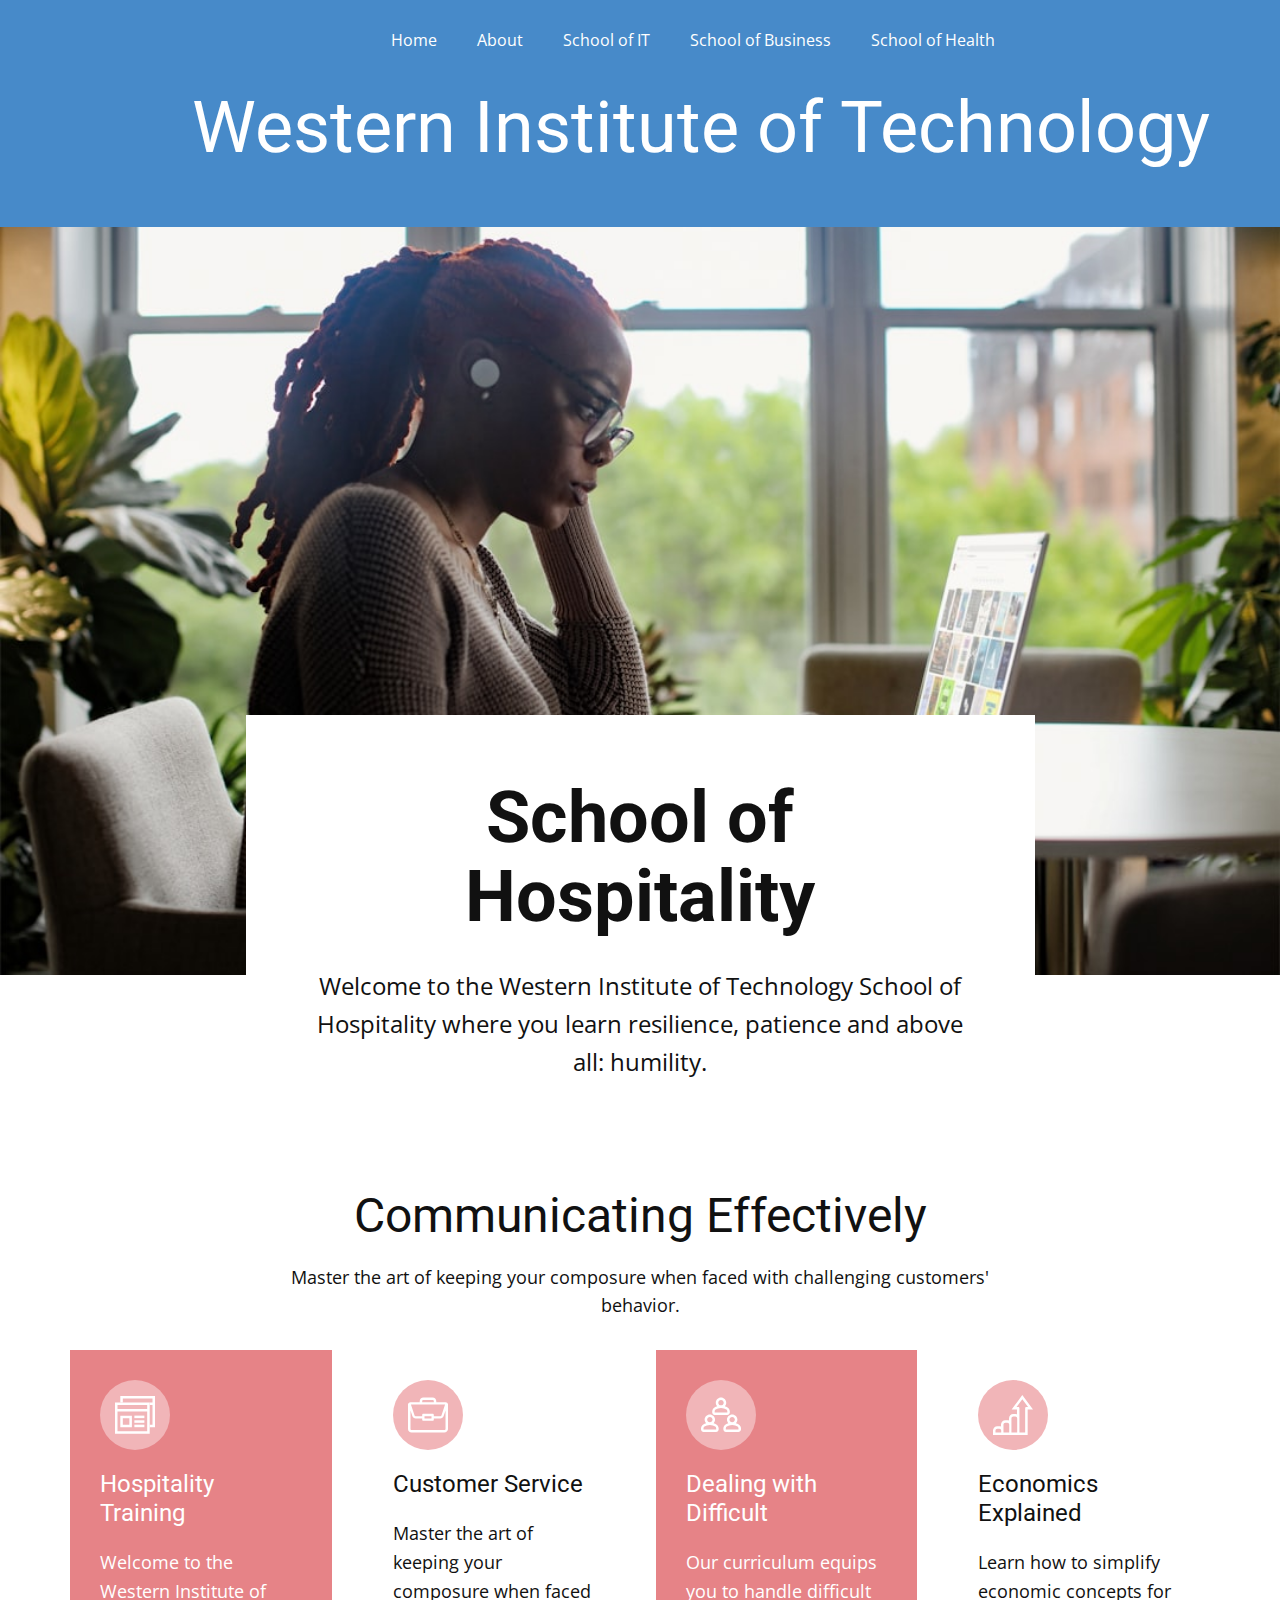
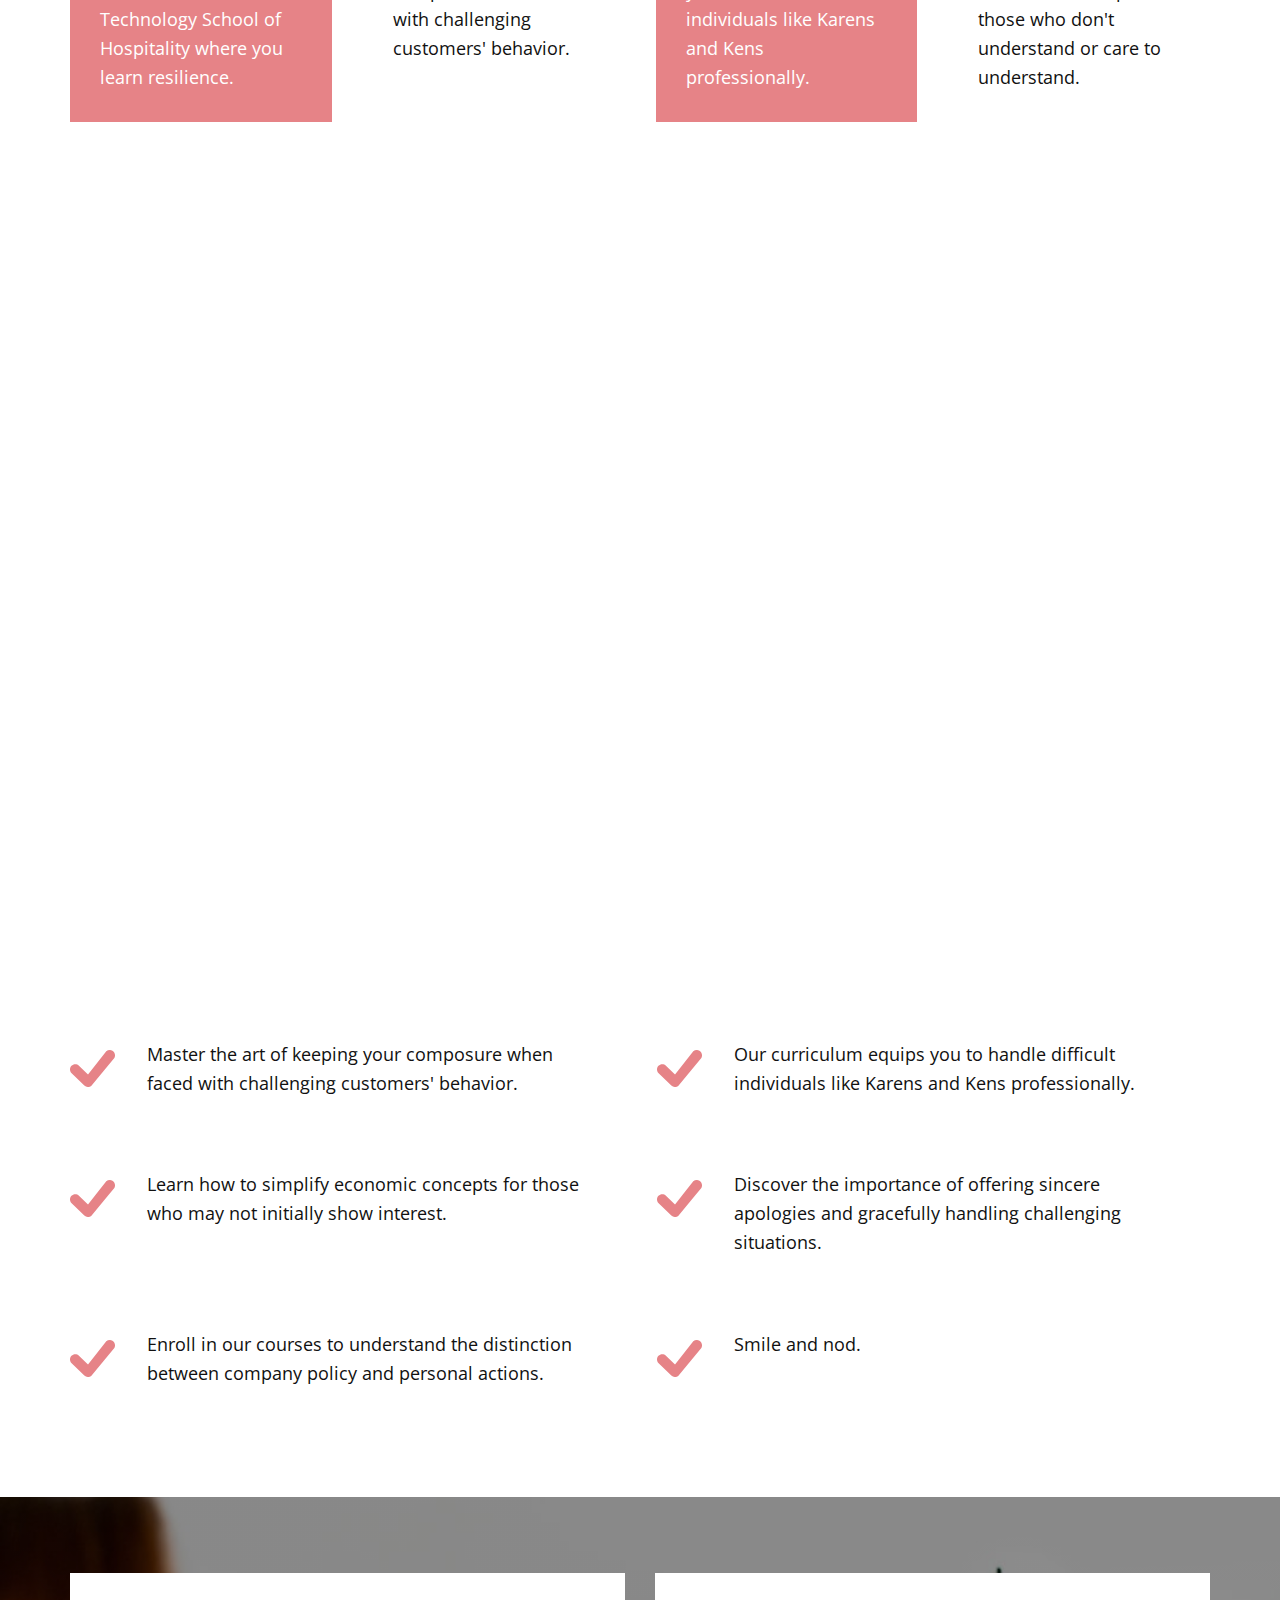
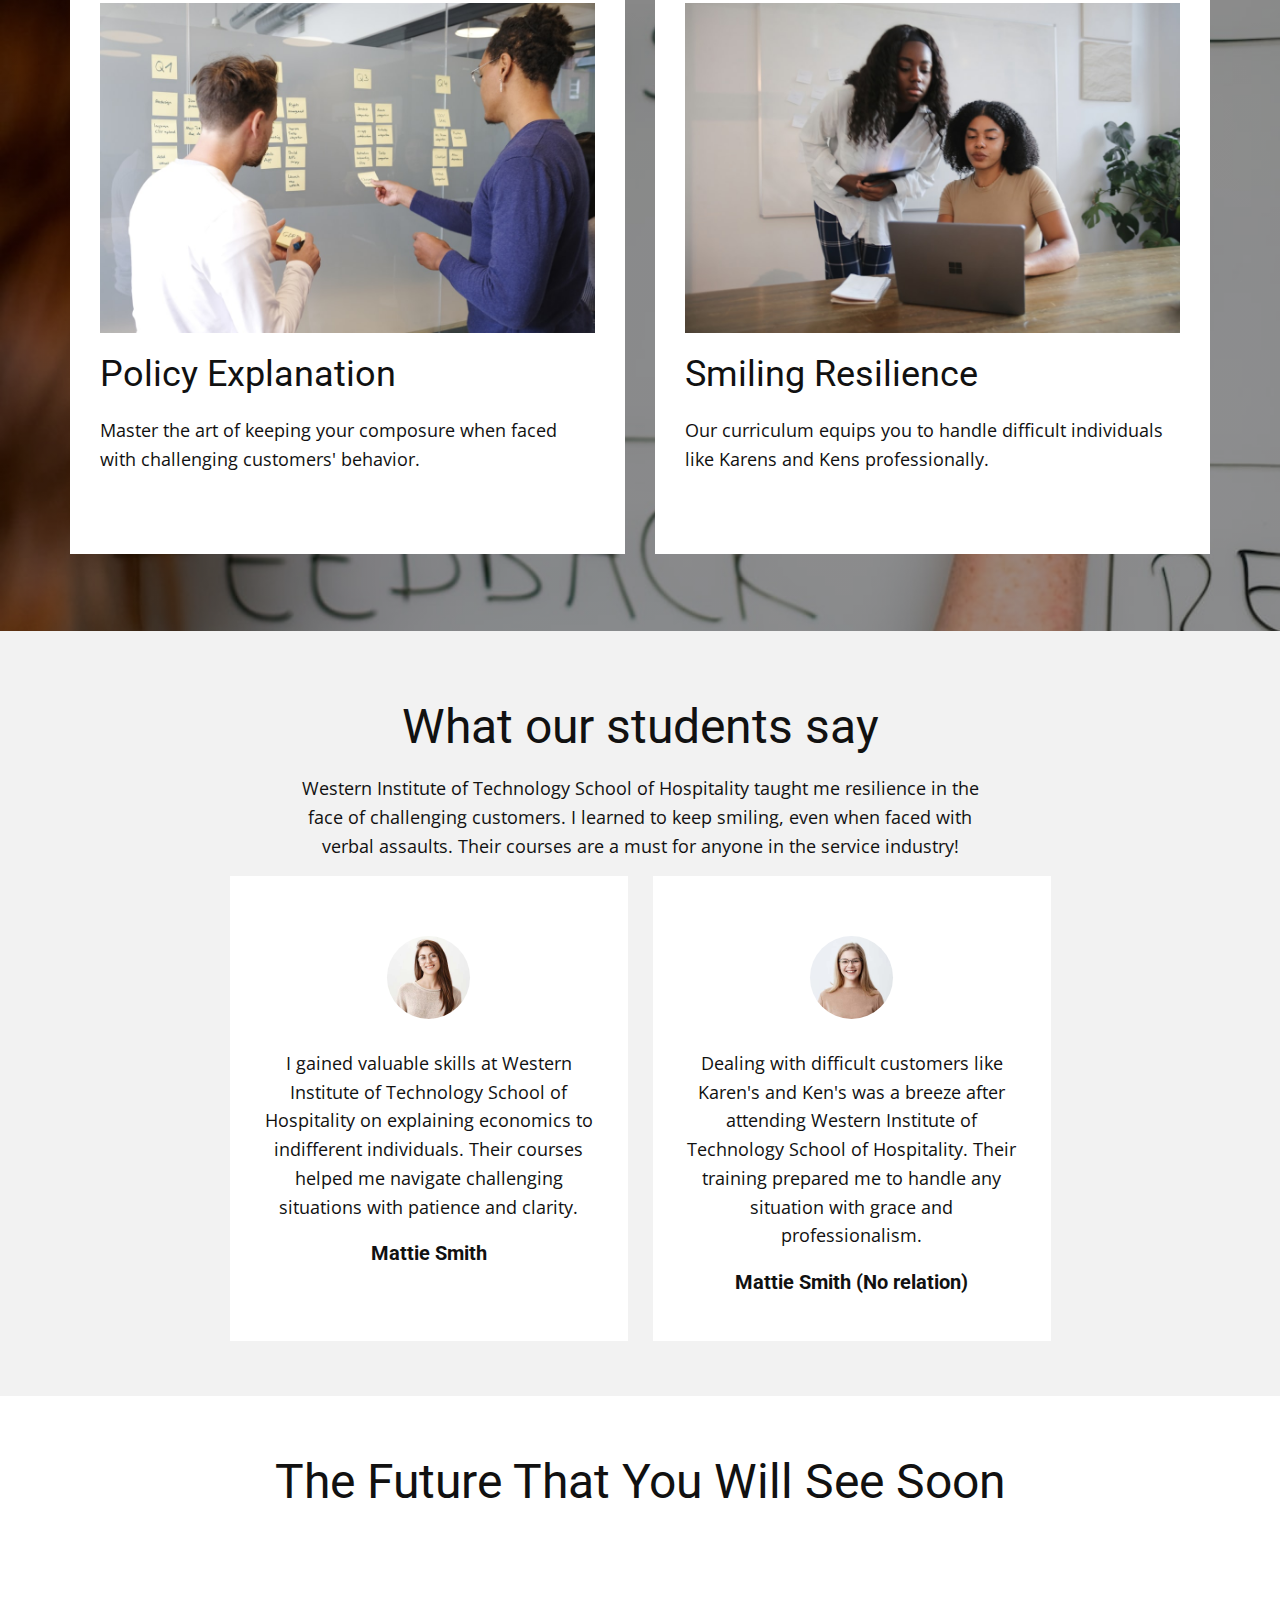
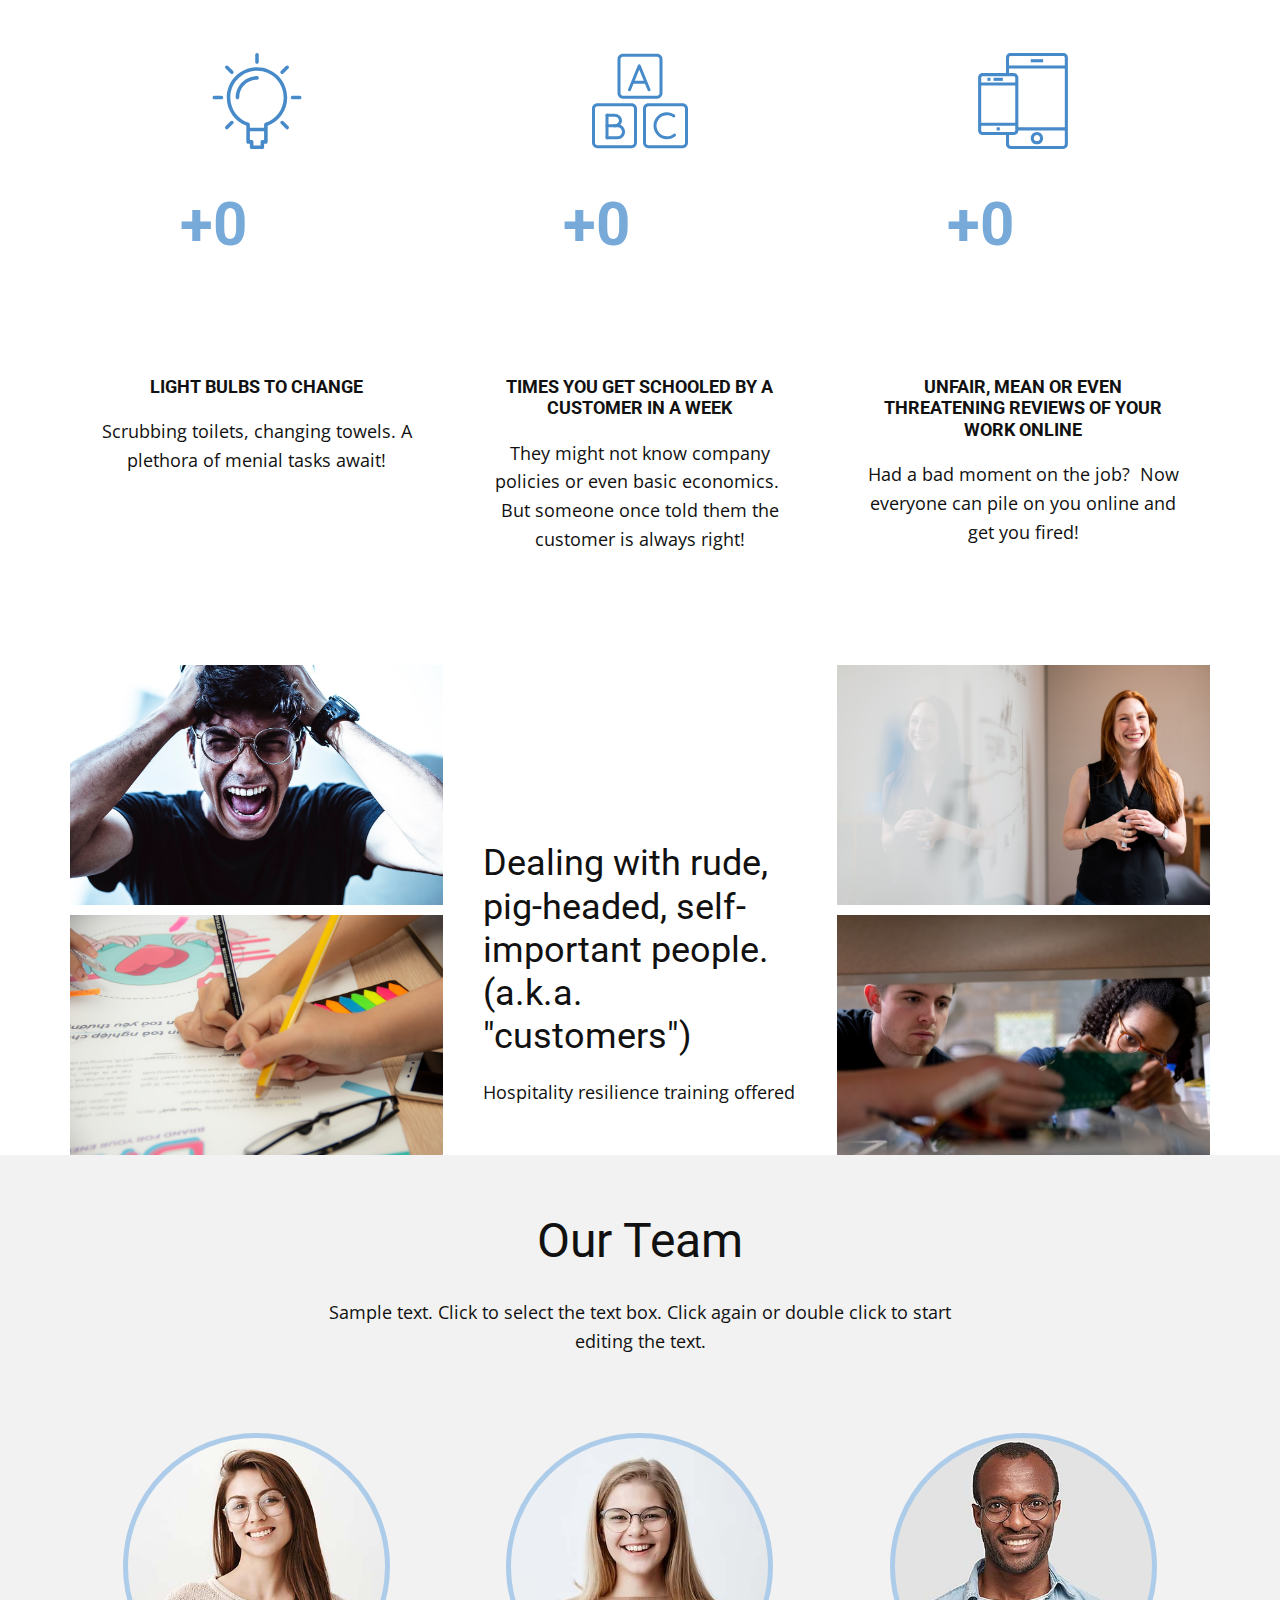
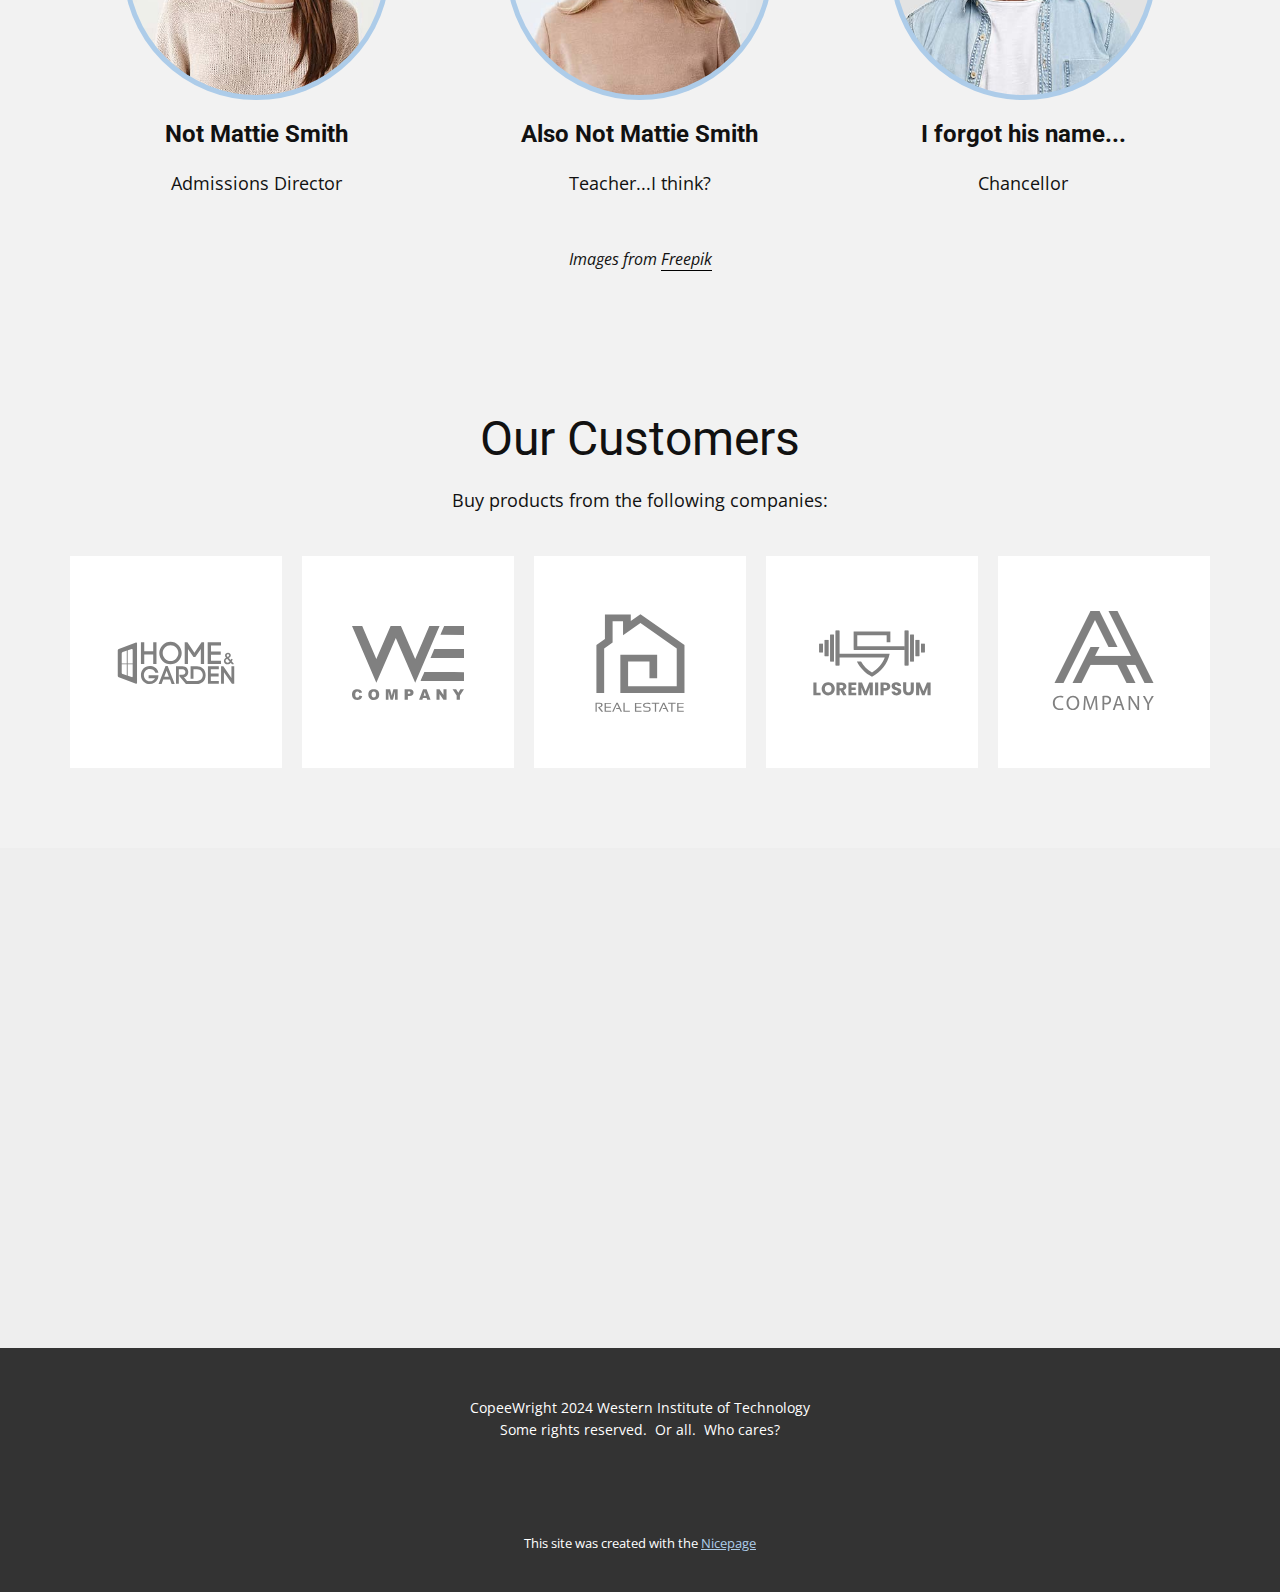
<file: School-of-Hospitality.html>
<!DOCTYPE html>
<html style="font-size: 16px;" lang="en"><head>
    <meta name="viewport" content="width=device-width, initial-scale=1.0">
    <meta charset="utf-8">
    <meta name="keywords" content="Handling Challenges, Communicating Effectively, Hospitality Training, What our customers say, The Future That You Will See Soon, Customer Service, Faq, Our Team, Our Customers">
    <meta name="description" content="">
    <title>School of Hospitality</title>
    <link rel="stylesheet" href="nicepage.css" media="screen">
<link rel="stylesheet" href="School-of-Hospitality.css" media="screen">
    <script class="u-script" type="text/javascript" src="jquery.js" defer=""></script>
    <script class="u-script" type="text/javascript" src="nicepage.js" defer=""></script>
    <meta name="generator" content="Nicepage 7.0.3, nicepage.com">
    <link id="u-theme-google-font" rel="stylesheet" href="https://fonts.googleapis.com/css?family=Roboto:100,100i,300,300i,400,400i,500,500i,700,700i,900,900i|Open+Sans:300,300i,400,400i,500,500i,600,600i,700,700i,800,800i">
    
    
    
    
    
    
    
    
    
    
    
    
    
    <script type="application/ld+json">{
		"@context": "http://schema.org",
		"@type": "Organization",
		"name": ""
}</script>
    <meta name="theme-color" content="#478ac9">
    <meta property="og:title" content="School of Hospitality">
    <meta property="og:type" content="website">
  <meta data-intl-tel-input-cdn-path="intlTelInput/"></head>
  <body data-path-to-root="./" data-include-products="false" class="u-body u-xl-mode" data-lang="en"><header class="u-clearfix u-header u-palette-1-base u-header" id="sec-595a"><div class="u-clearfix u-sheet u-sheet-1">
        <nav class="u-menu u-menu-one-level u-offcanvas u-menu-1">
          <div class="menu-collapse" style="font-size: 1rem; letter-spacing: 0px;">
            <a class="u-button-style u-custom-left-right-menu-spacing u-custom-padding-bottom u-custom-top-bottom-menu-spacing u-hamburger-link u-nav-link u-text-active-palette-1-base u-text-hover-palette-2-base" href="#">
              <svg class="u-svg-link" viewBox="0 0 24 24"><use xlink:href="#menu-hamburger"></use></svg>
              <svg class="u-svg-content" version="1.1" id="menu-hamburger" viewBox="0 0 16 16" x="0px" y="0px" xmlns:xlink="http://www.w3.org/1999/xlink" xmlns="http://www.w3.org/2000/svg"><g><rect y="1" width="16" height="2"></rect><rect y="7" width="16" height="2"></rect><rect y="13" width="16" height="2"></rect>
</g></svg>
            </a>
          </div>
          <div class="u-custom-menu u-nav-container">
            <ul class="u-nav u-unstyled u-nav-1"><li class="u-nav-item"><a class="u-button-style u-nav-link u-text-active-palette-1-base u-text-hover-palette-2-base" href="./" style="padding: 10px 20px;">Home</a>
</li><li class="u-nav-item"><a class="u-button-style u-nav-link u-text-active-palette-1-base u-text-hover-palette-2-base" href="About.html" style="padding: 10px 20px;">About</a>
</li><li class="u-nav-item"><a class="u-button-style u-nav-link u-text-active-palette-1-base u-text-hover-palette-2-base" href="School-of-IT.html" style="padding: 10px 20px;">School of IT</a>
</li><li class="u-nav-item"><a class="u-button-style u-nav-link u-text-active-palette-1-base u-text-hover-palette-2-base" href="School-of-Business.html" style="padding: 10px 20px;">School of Business</a>
</li><li class="u-nav-item"><a class="u-button-style u-nav-link u-text-active-palette-1-base u-text-hover-palette-2-base" href="School-of-Health.html" style="padding: 10px 20px;">School of Health</a>
</li><li class="u-nav-item"><a class="u-button-style u-nav-link u-text-active-palette-1-base u-text-hover-palette-2-base" href="School-of-Hospitality.html" style="padding: 10px 20px;">School of Hospitality</a>
</li></ul>
          </div>
          <div class="u-custom-menu u-nav-container-collapse">
            <div class="u-black u-container-style u-inner-container-layout u-opacity u-opacity-95 u-sidenav">
              <div class="u-inner-container-layout u-sidenav-overflow">
                <div class="u-menu-close"></div>
                <ul class="u-align-center u-nav u-popupmenu-items u-unstyled u-nav-2"><li class="u-nav-item"><a class="u-button-style u-nav-link" href="./">Home</a>
</li><li class="u-nav-item"><a class="u-button-style u-nav-link" href="About.html">About</a>
</li><li class="u-nav-item"><a class="u-button-style u-nav-link" href="School-of-IT.html">School of IT</a>
</li><li class="u-nav-item"><a class="u-button-style u-nav-link" href="School-of-Business.html">School of Business</a>
</li><li class="u-nav-item"><a class="u-button-style u-nav-link" href="School-of-Health.html">School of Health</a>
</li><li class="u-nav-item"><a class="u-button-style u-nav-link" href="School-of-Hospitality.html">School of Hospitality</a>
</li></ul>
              </div>
            </div>
            <div class="u-black u-menu-overlay u-opacity u-opacity-70"></div>
          </div>
        </nav>
        <h1 class="u-text u-text-default u-title u-text-1">Western Institute of Technology</h1>
      </div></header> 
    <section class="u-align-center u-clearfix u-container-align-center u-container-align-center-lg u-container-align-center-md u-container-align-center-xl u-valign-middle-sm u-valign-middle-xs u-valign-top-xl u-section-1" id="sec-cdd4">
      <img class="u-expanded-width u-image u-image-1" src="images/photo-1621570072965-b25917de6ec9.jpeg">
      <div class="u-align-center u-container-align-center u-container-style u-group u-white u-group-1">
        <div class="u-container-layout u-container-layout-1">
          <h1 class="u-align-center u-text u-text-1" data-animation-name="" data-animation-duration="0" data-animation-delay="0" data-animation-direction="">School of Hospitality</h1>
          <p class="u-align-center u-large-text u-text u-text-default u-text-variant u-text-2">Welcome to the Western Institute of Technology School of Hospitality where you learn resilience, patience and above all: humility.</p>
        </div>
      </div>
    </section>
    <section class="u-align-center u-clearfix u-container-align-center u-section-2" id="sec-14d1">
      <div class="u-clearfix u-sheet u-valign-middle u-sheet-1">
        <h2 class="u-align-center u-text u-text-default u-text-1">Communicating Effectively</h2>
        <p class="u-align-center u-text u-text-2">Master the art of keeping your composure when faced with challenging customers' behavior.</p>
        <div class="u-expanded-width u-list u-list-1">
          <div class="u-repeater u-repeater-1">
            <div class="u-align-center u-container-align-center u-container-align-left u-container-style u-custom-item u-list-item u-palette-2-light-1 u-repeater-item u-video-cover u-list-item-1" data-animation-name="" data-animation-duration="0" data-animation-delay="0" data-animation-direction="">
              <div class="u-container-layout u-similar-container u-valign-top u-container-layout-1"><span class="u-align-left u-icon u-icon-circle u-palette-2-light-2 u-text-white u-icon-1"><svg class="u-svg-link" preserveAspectRatio="xMidYMin slice" viewBox="0 0 128 128" style=""><use xmlns:xlink="http://www.w3.org/1999/xlink" xlink:href="#svg-2331"></use></svg><svg class="u-svg-content" viewBox="0 0 128 128" id="svg-2331"><polygon points="128 3 17 3 17 24 25 24 25 11 120 11 120 24 111 24 111 32 120 32 120 95 111 95 111 103 128 103"></polygon><path d="m25 24h-25v100h111v-100h-86zm78 92h-95v-63h95v63zm0-71h-95v-13h95v13z"></path><path d="m46 74v21h-21v-21h21m8-8h-37v37h37v-37z"></path><rect x="62" y="66" width="32" height="8"></rect><rect x="62" y="81" width="32" height="8"></rect><rect x="62" y="95" width="32" height="8"></rect></svg>
            
            
          </span>
                <h4 class="u-align-left u-text u-text-3">Hospitality Training</h4>
                <p class="u-align-left u-text u-text-default u-text-4">Welcome to the Western Institute of Technology School of Hospitality where you learn resilience.</p>
              </div>
            </div>
            <div class="u-align-center u-container-align-center u-container-align-left u-container-style u-custom-item u-list-item u-repeater-item u-video-cover u-list-item-2" data-animation-name="" data-animation-duration="0" data-animation-delay="0" data-animation-direction="">
              <div class="u-container-layout u-similar-container u-valign-top u-container-layout-2"><span class="u-align-left u-icon u-icon-circle u-palette-2-light-2 u-text-white u-icon-2"><svg class="u-svg-link" preserveAspectRatio="xMidYMin slice" viewBox="0 0 128 128" style=""><use xmlns:xlink="http://www.w3.org/1999/xlink" xlink:href="#svg-a57e"></use></svg><svg class="u-svg-content" viewBox="0 0 128 128" id="svg-a57e"><path d="m78.9 15.9c2.1 0 3.7 1.7 3.7 3.7v3.7h-37.2v-3.7c0-2 1.7-3.7 3.7-3.7h29.8m39.7 14.8-11.6 34.5c-0.5 1.5-1.9 2.5-3.5 2.5h-20.9v-3.7c0-2-1.7-3.7-3.7-3.7h-29.8c-2.1 0-3.7 1.7-3.7 3.7v3.7h-20.9c-1.6 0-3-1-3.5-2.5l-11.6-34.5h109.2m1.5 19.1v58.6c0 2-1.7 3.7-3.7 3.7h-104.7c-2.1 0-3.7-1.7-3.7-3.7v-58.6l5.9 17.7c1.5 4.5 5.8 7.6 10.6 7.6h20.9v3.7c0 2 1.7 3.7 3.7 3.7h29.8c2.1 0 3.7-1.7 3.7-3.7v-3.7h20.9c4.8 0 9.1-3 10.6-7.6l6-17.7m-44.9 17.9v7.4h-22.4v-7.4h22.4m15.3-44.9v-3.2c0-6.4-5.2-11.6-11.6-11.6h-29.8c-6.4 0-11.7 5.2-11.7 11.6v3.2h-29.5c-4.4 0-7.9 3.5-7.9 7.9v77.7c0 6.4 5.2 11.6 11.7 11.6h104.7c6.4 0 11.7-5.2 11.7-11.6v-77.7c0-4.4-3.6-7.9-7.9-7.9h-29.7z"></path></svg>
            
            
          </span>
                <h4 class="u-align-left u-text u-text-5">Customer Service</h4>
                <p class="u-align-left u-text u-text-default u-text-6">Master the art of keeping your composure when faced with challenging customers' behavior.</p>
              </div>
            </div>
            <div class="u-align-center u-container-align-center u-container-style u-custom-item u-list-item u-palette-2-light-1 u-repeater-item u-video-cover u-list-item-3" data-animation-name="" data-animation-duration="0" data-animation-delay="0" data-animation-direction="">
              <div class="u-container-layout u-similar-container u-valign-top u-container-layout-3"><span class="u-align-left u-icon u-icon-circle u-palette-2-light-2 u-text-white u-icon-3"><svg class="u-svg-link" preserveAspectRatio="xMidYMin slice" viewBox="0 0 128 128" style=""><use xmlns:xlink="http://www.w3.org/1999/xlink" xlink:href="#svg-4342"></use></svg><svg class="u-svg-content" viewBox="0 0 128 128" id="svg-4342"><path d="m44.1 63.9h39.8c4.6 0 8.4-3.9 8.4-8.8v-1.8c0-5.6-2.8-10.7-7.3-13.3-2.4-1.4-5.4-2.9-8.8-4.1 2.8-3 4.6-6.9 4.6-11.3-0.1-9.2-7.6-16.6-16.8-16.6s-16.7 7.4-16.7 16.5c0 4.4 1.7 8.4 4.6 11.3-3.4 1.2-6.5 2.7-8.8 4.1-4.5 2.7-7.3 7.7-7.3 13.3v1.8c-0.1 4.9 3.7 8.9 8.3 8.9zm19.9-48c4.8 0 8.7 3.9 8.7 8.6 0 4.8-3.9 8.6-8.7 8.6s-8.7-3.9-8.7-8.6 3.9-8.6 8.7-8.6zm-20.3 37.3c0-2.7 1.3-5.3 3.4-6.5 4-2.3 10.2-5.1 16.9-5.1s12.9 2.8 16.9 5.1c2.1 1.2 3.4 3.8 3.4 6.5v1.8c0 0.6-0.3 0.9-0.4 0.9h-39.8c-0.1 0-0.4-0.3-0.4-0.9v-1.8zm5.5 40.9c-2.4-1.4-5.4-2.9-8.8-4.1 2.8-3 4.6-7 4.6-11.3 0-9.1-7.5-16.5-16.7-16.5s-16.7 7.4-16.7 16.5c0 4.4 1.7 8.4 4.6 11.3-3.4 1.2-6.5 2.7-8.8 4.1-4.6 2.6-7.4 7.7-7.4 13.3v1.8c0 4.9 3.8 8.8 8.4 8.8h39.8c4.6 0 8.4-3.9 8.4-8.8v-1.8c0-5.6-2.8-10.7-7.4-13.3zm-20.9-24.1c4.8 0 8.7 3.9 8.7 8.6 0 4.8-3.9 8.6-8.7 8.6s-8.7-3.9-8.7-8.6 3.9-8.6 8.7-8.6zm20.3 39.2c0 0.6-0.3 0.9-0.4 0.9h-39.8c-0.1 0-0.4-0.3-0.4-0.9v-1.8c0-2.7 1.3-5.3 3.4-6.5 4-2.3 10.2-5.1 16.9-5.1s12.9 2.8 16.9 5.1c2.1 1.2 3.4 3.8 3.4 6.5v1.8zm72.1-15.1c-2.4-1.4-5.4-2.9-8.8-4.1 2.8-3 4.6-6.9 4.6-11.3 0-9.1-7.5-16.5-16.7-16.5s-16.7 7.4-16.7 16.5c-0.1 4.3 1.7 8.3 4.5 11.3-3.4 1.2-6.5 2.7-8.8 4.1-4.5 2.7-7.3 7.7-7.3 13.3v1.8c0 4.9 3.8 8.8 8.4 8.8h39.8c4.6 0 8.4-3.9 8.4-8.8v-1.8c-0.1-5.6-2.9-10.7-7.4-13.3zm-21-24.1c4.8 0 8.7 3.9 8.7 8.6 0 4.8-3.9 8.6-8.7 8.6s-8.7-3.9-8.7-8.6 3.9-8.6 8.7-8.6zm20.3 39.2c0 0.6-0.3 0.9-0.4 0.9h-39.8c-0.1 0-0.4-0.3-0.4-0.9v-1.8c0-2.7 1.3-5.3 3.4-6.5 4-2.3 10.2-5.1 16.9-5.1s12.9 2.8 16.9 5.1c2.1 1.2 3.4 3.8 3.4 6.5v1.8z"></path></svg>
            
            
          </span>
                <h4 class="u-align-left u-text u-text-7">Dealing with Difficult</h4>
                <p class="u-align-left u-text u-text-default u-text-8">Our curriculum equips you to handle difficult individuals like Karens and Kens professionally.</p>
              </div>
            </div>
            <div class="u-align-center u-container-align-center u-container-align-left u-container-style u-custom-item u-list-item u-repeater-item u-video-cover u-list-item-4" data-animation-name="" data-animation-duration="0" data-animation-delay="0" data-animation-direction="">
              <div class="u-container-layout u-similar-container u-valign-top u-container-layout-4"><span class="u-align-left u-icon u-icon-circle u-palette-2-light-2 u-text-white u-icon-4"><svg class="u-svg-link" preserveAspectRatio="xMidYMin slice" viewBox="0 0 128 128" style=""><use xmlns:xlink="http://www.w3.org/1999/xlink" xlink:href="#svg-f60a"></use></svg><svg class="u-svg-content" viewBox="0 0 128 128" id="svg-f60a"><path d="m93.8 13.5 18.4 25.2h-5.7c-2 0-3.6 1.6-3.6 3.6v77.7h-18.3v-77.7c0-2-1.6-3.6-3.6-3.6h-5.7l18.5-25.2m-22.4 55.6c3.3 0 6 2.7 6 6.1v44.8h-18.4v-44.8c0-3.3 2.7-6.1 6-6.1h6.4m-25.5 19.4c3.3 0 6 2.7 6 6.1v25.4h-18.4v-25.5c0-3.3 2.7-6.1 6-6.1h6.4m-25.6 19.4c3.3 0 6 2.7 6 6.1v6.1h-18.4v-6.1c0-3.3 2.7-6.1 6-6.1h6.4m73.5-107.8-6.4 8.7-18.4 25.2-9.4 12.8h17.1v15.4c-1.6-0.7-3.4-1-5.2-1h-6.5c-7.7 0-13.9 6.3-13.9 14.1v6.3c-1.6-0.7-3.4-1-5.2-1h-6.4c-7.7 0-13.9 6.3-13.9 14.1v6.3c-1.6-0.7-3.4-1-5.2-1h-6.4c-7.7-0.1-14 6.2-14 14v14.1h110.9v-81.3h17.1l-9.4-12.8-18.4-25.2-6.4-8.7z"></path></svg>
            
            
          </span>
                <h4 class="u-align-left u-text u-text-9">Economics Explained</h4>
                <p class="u-align-left u-text u-text-default u-text-10">Learn how to simplify economic concepts for those who don't understand or care to understand.</p>
              </div>
            </div>
          </div>
        </div>
      </div>
    </section>
    <section class="u-align-center u-clearfix u-container-align-center u-valign-bottom-lg u-valign-bottom-xl u-valign-middle-md u-valign-middle-sm u-valign-middle-xs u-white u-section-3" data-animation-name="" data-animation-duration="0" data-animation-delay="0" data-animation-direction="" id="sec-335a">
      <div class="u-clearfix u-sheet u-valign-middle u-sheet-1">
        <div class="data-layout-selected u-clearfix u-expanded-width u-layout-wrap u-layout-wrap-1">
          <div class="u-layout">
            <div class="u-layout-row">
              <div class="u-align-left u-container-align-left u-container-style u-layout-cell u-size-30-lg u-size-30-xl u-size-60-md u-size-60-sm u-size-60-xs u-layout-cell-1">
                <div class="u-container-layout u-valign-middle u-container-layout-1">
                  <h2 class="u-align-left u-text u-text-1" data-animation-name="customAnimationIn" data-animation-duration="1500">Hospitality Training</h2>
                  <div class="u-expanded-width u-list u-list-1">
                    <div class="u-repeater u-repeater-1">
                      <div class="u-container-align-left u-container-style u-list-item u-repeater-item u-list-item-1" data-animation-name="customAnimationIn" data-animation-duration="1500" data-animation-delay="500">
                        <div class="u-container-layout u-similar-container u-valign-top u-container-layout-2">
                          <p class="u-align-left u-text u-text-2">Discover the importance of offering sincere (especially when they are not!) apologies and gracefully handling challenging situations.</p>
                        </div>
                      </div>
                      <div class="u-container-align-left u-container-style u-list-item u-repeater-item u-list-item-2" data-animation-name="customAnimationIn" data-animation-duration="1500" data-animation-delay="500">
                        <div class="u-container-layout u-similar-container u-valign-top u-container-layout-3">
                          <p class="u-align-left u-text u-text-3">Enroll in our courses to understand the distinction between company policy and personal actions.</p>
                        </div>
                      </div>
                    </div>
                  </div>
                </div>
              </div>
              <div class="u-container-align-left-sm u-container-align-left-xs u-container-style u-layout-cell u-size-30-lg u-size-30-xl u-size-60-md u-size-60-sm u-size-60-xs u-layout-cell-2" data-animation-name="customAnimationIn" data-animation-duration="1500" data-animation-delay="500">
                <div class="u-container-layout u-valign-middle u-container-layout-4">
                  <div class="custom-expanded u-expanded-width-lg u-expanded-width-md u-gallery u-layout-horizontal u-lightbox u-no-transition u-show-text-none u-gallery-1">
                    <div class="u-gallery-inner u-gallery-inner-1"><div class="u-effect-hover-zoom u-gallery-item u-gallery-item-1"><div class="u-back-slide"><img class="u-back-image" src="images/photo-1558402955-dabff43cb9c0.jpeg">
</div><div class="u-over-slide u-shading u-over-slide-1"></div>
</div><div class="u-effect-hover-zoom u-gallery-item u-gallery-item-2"><div class="u-back-slide"><img class="u-back-image" src="images/photo-1565350831386-8c52421af9fa.jpeg">
</div><div class="u-over-slide u-shading u-over-slide-2"></div>
</div><div class="u-effect-hover-zoom u-gallery-item u-gallery-item-3"><div class="u-back-slide"><img class="u-back-image" src="images/photo-1633114072497-8d1f29467718.jpeg">
</div><div class="u-over-slide u-shading u-over-slide-3"></div>
</div><div class="u-effect-hover-zoom u-gallery-item u-gallery-item-4"><div class="u-back-slide"><img class="u-back-image" src="images/photo-1580894736036-7a68513983ec.jpeg">
</div><div class="u-over-slide u-shading u-over-slide-4"></div>
</div></div>
                    <a class="u-absolute-vcenter u-gallery-nav u-gallery-nav-prev u-grey-70 u-icon-circle u-opacity u-opacity-70 u-spacing-10 u-text-white u-gallery-nav-1" href="#" role="button">
                      <span aria-hidden="true">
                        <svg viewBox="0 0 451.847 451.847"><path d="M97.141,225.92c0-8.095,3.091-16.192,9.259-22.366L300.689,9.27c12.359-12.359,32.397-12.359,44.751,0
c12.354,12.354,12.354,32.388,0,44.748L173.525,225.92l171.903,171.909c12.354,12.354,12.354,32.391,0,44.744
c-12.354,12.365-32.386,12.365-44.745,0l-194.29-194.281C100.226,242.115,97.141,234.018,97.141,225.92z"></path></svg>
                      </span>
                      <span class="sr-only">
                        <svg viewBox="0 0 451.847 451.847"><path d="M97.141,225.92c0-8.095,3.091-16.192,9.259-22.366L300.689,9.27c12.359-12.359,32.397-12.359,44.751,0
c12.354,12.354,12.354,32.388,0,44.748L173.525,225.92l171.903,171.909c12.354,12.354,12.354,32.391,0,44.744
c-12.354,12.365-32.386,12.365-44.745,0l-194.29-194.281C100.226,242.115,97.141,234.018,97.141,225.92z"></path></svg>
                      </span>
                    </a>
                    <a class="u-absolute-vcenter u-gallery-nav u-gallery-nav-next u-grey-70 u-icon-circle u-opacity u-opacity-70 u-spacing-10 u-text-white u-gallery-nav-2" href="#" role="button">
                      <span aria-hidden="true">
                        <svg viewBox="0 0 451.846 451.847"><path d="M345.441,248.292L151.154,442.573c-12.359,12.365-32.397,12.365-44.75,0c-12.354-12.354-12.354-32.391,0-44.744
L278.318,225.92L106.409,54.017c-12.354-12.359-12.354-32.394,0-44.748c12.354-12.359,32.391-12.359,44.75,0l194.287,194.284
c6.177,6.18,9.262,14.271,9.262,22.366C354.708,234.018,351.617,242.115,345.441,248.292z"></path></svg>
                      </span>
                      <span class="sr-only">
                        <svg viewBox="0 0 451.846 451.847"><path d="M345.441,248.292L151.154,442.573c-12.359,12.365-32.397,12.365-44.75,0c-12.354-12.354-12.354-32.391,0-44.744
L278.318,225.92L106.409,54.017c-12.354-12.359-12.354-32.394,0-44.748c12.354-12.359,32.391-12.359,44.75,0l194.287,194.284
c6.177,6.18,9.262,14.271,9.262,22.366C354.708,234.018,351.617,242.115,345.441,248.292z"></path></svg>
                      </span>
                    </a>
                  </div>
                </div>
              </div>
            </div>
          </div>
        </div>
      </div>
    </section>
    <section class="u-clearfix u-container-align-center u-section-4" id="sec-36ba">
      <div class="u-clearfix u-sheet u-valign-middle u-sheet-1">
        <div class="u-expanded-width u-list u-list-1">
          <div class="u-repeater u-repeater-1">
            <div class="u-container-style u-list-item u-repeater-item">
              <div class="u-container-layout u-similar-container u-container-layout-1"><span class="u-icon u-icon-circle u-text-palette-2-light-1 u-icon-1"><svg class="u-svg-link" preserveAspectRatio="xMidYMin slice" viewBox="0 0 122.877 101.052" style=""><use xlink:href="#svg-07dd"></use></svg><svg class="u-svg-content" viewBox="0 0 122.877 101.052" x="0px" y="0px" id="svg-07dd"><g><path d="M4.43,63.63c-2.869-2.755-4.352-6.42-4.427-10.11c-0.074-3.689,1.261-7.412,4.015-10.281 c2.752-2.867,6.417-4.351,10.106-4.425c3.691-0.076,7.412,1.255,10.283,4.012l24.787,23.851L98.543,3.989l1.768,1.349l-1.77-1.355 c0.141-0.183,0.301-0.339,0.479-0.466c2.936-2.543,6.621-3.691,10.223-3.495V0.018l0.176,0.016c3.623,0.24,7.162,1.85,9.775,4.766 c2.658,2.965,3.863,6.731,3.662,10.412h0.004l-0.016,0.176c-0.236,3.558-1.791,7.035-4.609,9.632l-59.224,72.09l0.004,0.004 c-0.111,0.141-0.236,0.262-0.372,0.368c-2.773,2.435-6.275,3.629-9.757,3.569c-3.511-0.061-7.015-1.396-9.741-4.016L4.43,63.63 L4.43,63.63z"></path>
</g></svg>
            
            
          </span>
                <p class="u-text u-text-1">Master the art of keeping your composure when faced with challenging customers' behavior.</p>
              </div>
            </div>
            <div class="u-container-style u-list-item u-repeater-item">
              <div class="u-container-layout u-similar-container u-container-layout-2"><span class="u-icon u-icon-circle u-text-palette-2-light-1 u-icon-2"><svg class="u-svg-link" preserveAspectRatio="xMidYMin slice" viewBox="0 0 122.877 101.052" style=""><use xlink:href="#svg-5e84"></use></svg><svg class="u-svg-content" viewBox="0 0 122.877 101.052" x="0px" y="0px" id="svg-5e84"><g><path d="M4.43,63.63c-2.869-2.755-4.352-6.42-4.427-10.11c-0.074-3.689,1.261-7.412,4.015-10.281 c2.752-2.867,6.417-4.351,10.106-4.425c3.691-0.076,7.412,1.255,10.283,4.012l24.787,23.851L98.543,3.989l1.768,1.349l-1.77-1.355 c0.141-0.183,0.301-0.339,0.479-0.466c2.936-2.543,6.621-3.691,10.223-3.495V0.018l0.176,0.016c3.623,0.24,7.162,1.85,9.775,4.766 c2.658,2.965,3.863,6.731,3.662,10.412h0.004l-0.016,0.176c-0.236,3.558-1.791,7.035-4.609,9.632l-59.224,72.09l0.004,0.004 c-0.111,0.141-0.236,0.262-0.372,0.368c-2.773,2.435-6.275,3.629-9.757,3.569c-3.511-0.061-7.015-1.396-9.741-4.016L4.43,63.63 L4.43,63.63z"></path>
</g></svg>
            
            
          </span>
                <p class="u-text u-text-2">Our curriculum equips you to handle difficult individuals like Karens and Kens professionally.</p>
              </div>
            </div>
            <div class="u-container-style u-list-item u-repeater-item">
              <div class="u-container-layout u-similar-container u-container-layout-3"><span class="u-icon u-icon-circle u-text-palette-2-light-1 u-icon-3"><svg class="u-svg-link" preserveAspectRatio="xMidYMin slice" viewBox="0 0 122.877 101.052" style=""><use xlink:href="#svg-b30e"></use></svg><svg class="u-svg-content" viewBox="0 0 122.877 101.052" x="0px" y="0px" id="svg-b30e"><g><path d="M4.43,63.63c-2.869-2.755-4.352-6.42-4.427-10.11c-0.074-3.689,1.261-7.412,4.015-10.281 c2.752-2.867,6.417-4.351,10.106-4.425c3.691-0.076,7.412,1.255,10.283,4.012l24.787,23.851L98.543,3.989l1.768,1.349l-1.77-1.355 c0.141-0.183,0.301-0.339,0.479-0.466c2.936-2.543,6.621-3.691,10.223-3.495V0.018l0.176,0.016c3.623,0.24,7.162,1.85,9.775,4.766 c2.658,2.965,3.863,6.731,3.662,10.412h0.004l-0.016,0.176c-0.236,3.558-1.791,7.035-4.609,9.632l-59.224,72.09l0.004,0.004 c-0.111,0.141-0.236,0.262-0.372,0.368c-2.773,2.435-6.275,3.629-9.757,3.569c-3.511-0.061-7.015-1.396-9.741-4.016L4.43,63.63 L4.43,63.63z"></path>
</g></svg>
            
            
          </span>
                <p class="u-text u-text-3">Learn how to simplify economic concepts for those who may not initially show interest.</p>
              </div>
            </div>
            <div class="u-container-style u-list-item u-repeater-item">
              <div class="u-container-layout u-similar-container u-container-layout-4"><span class="u-icon u-icon-circle u-text-palette-2-light-1 u-icon-4"><svg class="u-svg-link" preserveAspectRatio="xMidYMin slice" viewBox="0 0 122.877 101.052" style=""><use xlink:href="#svg-fbb9"></use></svg><svg class="u-svg-content" viewBox="0 0 122.877 101.052" x="0px" y="0px" id="svg-fbb9"><g><path d="M4.43,63.63c-2.869-2.755-4.352-6.42-4.427-10.11c-0.074-3.689,1.261-7.412,4.015-10.281 c2.752-2.867,6.417-4.351,10.106-4.425c3.691-0.076,7.412,1.255,10.283,4.012l24.787,23.851L98.543,3.989l1.768,1.349l-1.77-1.355 c0.141-0.183,0.301-0.339,0.479-0.466c2.936-2.543,6.621-3.691,10.223-3.495V0.018l0.176,0.016c3.623,0.24,7.162,1.85,9.775,4.766 c2.658,2.965,3.863,6.731,3.662,10.412h0.004l-0.016,0.176c-0.236,3.558-1.791,7.035-4.609,9.632l-59.224,72.09l0.004,0.004 c-0.111,0.141-0.236,0.262-0.372,0.368c-2.773,2.435-6.275,3.629-9.757,3.569c-3.511-0.061-7.015-1.396-9.741-4.016L4.43,63.63 L4.43,63.63z"></path>
</g></svg>
            
            
          </span>
                <p class="u-text u-text-4">Discover the importance of offering sincere apologies and gracefully handling challenging situations.</p>
              </div>
            </div>
            <div class="u-container-style u-list-item u-repeater-item">
              <div class="u-container-layout u-similar-container u-container-layout-5"><span class="u-icon u-icon-circle u-text-palette-2-light-1 u-icon-5"><svg class="u-svg-link" preserveAspectRatio="xMidYMin slice" viewBox="0 0 122.877 101.052" style=""><use xlink:href="#svg-7add"></use></svg><svg class="u-svg-content" viewBox="0 0 122.877 101.052" x="0px" y="0px" id="svg-7add"><g><path d="M4.43,63.63c-2.869-2.755-4.352-6.42-4.427-10.11c-0.074-3.689,1.261-7.412,4.015-10.281 c2.752-2.867,6.417-4.351,10.106-4.425c3.691-0.076,7.412,1.255,10.283,4.012l24.787,23.851L98.543,3.989l1.768,1.349l-1.77-1.355 c0.141-0.183,0.301-0.339,0.479-0.466c2.936-2.543,6.621-3.691,10.223-3.495V0.018l0.176,0.016c3.623,0.24,7.162,1.85,9.775,4.766 c2.658,2.965,3.863,6.731,3.662,10.412h0.004l-0.016,0.176c-0.236,3.558-1.791,7.035-4.609,9.632l-59.224,72.09l0.004,0.004 c-0.111,0.141-0.236,0.262-0.372,0.368c-2.773,2.435-6.275,3.629-9.757,3.569c-3.511-0.061-7.015-1.396-9.741-4.016L4.43,63.63 L4.43,63.63z"></path>
</g></svg>
            
            
          </span>
                <p class="u-text u-text-5">Enroll in our courses to understand the distinction between company policy and personal actions.</p>
              </div>
            </div>
            <div class="u-container-style u-list-item u-repeater-item">
              <div class="u-container-layout u-similar-container u-container-layout-6"><span class="u-icon u-icon-circle u-text-palette-2-light-1 u-icon-6"><svg class="u-svg-link" preserveAspectRatio="xMidYMin slice" viewBox="0 0 122.877 101.052" style=""><use xlink:href="#svg-ed05"></use></svg><svg class="u-svg-content" viewBox="0 0 122.877 101.052" x="0px" y="0px" id="svg-ed05"><g><path d="M4.43,63.63c-2.869-2.755-4.352-6.42-4.427-10.11c-0.074-3.689,1.261-7.412,4.015-10.281 c2.752-2.867,6.417-4.351,10.106-4.425c3.691-0.076,7.412,1.255,10.283,4.012l24.787,23.851L98.543,3.989l1.768,1.349l-1.77-1.355 c0.141-0.183,0.301-0.339,0.479-0.466c2.936-2.543,6.621-3.691,10.223-3.495V0.018l0.176,0.016c3.623,0.24,7.162,1.85,9.775,4.766 c2.658,2.965,3.863,6.731,3.662,10.412h0.004l-0.016,0.176c-0.236,3.558-1.791,7.035-4.609,9.632l-59.224,72.09l0.004,0.004 c-0.111,0.141-0.236,0.262-0.372,0.368c-2.773,2.435-6.275,3.629-9.757,3.569c-3.511-0.061-7.015-1.396-9.741-4.016L4.43,63.63 L4.43,63.63z"></path>
</g></svg>
            
            
          </span>
                <p class="u-text u-text-6">Smile and nod.<br>
                </p>
              </div>
            </div>
          </div>
        </div>
      </div>
    </section>
    <section class="u-clearfix u-container-align-center u-image u-shading u-section-5" id="sec-afae">
      <div class="u-clearfix u-sheet u-valign-middle u-sheet-1">
        <div class="u-expanded-width u-list u-list-1">
          <div class="u-repeater u-repeater-1">
            <div class="u-container-align-left u-list-item u-repeater-item u-white u-list-item-1">
              <div class="u-container-layout u-similar-container u-container-layout-1">
                <img alt="" class="u-expanded-width-lg u-expanded-width-md u-expanded-width-sm u-expanded-width-xs u-image u-image-default u-image-1" src="images/photo-1590402494587-44b71d7772f6.jpeg">
                <h3 class="u-align-left u-text u-text-default u-text-1">Policy Explanation</h3>
                <p class="u-align-left u-text u-text-default u-text-2">Master the art of keeping your composure when faced with challenging customers' behavior.</p>
              </div>
            </div>
            <div class="u-container-align-left u-list-item u-repeater-item u-white u-list-item-2">
              <div class="u-container-layout u-similar-container u-container-layout-2">
                <img alt="" class="u-expanded-width-lg u-expanded-width-md u-expanded-width-sm u-expanded-width-xs u-image u-image-default u-image-2" src="images/photo-1633114072460-c7dd0b7c6161.jpeg">
                <h3 class="u-align-left u-text u-text-default u-text-3">Smiling Resilience</h3>
                <p class="u-align-left u-text u-text-default u-text-4">Our curriculum equips you to handle difficult individuals like Karens and Kens professionally.</p>
              </div>
            </div>
          </div>
        </div>
      </div>
    </section>
    <section class="u-align-center u-clearfix u-container-align-center u-grey-5 u-section-6" id="sec-c7dc">
      <div class="u-clearfix u-sheet u-sheet-1">
        <div class="u-align-center u-container-align-center u-container-style u-group u-group-1">
          <div class="u-container-layout u-valign-middle u-container-layout-1">
            <h2 class="u-align-center u-text u-text-1">What our students say</h2>
            <p class="u-align-center u-text u-text-2">Western Institute of Technology School of Hospitality taught me resilience in the face of challenging customers. I learned to keep smiling, even when faced with verbal assaults. Their courses are a must for anyone in the service industry!</p>
          </div>
        </div>
        <div class="u-list u-list-1">
          <div class="u-repeater u-repeater-1">
            <div class="u-align-center u-container-align-center u-container-style u-list-item u-repeater-item u-video-cover u-white u-list-item-1">
              <div class="u-container-layout u-similar-container u-container-layout-2">
                <div alt="" class="u-image u-image-circle u-image-1" src=""></div>
                <p class="u-align-center u-text u-text-3">I gained valuable skills at Western Institute of Technology School of Hospitality on explaining economics to indifferent individuals. Their courses helped me navigate challenging situations with patience and clarity.</p>
                <h5 class="u-align-center u-text u-text-4">Mattie Smith</h5>
              </div>
            </div>
            <div class="u-align-center u-container-align-center u-container-style u-list-item u-repeater-item u-white u-list-item-2">
              <div class="u-container-layout u-similar-container u-container-layout-3">
                <div alt="" class="u-image u-image-circle u-image-2" src=""></div>
                <p class="u-align-center u-text u-text-5">Dealing with difficult customers like Karen's and Ken's was a breeze after attending Western Institute of Technology School of Hospitality. Their training prepared me to handle any situation with grace and professionalism.</p>
                <h5 class="u-align-center u-text u-text-6">Mattie Smith (No relation)</h5>
              </div>
            </div>
          </div>
        </div>
      </div>
    </section>
    <section class="u-align-center u-clearfix u-container-align-center u-section-7" id="sec-e6de">
      <div class="u-clearfix u-sheet u-valign-middle u-sheet-1">
        <h2 class="u-align-center u-text u-text-default u-text-1">The Future That You Will See Soon</h2>
        <div class="u-expanded-width u-list u-list-1">
          <div class="u-repeater u-repeater-1">
            <div class="u-container-style u-list-item u-repeater-item">
              <div class="u-container-layout u-similar-container u-container-layout-1"><span class="u-align-center u-icon u-icon-circle u-text-palette-1-base u-icon-1"><svg class="u-svg-link" preserveAspectRatio="xMidYMin slice" viewBox="0 0 54 54" style=""><use xlink:href="#svg-33f3"></use></svg><svg class="u-svg-content" viewBox="0 0 54 54" x="0px" y="0px" id="svg-33f3" style="enable-background:new 0 0 54 54;"><g><path d="M27,8c-9.374,0-17,7.626-17,17c0,7.112,4.391,13.412,11,15.9V50c0,0.553,0.447,1,1,1h1v2c0,0.553,0.447,1,1,1h6
		c0.553,0,1-0.447,1-1v-2h1c0.553,0,1-0.447,1-1v-9.1c6.609-2.488,11-8.788,11-15.9C44,15.626,36.374,8,27,8z M30,49
		c-0.553,0-1,0.447-1,1v2h-4v-2c0-0.553-0.447-1-1-1h-1v-5h8v5H30z M31.688,39.242C31.277,39.377,31,39.761,31,40.192V42h-8v-1.808
		c0-0.432-0.277-0.815-0.688-0.95C16.145,37.214,12,31.49,12,25c0-8.271,6.729-15,15-15s15,6.729,15,15
		C42,31.49,37.855,37.214,31.688,39.242z"></path><path d="M27,6c0.553,0,1-0.447,1-1V1c0-0.553-0.447-1-1-1s-1,0.447-1,1v4C26,5.553,26.447,6,27,6z"></path><path d="M51,24h-4c-0.553,0-1,0.447-1,1s0.447,1,1,1h4c0.553,0,1-0.447,1-1S51.553,24,51,24z"></path><path d="M7,24H3c-0.553,0-1,0.447-1,1s0.447,1,1,1h4c0.553,0,1-0.447,1-1S7.553,24,7,24z"></path><path d="M43.264,7.322l-2.828,2.828c-0.391,0.391-0.391,1.023,0,1.414c0.195,0.195,0.451,0.293,0.707,0.293
		s0.512-0.098,0.707-0.293l2.828-2.828c0.391-0.391,0.391-1.023,0-1.414S43.654,6.932,43.264,7.322z"></path><path d="M12.15,38.436l-2.828,2.828c-0.391,0.391-0.391,1.023,0,1.414c0.195,0.195,0.451,0.293,0.707,0.293
		s0.512-0.098,0.707-0.293l2.828-2.828c0.391-0.391,0.391-1.023,0-1.414S12.541,38.045,12.15,38.436z"></path><path d="M41.85,38.436c-0.391-0.391-1.023-0.391-1.414,0s-0.391,1.023,0,1.414l2.828,2.828c0.195,0.195,0.451,0.293,0.707,0.293
		s0.512-0.098,0.707-0.293c0.391-0.391,0.391-1.023,0-1.414L41.85,38.436z"></path><path d="M12.15,11.564c0.195,0.195,0.451,0.293,0.707,0.293s0.512-0.098,0.707-0.293c0.391-0.391,0.391-1.023,0-1.414l-2.828-2.828
		c-0.391-0.391-1.023-0.391-1.414,0s-0.391,1.023,0,1.414L12.15,11.564z"></path><path d="M27,13c-6.617,0-12,5.383-12,12c0,0.553,0.447,1,1,1s1-0.447,1-1c0-5.514,4.486-10,10-10c0.553,0,1-0.447,1-1
		S27.553,13,27,13z"></path>
</g></svg>
            
            
          </span>
                <h3 class="u-align-center u-text u-text-default u-text-palette-1-light-1 u-text-2" data-animation-name="counter" data-animation-event="scroll" data-animation-duration="3000">+500</h3>
                <h6 class="u-align-center u-text u-text-3">Light bulbs to Change </h6>
                <p class="u-align-center u-text u-text-default u-text-4">Scrubbing toilets, changing towels. A plethora of menial tasks await!</p>
              </div>
            </div>
            <div class="u-align-center u-container-style u-list-item u-repeater-item">
              <div class="u-container-layout u-similar-container u-container-layout-2"><span class="u-align-center u-icon u-icon-circle u-text-palette-1-base u-icon-2"><svg class="u-svg-link" preserveAspectRatio="xMidYMin slice" viewBox="0 0 436.905 436.905" style=""><use xlink:href="#svg-f3c2"></use></svg><svg class="u-svg-content" viewBox="0 0 436.905 436.905" x="0px" y="0px" id="svg-f3c2" style="enable-background:new 0 0 436.905 436.905;"><g><g><path d="M296.311,3.412H140.595c-13.532,0-24.542,11.01-24.542,24.542v155.716c0,13.532,11.01,24.542,24.542,24.542h155.716    c13.532,0,24.542-11.01,24.542-24.542V27.954C320.853,14.422,309.844,3.412,296.311,3.412z M307.2,183.671    c0,6.004-4.885,10.889-10.889,10.889H140.595c-6.004,0-10.888-4.885-10.888-10.889V27.954c0-6.004,4.884-10.889,10.888-10.889    h155.716c6.004,0,10.889,4.884,10.889,10.889V183.671z"></path>
</g>
</g><g><g><path d="M180.258,228.692H24.542C11.01,228.692,0,239.702,0,253.234v155.716c0,13.532,11.01,24.542,24.542,24.542h155.716    c13.532,0,24.542-11.01,24.542-24.542V253.234C204.8,239.702,193.79,228.692,180.258,228.692z M191.147,408.951    c0,6.004-4.885,10.889-10.889,10.889H24.542c-6.004,0-10.889-4.884-10.889-10.889V253.234c0-6.004,4.884-10.889,10.889-10.889    h155.716c6.004,0,10.889,4.885,10.889,10.889V408.951z"></path>
</g>
</g><g><g><path d="M412.363,228.692H256.649c-13.532,0-24.542,11.01-24.542,24.542v155.716c0,13.532,11.01,24.542,24.542,24.542h155.716    c13.532,0,24.542-11.01,24.54-24.542V253.234C436.905,239.702,425.895,228.692,412.363,228.692z M423.252,408.951    c0,6.004-4.884,10.889-10.889,10.889H256.649c-6.004,0-10.888-4.884-10.888-10.889V253.234c0-6.004,4.884-10.889,10.888-10.889    h155.715c6.004,0,10.889,4.885,10.889,10.889V408.951z"></path>
</g>
</g><g><g><path d="M265.738,164.684L221.365,55.457c-1.046-2.575-3.546-4.258-6.325-4.258s-5.279,1.683-6.323,4.258l-44.373,109.227    c-1.42,3.492,0.261,7.474,3.755,8.893c3.492,1.42,7.475-0.261,8.893-3.755l38.048-93.658l38.048,93.657    c1.077,2.652,3.63,4.26,6.327,4.26c0.857,0,1.725-0.162,2.568-0.503C265.475,172.159,267.156,168.177,265.738,164.684z"></path>
</g>
</g><g><g><rect x="184.32" y="126.293" width="61.44" height="13.653"></rect>
</g>
</g><g><g><path d="M68.267,276.479c-3.77,0-6.827,3.057-6.827,6.827v102.4c0,3.77,3.057,6.827,6.827,6.827s6.827-3.057,6.827-6.827v-102.4    C75.093,279.536,72.037,276.479,68.267,276.479z"></path>
</g>
</g><g><g><path d="M102.069,276.479H68.267c-3.77,0-6.827,3.057-6.827,6.827s3.057,6.827,6.827,6.827h33.802    c11.476,0,20.811,7.658,20.809,17.07c0,6.48-4.64,12.513-11.841,15.375c-1.872,0.751-3.854,1.256-5.898,1.505    c-1,0.123-2.038,0.183-3.07,0.183c-3.77,0-6.827,3.057-6.827,6.827s3.057,6.827,6.827,6.827c1.594,0,3.197-0.096,4.731-0.285    c3.21-0.391,6.345-1.191,9.3-2.376c12.413-4.936,20.434-15.952,20.434-28.064C136.533,290.259,121.073,276.479,102.069,276.479z"></path>
</g>
</g><g><g><path d="M116.692,324.266H68.267c-3.77,0-6.827,3.057-6.827,6.827s3.057,6.827,6.827,6.827h48.425    c10.94,0,19.842,9.189,19.842,20.483c0,11.291-8.9,20.477-19.842,20.477H68.267c-3.77,0-6.827,3.057-6.827,6.827    s3.057,6.827,6.827,6.827h48.425c18.47,0,33.495-15.314,33.495-34.138C150.187,339.576,135.161,324.266,116.692,324.266z"></path>
</g>
</g><g><g><path d="M380.752,369.158c-2.384-2.918-6.685-3.352-9.605-0.966c-8.433,6.891-19.086,10.687-29.998,10.687    c-26.249,0-47.602-21.436-47.602-47.787c0-26.349,21.354-47.787,47.602-47.787c9.965,0,19.499,3.053,27.568,8.83    c3.065,2.195,7.33,1.488,9.525-1.577s1.488-7.33-1.577-9.525c-10.402-7.446-22.683-11.382-35.516-11.382    c-33.777,0-61.256,27.563-61.256,61.44c0,33.877,27.479,61.44,61.256,61.44c14.053,0,27.774-4.89,38.637-13.769    C382.706,376.377,383.138,372.078,380.752,369.158z"></path>
</g>
</g></svg>
            
            
          </span>
                <h3 class="u-align-center u-text u-text-default u-text-palette-1-light-1 u-text-5" data-animation-name="counter" data-animation-event="scroll" data-animation-duration="3000">+600</h3>
                <h6 class="u-align-center u-text u-text-6">Times you get schooled by a customer in a week </h6>
                <p class="u-align-center u-text u-text-default u-text-7">They might not know company policies or even basic economics.&nbsp; But someone once told them the customer is always right! </p>
              </div>
            </div>
            <div class="u-align-center u-container-style u-list-item u-repeater-item">
              <div class="u-container-layout u-similar-container u-container-layout-3"><span class="u-align-center u-icon u-icon-circle u-text-palette-1-base u-icon-3"><svg class="u-svg-link" preserveAspectRatio="xMidYMin slice" viewBox="0 0 508.1 508.1" style=""><use xlink:href="#svg-dacf"></use></svg><svg class="u-svg-content" viewBox="0 0 508.1 508.1" x="0px" y="0px" id="svg-dacf" style="enable-background:new 0 0 508.1 508.1;"><g><g><g><path d="M467.05,0h-278.5c-13.6,0-24.6,11-24.6,24.6v81.9H41.05c-13.6,0-24.6,11-24.6,24.6v278.6c0,13.6,11,24.6,24.6,24.6h122.9     v49.2c0,13.6,11,24.6,24.6,24.6h278.5c13.6,0,24.6-11,24.6-24.6V24.6C491.65,11,480.65,0,467.05,0z M180.25,24.5     c0-4.5,3.7-8.2,8.2-8.2h278.6c4.5,0,8.2,3.7,8.2,8.2v41h-295V24.5z M180.25,81.9h295v311.4h-245.8V131.1     c0-13.6-11-24.6-24.6-24.6h-24.6V81.9z M32.85,131.1c0-4.5,3.7-8.2,8.2-8.2h163.9c4.5,0,8.2,3.7,8.2,8.2v24.6H32.85V131.1z      M32.85,172.1h180.2v196.6H32.85V172.1z M41.05,417.9c-4.5,0-8.2-3.7-8.2-8.2v-24.6h180.2v24.6c0,4.5-3.7,8.2-8.2,8.2H41.05z      M475.35,483.4h-0.1c0,4.5-3.7,8.2-8.2,8.2h-278.5c-4.5,0-8.2-3.7-8.2-8.2v-49.2h24.6c13.6,0,24.6-11,24.6-24.6h245.8V483.4z"></path><rect x="98.35" y="131.1" width="49.2" height="16.4"></rect><rect x="65.55" y="131.1" width="16.4" height="16.4"></rect><rect x="114.75" y="393.3" width="16.4" height="16.4"></rect><rect x="295.05" y="32.8" width="65.5" height="16.4"></rect><path d="M327.75,483.4c18.1,0,32.8-14.7,32.8-32.8s-14.7-32.8-32.8-32.8s-32.8,14.7-32.8,32.8     C295.05,468.7,309.75,483.4,327.75,483.4z M327.75,434.3c9,0,16.4,7.3,16.4,16.4c0,9-7.4,16.4-16.4,16.4s-16.4-7.3-16.4-16.4     C311.45,441.6,318.75,434.3,327.75,434.3z"></path>
</g>
</g>
</g></svg>
            
            
          </span>
                <h3 class="u-align-center u-text u-text-default u-text-palette-1-light-1 u-text-8" data-animation-name="counter" data-animation-event="scroll" data-animation-duration="3000">+800</h3>
                <h6 class="u-align-center u-text u-text-9">Unfair, mean or even threatening reviews of your work online</h6>
                <p class="u-align-center u-text u-text-default u-text-10">Had a bad moment on the job?&nbsp; Now everyone can pile on you online and get you fired!<br>
                  <br>
                </p>
              </div>
            </div>
          </div>
        </div>
      </div>
    </section>
    <section class="u-clearfix u-container-align-center u-section-8" id="sec-ce39">
      <div class="u-clearfix u-sheet u-valign-middle u-sheet-1">
        <div class="data-layout-selected u-clearfix u-expanded-width u-gutter-10 u-layout-wrap u-layout-wrap-1">
          <div class="u-layout">
            <div class="u-layout-row">
              <div class="u-size-20 u-size-30-md">
                <div class="u-layout-col">
                  <div class="u-align-left u-container-align-left u-container-style u-image u-layout-cell u-left-cell u-size-30 u-image-1" data-image-width="1280" data-image-height="853">
                    <div class="u-container-layout u-container-layout-1" src=""></div>
                  </div>
                  <div class="u-align-left u-container-align-left u-container-style u-image u-layout-cell u-left-cell u-size-30 u-image-2">
                    <div class="u-container-layout u-container-layout-2" src=""></div>
                  </div>
                </div>
              </div>
              <div class="u-size-20 u-size-30-md">
                <div class="u-layout-col">
                  <div class="u-align-left u-container-align-left u-container-style u-layout-cell u-size-60 u-white u-layout-cell-3">
                    <div class="u-container-layout u-container-layout-3">
                      <h3 class="u-align-left u-text u-text-1">Dealing with rude, pig-headed, self-important people. (a.k.a. "customers") </h3>
                      <p class="u-align-left u-text u-text-2">Hospitality resilience training offered</p>
                    </div>
                  </div>
                </div>
              </div>
              <div class="u-size-20 u-size-60-md">
                <div class="u-layout-col">
                  <div class="u-align-left u-container-align-left u-container-style u-image u-layout-cell u-right-cell u-size-30 u-image-3">
                    <div class="u-container-layout u-container-layout-4" src=""></div>
                  </div>
                  <div class="u-align-left u-container-align-left u-container-style u-image u-layout-cell u-right-cell u-size-30 u-image-4">
                    <div class="u-container-layout u-container-layout-5" src=""></div>
                  </div>
                </div>
              </div>
            </div>
          </div>
        </div>
      </div>
    </section>
    <section class="u-clearfix u-container-align-center u-custom-typography u-grey-5 u-section-9" id="sec-5888">
      <div class="u-clearfix u-sheet u-valign-middle u-sheet-1">
        <h2 class="u-align-center u-text u-text-default u-text-1">Our Team</h2>
        <p class="u-align-center u-text u-text-2">Sample text. Click to select the text box. Click again or double click to start editing the text.</p>
        <div class="u-expanded-width u-list u-list-1">
          <div class="u-repeater u-repeater-1">
            <div class="u-align-center u-container-style u-list-item u-repeater-item">
              <div class="u-container-layout u-similar-container u-valign-top u-container-layout-1">
                <div alt="" class="u-border-5 u-border-palette-1-light-2 u-image u-image-circle u-image-1" src=""></div>
                <h4 class="u-align-center u-text u-text-3">Not Mattie Smith</h4>
                <p class="u-align-center u-text u-text-4">Admissions Director</p>
              </div>
            </div>
            <div class="u-align-center u-container-style u-list-item u-repeater-item">
              <div class="u-container-layout u-similar-container u-valign-top u-container-layout-2">
                <div alt="" class="u-border-5 u-border-palette-1-light-2 u-image u-image-circle u-image-2" src=""></div>
                <h4 class="u-align-center u-text u-text-5">Also Not Mattie Smith</h4>
                <p class="u-align-center u-text u-text-6">Teacher...I think?<br>
                </p>
              </div>
            </div>
            <div class="u-align-center u-container-align-center u-container-style u-list-item u-repeater-item">
              <div class="u-container-layout u-similar-container u-valign-top u-container-layout-3">
                <div alt="" class="u-border-5 u-border-palette-1-light-2 u-image u-image-circle u-image-3" src=""></div>
                <h4 class="u-align-center u-text u-text-7">I forgot his name...</h4>
                <p class="u-align-center u-text u-text-8">Chancellor<br>
                </p>
              </div>
            </div>
          </div>
        </div>
        <p class="u-align-center u-text u-text-default u-text-9">Images from&nbsp;<a href="https://freepik.com/photos/people" class="u-border-1 u-border-active-palette-1-base u-border-black u-border-hover-palette-1-base u-border-no-left u-border-no-right u-border-no-top u-btn u-button-link u-button-style u-none u-text-body-color u-btn-1" data-animation-name="" data-animation-duration="0" data-animation-delay="0" data-animation-direction="" target="_blank">Freepik</a>
        </p>
      </div>
    </section>
    <section class="u-align-center u-clearfix u-container-align-center u-grey-5 u-section-10" id="sec-edff">
      <div class="u-clearfix u-sheet u-valign-middle u-sheet-1">
        <h2 class="u-align-center u-text u-text-default u-text-1">Our Customers</h2>
        <p class="u-align-center u-text u-text-2">Buy products from the following companies: </p>
        <div class="u-expanded-width u-list u-list-1">
          <div class="u-repeater u-repeater-1">
            <div class="u-container-align-center u-container-style u-list-item u-repeater-item u-white u-list-item-1">
              <div class="u-container-layout u-similar-container u-valign-middle u-container-layout-1"><span class="u-align-center u-icon u-text-grey-50 u-icon-1"><svg class="u-svg-link" preserveAspectRatio="xMidYMin slice" viewBox="0 0 200 200" style=""><use xlink:href="#svg-d399"></use></svg><svg class="u-svg-content" viewBox="0 0 200 200" x="0px" y="0px" id="svg-d399" style="enable-background:new 0 0 200 200;"><path d="M190.1,101.8h-2.6l-2-2.3c-1.3,1.6-2.8,2.5-5,2.5c-3.1,0-5.6-2.1-5.6-5.3c0-2.5,1.6-3.8,3.3-4.9
	c-0.9-1.1-1.6-2.2-1.6-3.7c0-2.7,2.3-4.3,4.7-4.3c2.2,0,4.3,1.7,4.3,4.1c0,2.3-1.6,3.5-3.2,4.4l2.9,3l1.2-2l2.2,1.1l-1.7,2.8
	l3.1,3.5V101.8z M179.9,93.5c-1.2,0.7-2.5,1.8-2.5,3.1c0,1.7,1.5,2.9,3.2,2.9c1.3,0,2.4-0.8,3.2-1.9L179.9,93.5z M179.2,88
	c0,0.8,0.7,1.9,1.4,2.7c1.1-0.6,2.5-1.5,2.5-2.8c0-1-0.8-1.7-1.9-1.7C180.1,86.2,179.2,87,179.2,88z"></path><polygon points="64.4,81.8 50.4,81.8 50.4,67.6 45.2,67.6 45.2,101.5 50.4,101.5 50.4,86.9 64.4,86.9 64.4,101.5 
	69.5,101.5 69.5,67.6 64.4,67.6 "></polygon><path d="M91.4,66.9c-4.6,0-9.1,1.9-12.4,5.2c-3.3,3.4-5.1,7.8-5.1,12.4c0,4.6,1.8,9,5.1,12.4c3.2,3.3,7.6,5.2,12.4,5.2
	c4.7,0,9.1-1.8,12.4-5.2c3.3-3.4,5.1-7.8,5.1-12.4c0-4.6-1.8-9-5.1-12.4C100.5,68.7,96.1,66.9,91.4,66.9z M91.4,96.9
	c-3.2,0-6.3-1.3-8.6-3.7c-2.3-2.3-3.6-5.4-3.6-8.7c0-3.3,1.3-6.4,3.6-8.7c2.3-2.4,5.4-3.7,8.6-3.7c3.3,0,6.4,1.3,8.7,3.7
	c2.3,2.3,3.6,5.4,3.6,8.7c0,3.3-1.3,6.4-3.6,8.7C97.8,95.6,94.7,96.9,91.4,96.9z"></path><polygon points="128.8,83.8 117.8,67.6 117.8,67.5 113.6,67.5 113.6,101.5 118.7,101.5 118.7,78.1 127.3,90.8 
	127.3,90.8 130.2,90.8 138.8,78.1 138.8,101.5 143.9,101.5 143.9,67.5 139.9,67.5 "></polygon><polygon points="154.7,96.4 154.7,87.1 169.9,87.1 169.9,81.9 154.7,81.9 154.7,72.7 170.3,72.7 170.3,67.6 149.5,67.6 
	149.5,101.5 170.3,101.5 170.3,96.4 "></polygon><path d="M57.2,123.7h10c-1.4,3.1-4.5,5-8.2,5c-5.3,0-9.2-4.2-9.2-9.8c0-5.5,4-9.7,9.2-9.7c3.4,0,7.5,1.5,8.6,5.8
	l0.1,0.2h4.8l-0.1-0.4c-1.5-7.6-8.2-10.2-13.4-10.2c-7.9,0-13.8,6.1-13.8,14.2c0,8.2,5.8,14.2,13.8,14.2c5,0,10-3.1,12.2-7.5v0.1
	l0.6-1.4c0.4-1,0.6-2.6,0.8-4.9l0-0.3H57.2V123.7z"></path><path d="M83.7,104.8l-11,27.9h4.8l2.6-6.8h10.5l2.6,6.8H98l-11-27.9H83.7z M88.9,121.6h-7.2l3.6-9.5L88.9,121.6z"></path><polygon points="154.4,121.1 166.6,121.1 166.6,116.6 154.4,116.6 154.4,109.6 166.9,109.6 166.9,105.2 149.9,105.2 
	149.9,132.6 166.9,132.6 166.9,128.2 154.4,128.2 "></polygon><polygon points="186.6,105.1 186.6,123.4 174,105.2 173.9,105.1 170.4,105.1 170.4,132.6 174.9,132.6 174.9,114.5 
	187.4,132.5 187.5,132.6 191,132.6 191,105.1 "></polygon><path d="M132.8,105.2h-10v19.5h4.5v-15.1h5.5c6.2,0,9.1,4.8,9.1,9.3c0,4.4-2.8,9.2-9.1,9.2l-15.5,0l-4.8-5.7
	c4.1-0.9,6.7-4.2,6.7-8.4c0-4.3-2.8-8.9-9.1-8.9H100v27.5h4.4v-23h5.7c3.1,0,4.6,2.3,4.6,4.4c0,2.1-1.4,4.4-4.6,4.4h-4.8v2.3
	l9.9,11.9l0.1,0.1h1.4h4.4h11.7c6.5,0,13.5-4.3,13.5-13.7C146.3,109.5,139.3,105.2,132.8,105.2z"></path><path d="M10.6,78.2C9.7,78.5,9,79.6,9,80.5v39.3c0,0.9,0.7,2,1.6,2.3l26.9,10.3c0.9,0.3,1.6-0.2,1.6-1.1V69
	c0-0.9-0.7-1.4-1.6-1.1L10.6,78.2z M32.3,120.9c0,0.9-0.7,1.4-1.6,1.1l-13.9-4.7c-0.9-0.3-1.6-1.3-1.6-2.2V85.2
	c0-0.9,0.7-1.9,1.6-2.2l13.9-4.7c0.9-0.3,1.6,0.2,1.6,1.1V120.9z"></path><path d="M35.7,101.4c0,0.4-0.8,0.7-1.7,0.7H13.6c-0.9,0-1.7-0.3-1.7-0.7c0-0.4,0.8-0.7,1.7-0.7H34
	C34.9,100.7,35.7,101,35.7,101.4z"></path><path d="M23.8,120.7c-0.4,0-0.7-0.8-0.7-1.7V77.8c0-0.9,0.3-1.7,0.7-1.7c0.4,0,0.7,0.8,0.7,1.7V119
	C24.5,119.9,24.2,120.7,23.8,120.7z"></path></svg></span>
              </div>
            </div>
            <div class="u-container-align-center u-container-style u-list-item u-repeater-item u-white u-list-item-2">
              <div class="u-container-layout u-similar-container u-valign-middle u-container-layout-2"><span class="u-align-center u-icon u-text-grey-50 u-icon-2"><svg class="u-svg-link" preserveAspectRatio="xMidYMin slice" viewBox="0 0 200 200" style=""><use xlink:href="#svg-567c"></use></svg><svg class="u-svg-content" viewBox="0 0 200 200" x="0px" y="0px" id="svg-567c"><path d="M137.51,120.75L137.51,120.75L137.51,120.75L137.51,120.75L137.51,120.75z M123.31,104.35c0.1,0,0.1,0,0.1,0H123.31
	L123.31,104.35z"></path><path d="M169.61,141.14h5.64l3.33,5.5l3.31-5.5h5.61l-6.38,9.49v6.84h-5.1v-6.84
	L169.61,141.14z M144.52,141.14h4.74l6.16,9.02v-9.02h4.8v16.33h-4.8l-6.13-8.97v8.97h-4.77L144.52,141.14L144.52,141.14z
	 M128,151.25l-1.79-5.87l-1.8,5.87H128z M129.08,154.78h-5.76l-0.83,2.69h-5.18l6.19-16.33h5.56l6.16,16.33h-5.32L129.08,154.78z
	 M99.8,148.12h1.25c0.99,0,1.68-0.17,2.08-0.51c0.4-0.34,0.6-0.77,0.6-1.3c0-0.51-0.17-0.95-0.52-1.3
	c-0.34-0.36-0.99-0.54-1.95-0.54H99.8L99.8,148.12L99.8,148.12z M94.7,141.14h8.45c1.84,0,3.22,0.43,4.14,1.3
	c0.91,0.87,1.37,2.11,1.37,3.72c0,1.65-0.5,2.94-1.5,3.87c-1,0.93-2.53,1.39-4.58,1.39H99.8v6.04h-5.1L94.7,141.14L94.7,141.14z
	 M65.36,141.14h6.7l2.55,9.94l2.56-9.94h6.67v16.33h-4.16v-12.45l-3.21,12.45h-3.76l-3.2-12.45v12.45h-4.16V141.14L65.36,141.14z
	 M43.05,149.33c0,1.65,0.31,2.83,0.93,3.55c0.62,0.72,1.46,1.08,2.53,1.08c1.09,0,1.94-0.35,2.54-1.06c0.6-0.71,0.9-1.97,0.9-3.8
	c0-1.54-0.31-2.66-0.94-3.36c-0.63-0.71-1.47-1.06-2.54-1.06c-1.03,0-1.85,0.36-2.47,1.08C43.36,146.48,43.05,147.67,43.05,149.33z
	 M37.98,149.32c0-2.66,0.75-4.74,2.24-6.22c1.5-1.49,3.58-2.23,6.25-2.23c2.74,0,4.84,0.73,6.33,2.19c1.48,1.46,2.22,3.5,2.22,6.13
	c0,1.91-0.32,3.47-0.97,4.69c-0.65,1.22-1.58,2.17-2.8,2.85c-1.22,0.68-2.75,1.02-4.57,1.02c-1.85,0-3.39-0.29-4.6-0.88
	c-1.21-0.59-2.2-1.52-2.95-2.79C38.36,152.82,37.98,151.23,37.98,149.32z M24.06,150.79l4.45,1.33c-0.3,1.24-0.77,2.28-1.42,3.11
	c-0.64,0.83-1.44,1.46-2.4,1.88c-0.95,0.42-2.17,0.63-3.64,0.63c-1.79,0-3.25-0.26-4.39-0.77c-1.13-0.52-2.11-1.43-2.93-2.72
	c-0.82-1.3-1.24-2.96-1.24-4.98c0-2.7,0.72-4.77,2.17-6.23c1.45-1.45,3.5-2.17,6.14-2.17c2.07,0,3.7,0.41,4.89,1.25
	c1.18,0.83,2.07,2.11,2.64,3.84l-4.48,0.98c-0.16-0.49-0.32-0.86-0.49-1.08c-0.29-0.38-0.64-0.68-1.04-0.89
	c-0.41-0.21-0.87-0.31-1.38-0.31c-1.16,0-2.04,0.46-2.65,1.38c-0.46,0.68-0.7,1.75-0.7,3.21c0,1.81,0.28,3.04,0.83,3.72
	c0.55,0.67,1.33,1,2.33,1c0.97,0,1.71-0.27,2.2-0.81C23.47,152.61,23.83,151.82,24.06,150.79z"></path><polygon points="80.91,60.81 111.27,130.78 149.3,42.25 133.36,42.25 111.27,93.67 
	88.96,42.25 72.85,42.25 50.54,93.67 28.45,42.25 12.51,42.25 50.54,130.78 "></polygon><path d="M171.7,114.25c-10.9,0-35.42,0-46.08,0c-0.67,1.55-5.15,12-5.93,13.8l67.8,0.03
	v-13.82L171.7,114.25z"></path><path d="M135.16,92.04l52.33,0.04V78.26c-9.93-0.01-36.35-0.01-46.4-0.01L135.16,92.04z"></path><path d="M150.62,56.05l36.87,0.03V42.26c-4.53-0.01-25.97-0.01-30.94-0.01L150.62,56.05z"></path></svg></span>
              </div>
            </div>
            <div class="u-container-align-center u-container-style u-list-item u-repeater-item u-white u-list-item-3">
              <div class="u-container-layout u-similar-container u-valign-middle u-container-layout-3"><span class="u-align-center u-icon u-text-grey-50 u-icon-3"><svg class="u-svg-link" preserveAspectRatio="xMidYMin slice" viewBox="0 0 200 200" style=""><use xlink:href="#svg-991c"></use></svg><svg class="u-svg-content" viewBox="0 0 200 200" x="0px" y="0px" id="svg-991c" style="enable-background:new 0 0 200 200;"><path class="st0" d="M30.5,176.1v-13.9h6.6c3,0,4.4,1.1,4.4,3.3c0,1.8-1.4,3.1-4.3,4l5.3,6.5h-2.7l-5-6.2v-1.2
	c3-0.4,4.5-1.4,4.5-3.1c0-1.3-0.8-1.9-2.5-1.9h-4.4v12.4H30.5z"></path><path class="st0" d="M54.9,162.3v1.5h-8.2v4.7h7.8v1.5h-7.8v4.8h8.3v1.5H44.7v-13.9H54.9z"></path><path class="st0" d="M58.6,176.1h-2.1l6.6-13.9h2.2l6.6,13.9h-2.2l-2-4.4h-5.2l0.6-1.5h3.9l-2.9-6.3L58.6,176.1z"></path><path class="st0" d="M76.1,162.3v12.4h8.1v1.5H74.1v-13.9H76.1z"></path><path class="st0" d="M102.3,162.3v1.5h-8.2v4.7h7.8v1.5h-7.8v4.8h8.3v1.5H92.1v-13.9H102.3z"></path><path class="st0" d="M105.3,175.6V174c1.6,0.5,3.4,0.8,5.3,0.8c2.7,0,4-0.9,4-2.6c0-1.5-1-2.2-3-2.2h-2c-3.3,0-4.9-1.3-4.9-3.8
	c0-2.6,2.1-4,6.3-4c1.8,0,3.5,0.2,5.1,0.6v1.6c-1.6-0.5-3.2-0.8-5.1-0.8c-2.8,0-4.2,0.8-4.2,2.5c0,1.5,1,2.2,2.9,2.2h2
	c3.3,0,5,1.3,5,3.8c0,2.7-2,4.1-6,4.1C108.7,176.2,106.9,176,105.3,175.6z"></path><path class="st0" d="M130.1,162.3v1.5h-4.9v12.4h-2v-12.4h-4.9v-1.5H130.1z"></path><path class="st0" d="M131.4,176.1h-2.1l6.6-13.9h2.2l6.6,13.9h-2.2l-2-4.4h-5.1l0.6-1.5h3.9l-2.9-6.3L131.4,176.1z"></path><path class="st0" d="M155.7,162.3v1.5h-4.9v12.4h-2v-12.4h-4.9v-1.5H155.7z"></path><path class="st0" d="M168.3,162.3v1.5h-8.2v4.7h7.8v1.5h-7.8v4.8h8.3v1.5h-10.3v-13.9H168.3z"></path><polygon class="st0" points="169.5,146.9 69.3,146.9 69.3,87.1 126.8,87.1 126.8,124 114.8,124 114.8,97.8 81.4,97.8 81.4,136.2 
	157.4,136.2 157.4,77.2 100.7,37.4 73.5,56.5 73.5,34.9 57.2,34.9 57.2,67.9 44,77.2 44,146.9 31.9,146.9 31.9,71.9 45.2,62.6 
	45.2,24.2 85.6,24.2 85.6,34.3 100.7,23.8 169.5,71.9 "></polygon></svg></span>
              </div>
            </div>
            <div class="u-container-align-center u-container-style u-list-item u-repeater-item u-white u-list-item-4">
              <div class="u-container-layout u-similar-container u-valign-middle u-container-layout-4"><span class="u-align-center u-icon u-text-grey-50 u-icon-4"><svg class="u-svg-link" preserveAspectRatio="xMidYMin slice" viewBox="0 0 200 200" style=""><use xlink:href="#svg-b56d"></use></svg><svg class="u-svg-content" viewBox="0 0 200 200" x="0px" y="0px" id="svg-b56d" style="enable-background:new 0 0 200 200;"><path d="M127.6,85.7c-3.2,15.7-13.6,28.7-27.6,35.6c-10.3-5-18.6-13.4-23.6-23.7h6.5c4,7.1,9.8,13,17.1,17.2
	c9.3-5.3,16.3-13.6,20-23.3H47.6v-5.8h74.1H127.6z"></path><path d="M128.7,50.7v16.9h-5.8V56.5c-15.3,0-30.6,0-45.9,0v17.3h74.3v5.8H77.3h-5.8c-0.1-1.4-0.2-2.9-0.2-4.3V50.7
	C90.4,50.7,109.6,50.7,128.7,50.7"></path><rect x="151.1" y="49.4" class="st0" width="5.8" height="54.4"></rect><rect x="151.1" y="49.4" class="st1" width="5.8" height="54.4"></rect><rect x="159.6" y="55.8" class="st0" width="5.8" height="41.7"></rect><rect x="159.6" y="55.8" class="st1" width="5.8" height="41.7"></rect><rect x="168.1" y="64" class="st0" width="5.8" height="25.3"></rect><rect x="168.1" y="64" class="st1" width="5.8" height="25.3"></rect><rect x="176.6" y="70" class="st0" width="5.8" height="13.3"></rect><rect x="176.6" y="70" class="st1" width="5.8" height="13.3"></rect><rect x="43.2" y="49.4" class="st0" width="5.8" height="54.4"></rect><rect x="43.2" y="49.4" class="st1" width="5.8" height="54.4"></rect><rect x="34.7" y="55.8" class="st0" width="5.8" height="41.7"></rect><rect x="34.7" y="55.8" class="st1" width="5.8" height="41.7"></rect><rect x="26.1" y="64" class="st0" width="5.8" height="25.3"></rect><rect x="26.1" y="64" class="st1" width="5.8" height="25.3"></rect><rect x="17.6" y="70" class="st0" width="5.8" height="13.3"></rect><rect x="17.6" y="70" class="st1" width="5.8" height="13.3"></rect><path d="M191.6,130.3v20.1h-4.9v-12l-4.5,12h-3.9l-4.5-12.1v12.1h-4.9v-20.1h5.8l5.6,13.9l5.6-13.9H191.6z M153.5,130.3
	v12c0,1.2,0.3,2.1,0.9,2.8c0.6,0.6,1.5,1,2.6,1c1.1,0,2-0.3,2.6-1c0.6-0.6,0.9-1.6,0.9-2.8v-12h4.9v12c0,1.8-0.4,3.3-1.1,4.5
	c-0.8,1.2-1.8,2.2-3.1,2.8c-1.3,0.6-2.7,0.9-4.3,0.9c-1.6,0-3-0.3-4.2-0.9c-1.2-0.6-2.2-1.6-3-2.8c-0.7-1.2-1.1-2.8-1.1-4.6v-12
	H153.5z M138.4,150.6c-1.5,0-2.8-0.2-3.9-0.7c-1.2-0.5-2.1-1.2-2.8-2.1c-0.7-0.9-1.1-2.1-1.1-3.4h5.2c0.1,0.7,0.3,1.3,0.8,1.7
	c0.4,0.4,1,0.6,1.7,0.6c0.7,0,1.3-0.2,1.7-0.5c0.4-0.3,0.6-0.8,0.6-1.4c0-0.5-0.2-0.9-0.5-1.2c-0.3-0.3-0.7-0.6-1.2-0.8
	c-0.5-0.2-1.2-0.4-2.1-0.7c-1.3-0.4-2.4-0.8-3.2-1.2c-0.8-0.4-1.5-1-2.1-1.8c-0.6-0.8-0.9-1.8-0.9-3.1c0-1.9,0.7-3.3,2-4.4
	c1.4-1.1,3.1-1.6,5.3-1.6c2.2,0,4,0.5,5.3,1.6c1.4,1.1,2.1,2.5,2.2,4.4h-5.3c0-0.6-0.3-1.2-0.7-1.5c-0.4-0.4-1-0.6-1.7-0.6
	c-0.6,0-1.1,0.2-1.4,0.5c-0.4,0.3-0.5,0.8-0.5,1.4c0,0.6,0.3,1.2,0.9,1.5c0.6,0.4,1.6,0.8,2.9,1.2c1.3,0.4,2.3,0.9,3.2,1.3
	c0.8,0.4,1.5,1,2.1,1.7c0.6,0.8,0.9,1.7,0.9,2.9c0,1.1-0.3,2.2-0.9,3.1c-0.6,0.9-1.4,1.7-2.5,2.2
	C141.2,150.3,139.9,150.6,138.4,150.6z M120.8,139.3c0.9,0,1.6-0.2,2.1-0.7c0.5-0.4,0.7-1.1,0.7-1.9c0-0.8-0.2-1.4-0.7-1.9
	c-0.5-0.4-1.2-0.7-2.1-0.7h-2.7v5H120.8z M128.6,136.8c0,1.2-0.3,2.2-0.8,3.2c-0.5,1-1.4,1.7-2.5,2.3c-1.1,0.6-2.5,0.9-4.1,0.9h-3
	v7.2h-4.9v-20.1h7.9c1.6,0,3,0.3,4.1,0.8c1.1,0.6,1.9,1.3,2.5,2.3C128.3,134.4,128.6,135.5,128.6,136.8z M109.7,130.3v20.1h-4.9
	v-20.1H109.7z M101.3,130.3v20.1h-4.9v-12l-4.5,12H88l-4.5-12.1v12.1h-4.9v-20.1h5.8l5.6,13.9l5.6-13.9H101.3z M68,134.2v4.1h6.5
	v3.8H68v4.4h7.4v3.9H63.2v-20.1h12.3v3.9H68z M49.4,139.3h3c0.9,0,1.6-0.2,2-0.7c0.4-0.4,0.7-1.1,0.7-1.9c0-0.8-0.2-1.4-0.7-1.8
	c-0.4-0.4-1.1-0.7-2-0.7h-3V139.3z M54.8,150.4l-4.2-7.6h-1.2v7.6h-4.9v-20.1h8.2c1.6,0,2.9,0.3,4,0.8c1.1,0.6,1.9,1.3,2.5,2.3
	c0.6,1,0.8,2,0.8,3.2c0,1.3-0.4,2.5-1.1,3.6c-0.8,1-1.9,1.8-3.3,2.2l4.6,7.9H54.8z M31.6,146.1c1.6,0,2.9-0.5,3.8-1.6
	c1-1.1,1.4-2.5,1.4-4.2c0-1.8-0.5-3.2-1.4-4.2c-1-1.1-2.2-1.6-3.8-1.6c-1.6,0-2.9,0.5-3.9,1.6c-1,1-1.4,2.5-1.4,4.3
	c0,1.8,0.5,3.2,1.4,4.2C28.6,145.6,29.9,146.1,31.6,146.1z M31.6,150.6c-1.9,0-3.6-0.4-5.2-1.3c-1.6-0.9-2.8-2.1-3.7-3.7
	c-0.9-1.6-1.4-3.3-1.4-5.3c0-2,0.5-3.7,1.4-5.3c0.9-1.6,2.2-2.8,3.7-3.7c1.6-0.9,3.3-1.3,5.2-1.3c1.9,0,3.6,0.4,5.2,1.3
	c1.6,0.9,2.8,2.1,3.7,3.7c0.9,1.6,1.4,3.3,1.4,5.3c0,2-0.5,3.7-1.4,5.3c-0.9,1.6-2.2,2.8-3.7,3.7C35.2,150.1,33.4,150.6,31.6,150.6z
	 M13.3,146.6h6.4v3.8H8.4v-20.1h4.9V146.6z"></path></svg></span>
              </div>
            </div>
            <div class="u-container-align-center u-container-style u-list-item u-repeater-item u-white u-list-item-5">
              <div class="u-container-layout u-similar-container u-valign-middle u-container-layout-5"><span class="u-align-center u-icon u-text-grey-50 u-icon-5"><svg class="u-svg-link" preserveAspectRatio="xMidYMin slice" viewBox="0 0 200 200" style=""><use xlink:href="#svg-cb0d"></use></svg><svg class="u-svg-content" viewBox="0 0 200 200" x="0px" y="0px" id="svg-cb0d"><polygon points="22.66,131.13 78.91,18.64 92.97,18.64 36.72,131.13 "></polygon><polygon points="92.97,74.88 64.85,131.13 50.78,131.13 78.91,74.88 "></polygon><polygon points="177.34,131.13 121.09,18.64 107.03,18.64 163.28,131.13 "></polygon><polygon points="121.09,74.88 107.03,74.88 78.91,18.63 92.97,18.63 "></polygon><polygon points="149.22,131.13 135.15,131.13 114.06,88.94 128.12,88.94 "></polygon><rect x="75.97" y="88.94" width="75.05" height="14.06"></rect><path d="M36.63,172.55c-1.04,0.52-3.11,1.04-5.77,1.04c-6.16,0-10.79-3.89-10.79-11.05c0-6.84,4.63-11.47,11.41-11.47
			c2.72,0,4.44,0.58,5.19,0.97l-0.68,2.3c-1.07-0.52-2.59-0.91-4.41-0.91c-5.12,0-8.52,3.27-8.52,9.01c0,5.35,3.08,8.78,8.39,8.78
			c1.72,0,3.47-0.36,4.6-0.91L36.63,172.55z"></path><path d="M61.4,162.12c0,7.52-4.57,11.51-10.14,11.51c-5.77,0-9.82-4.47-9.82-11.08c0-6.94,4.31-11.47,10.14-11.47
			C57.54,151.06,61.4,155.63,61.4,162.12z M44.44,162.47c0,4.67,2.53,8.85,6.97,8.85c4.47,0,7-4.12,7-9.08
			c0-4.34-2.27-8.88-6.97-8.88C46.78,153.37,44.44,157.68,44.44,162.47z"></path><path d="M86.71,163.67c-0.16-3.05-0.36-6.71-0.32-9.43h-0.1c-0.75,2.56-1.65,5.28-2.75,8.3l-3.86,10.6h-2.14L74,162.73
			c-1.04-3.08-1.91-5.9-2.53-8.49h-0.06c-0.06,2.72-0.23,6.38-0.42,9.66l-0.58,9.37h-2.69l1.52-21.84h3.6l3.73,10.57
			c0.91,2.69,1.65,5.09,2.2,7.36h0.1c0.55-2.2,1.33-4.6,2.3-7.36l3.89-10.57h3.6l1.36,21.84h-2.75L86.71,163.67z"></path><path d="M97.6,151.68c1.36-0.23,3.14-0.42,5.41-0.42c2.79,0,4.83,0.65,6.13,1.81c1.2,1.04,1.91,2.63,1.91,4.57
			c0,1.98-0.58,3.53-1.69,4.67c-1.49,1.59-3.92,2.4-6.68,2.4c-0.84,0-1.62-0.03-2.27-0.2v8.75H97.6V151.68z M100.42,162.21
			c0.62,0.16,1.39,0.23,2.33,0.23c3.4,0,5.48-1.65,5.48-4.67c0-2.88-2.04-4.28-5.15-4.28c-1.23,0-2.17,0.1-2.66,0.23V162.21z"></path><path d="M118.9,166.39l-2.27,6.87h-2.92l7.42-21.84h3.4l7.45,21.84h-3.01l-2.33-6.87H118.9z M126.06,164.19l-2.14-6.29
			c-0.49-1.43-0.81-2.72-1.13-3.99h-0.06c-0.32,1.3-0.68,2.63-1.1,3.95l-2.14,6.32H126.06z"></path><path d="M138.44,173.26v-21.84h3.08l7,11.05c1.62,2.56,2.88,4.86,3.92,7.1l0.07-0.03c-0.26-2.92-0.32-5.57-0.32-8.98v-9.14h2.66
			v21.84h-2.85l-6.94-11.08c-1.52-2.43-2.98-4.93-4.08-7.29l-0.1,0.03c0.16,2.75,0.23,5.38,0.23,9.01v9.33H138.44z"></path><path d="M167.64,173.26V164l-6.9-12.57h3.21l3.08,6.03c0.84,1.65,1.49,2.98,2.17,4.5h0.07c0.62-1.43,1.36-2.85,2.2-4.5l3.14-6.03
			h3.21l-7.32,12.54v9.3H167.64z"></path></svg></span>
              </div>
            </div>
          </div>
        </div>
      </div>
    </section>
    <section class="u-clearfix u-grey-light-2 u-typography-custom-page-typography-12--Map u-section-11" id="sec-7c1f">
      <div class="u-expanded u-grey-light-2 u-map">
        <div class="embed-responsive">
          <iframe class="embed-responsive-item" src="https://maps.google.com/maps?output=embed&amp;q=hell%2C%20norway&amp;t=m" data-map="[base64]"></iframe>
        </div>
      </div>
    </section>
    
    
    
    <footer class="u-align-center u-clearfix u-container-align-center u-footer u-grey-80 u-footer" id="sec-7ee5"><div class="u-clearfix u-sheet u-sheet-1">
        <p class="u-small-text u-text u-text-variant u-text-1">CopeeWright 2024 Western Institute of Technology<br>Some rights reserved.&nbsp; Or all.&nbsp; Who cares?<br>
        </p>
      </div></footer>
    <section class="u-backlink u-clearfix u-grey-80">
      <p class="u-text">
        <span>This site was created with the </span>
        <a class="u-link" href="https://nicepage.com/" target="_blank" rel="nofollow">
          <span>Nicepage</span>
        </a>
      </p>
    </section>
  
</body></html>
</file>
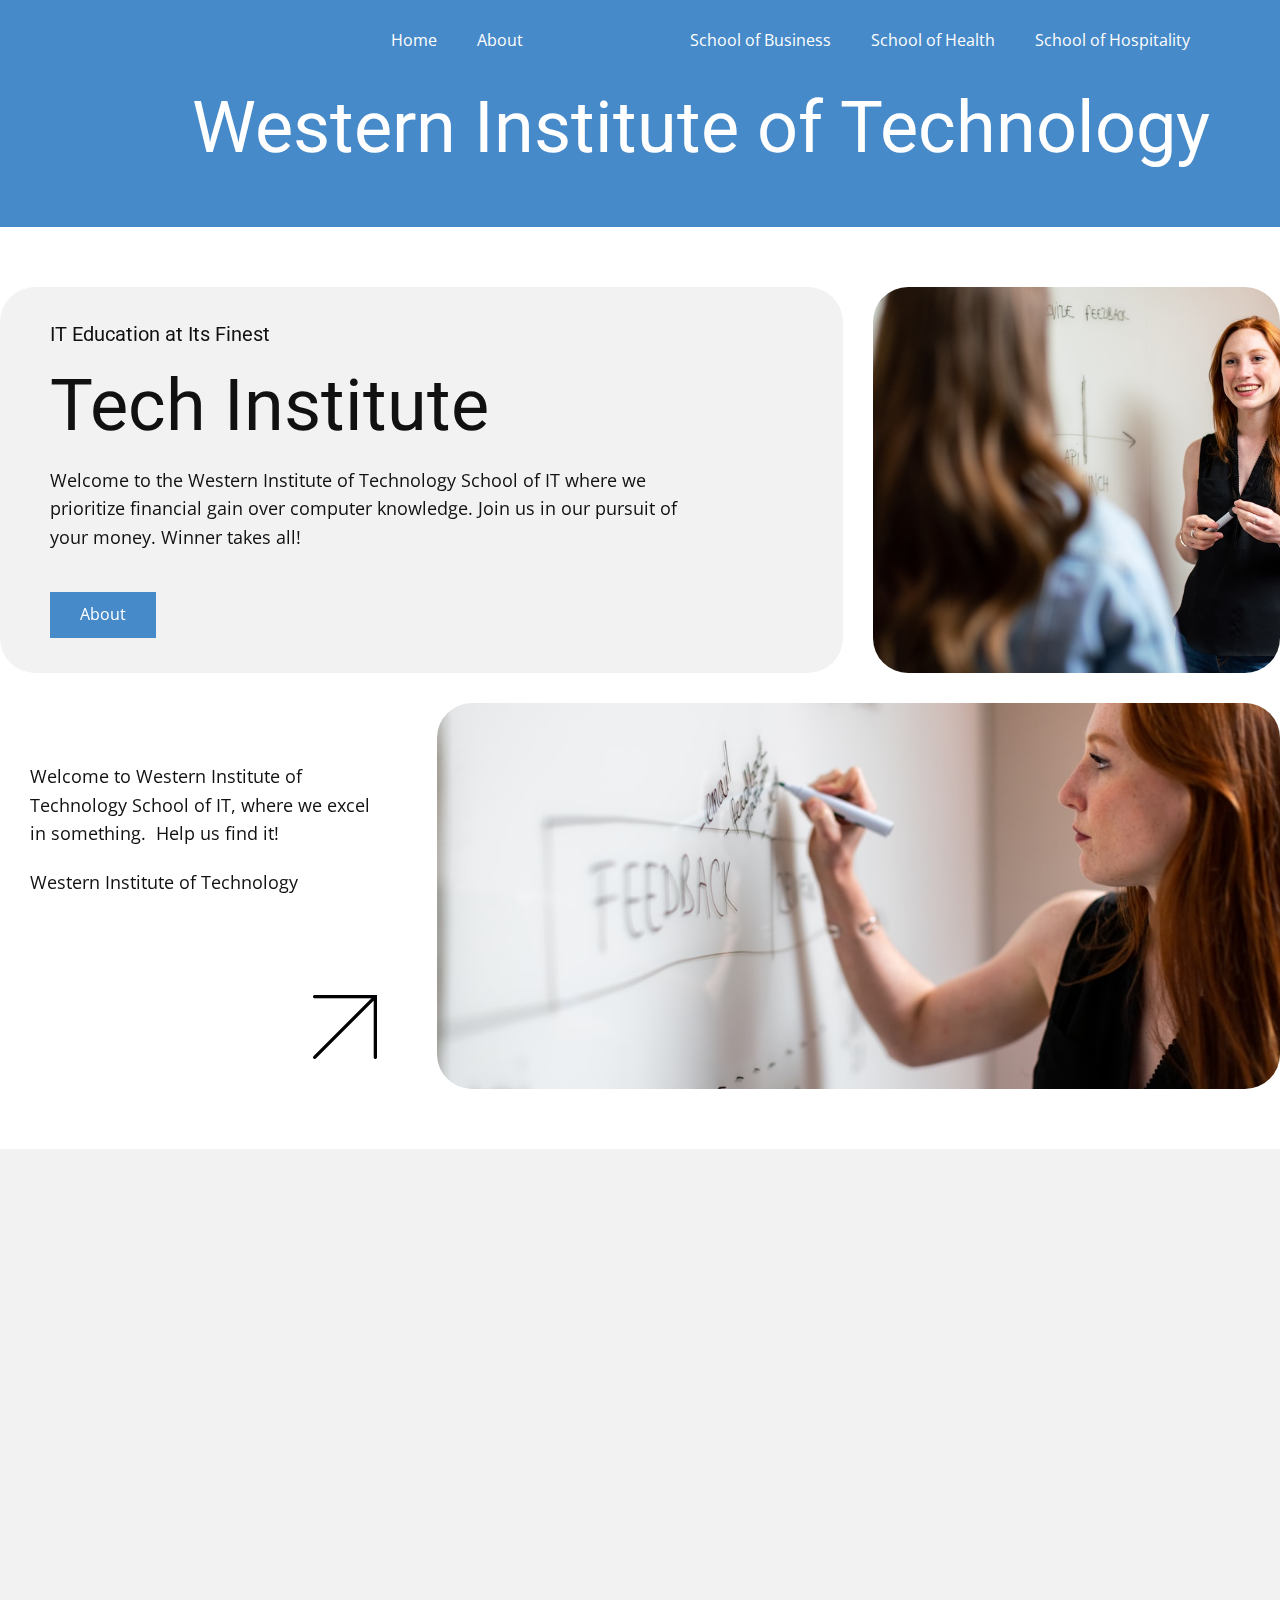
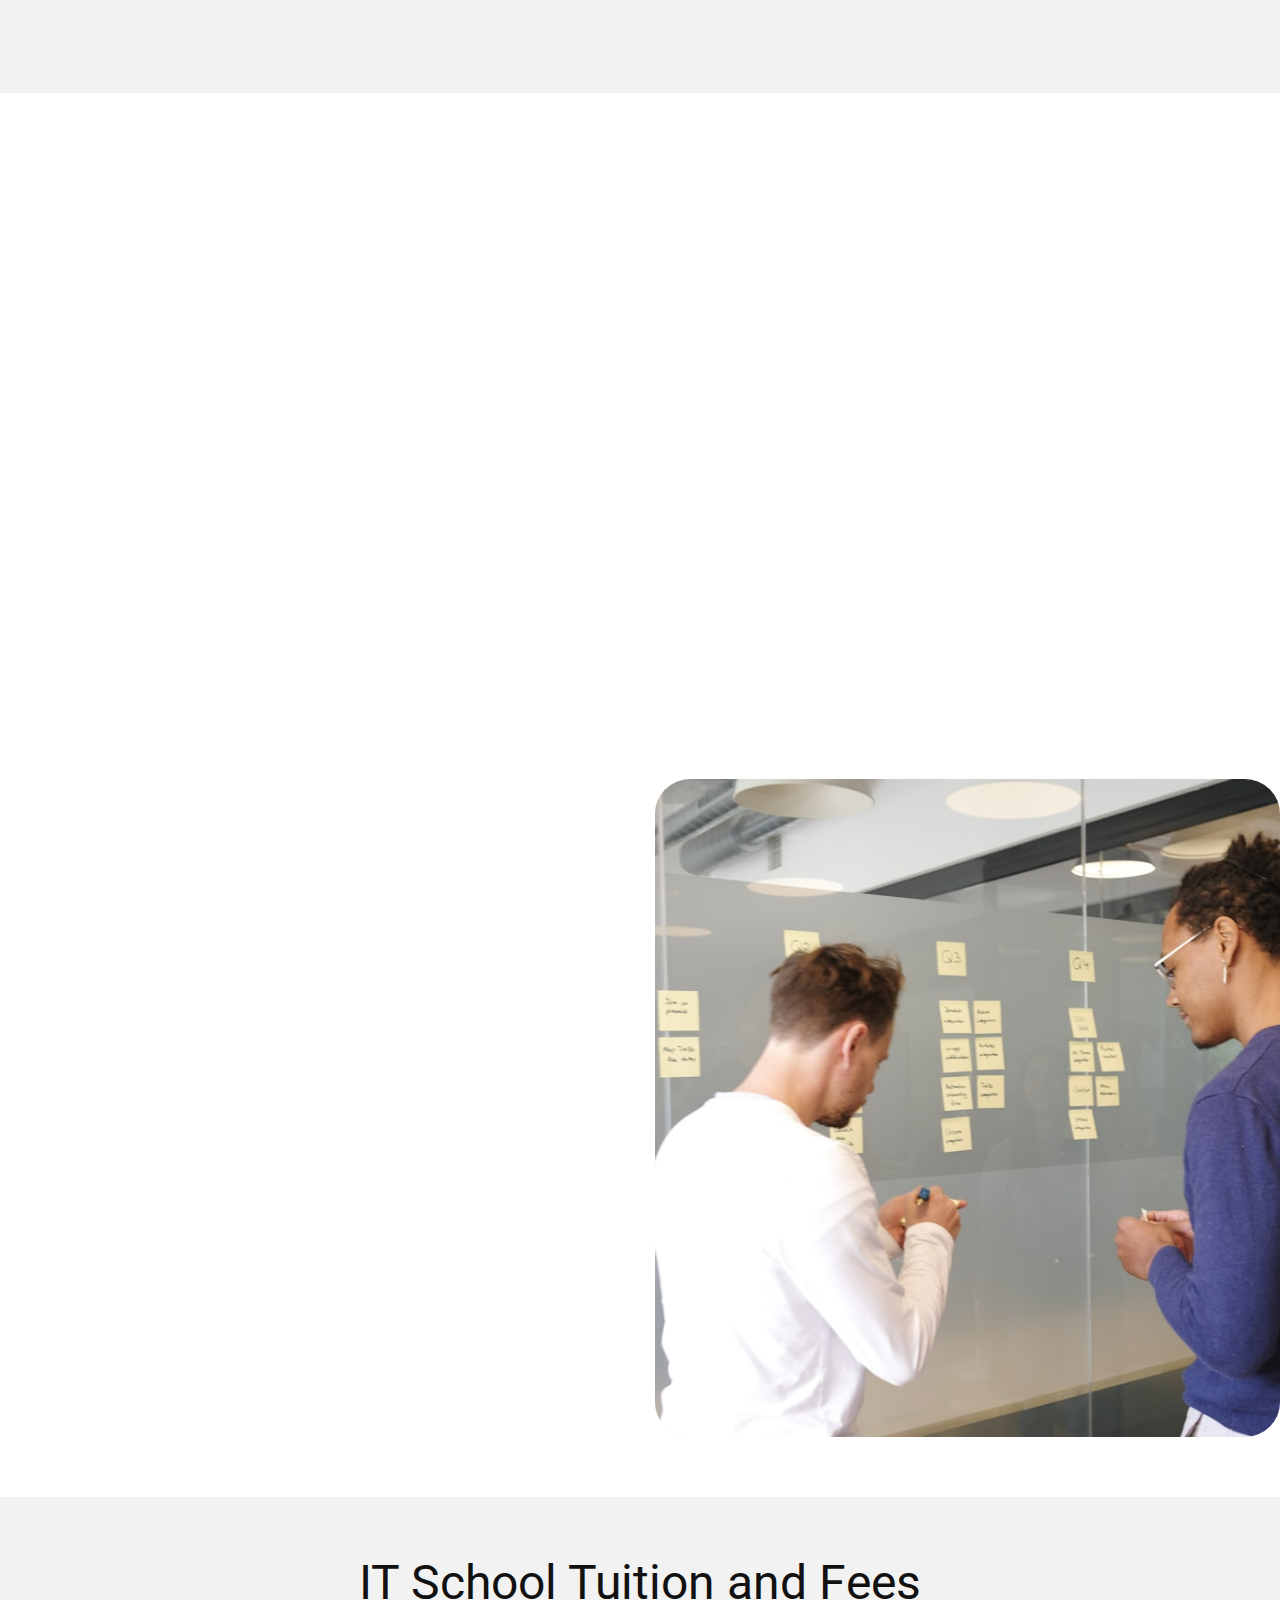
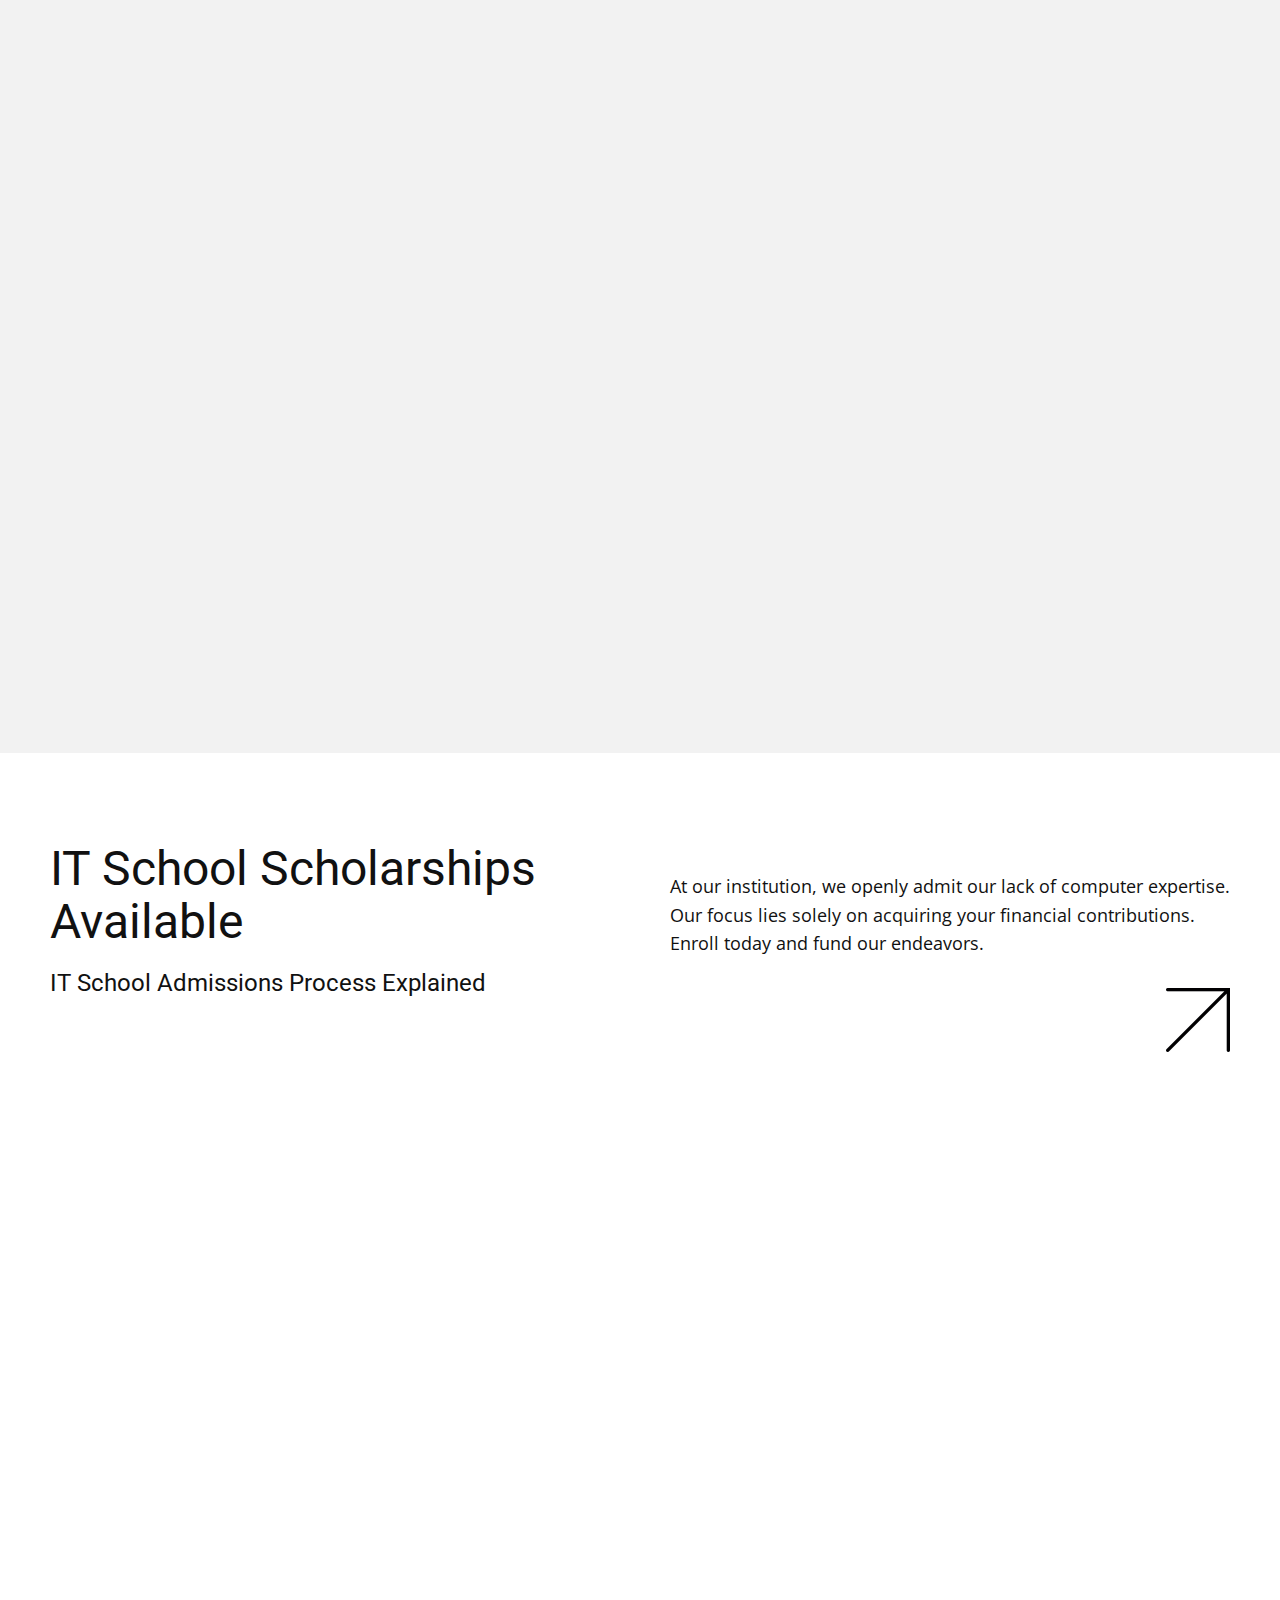
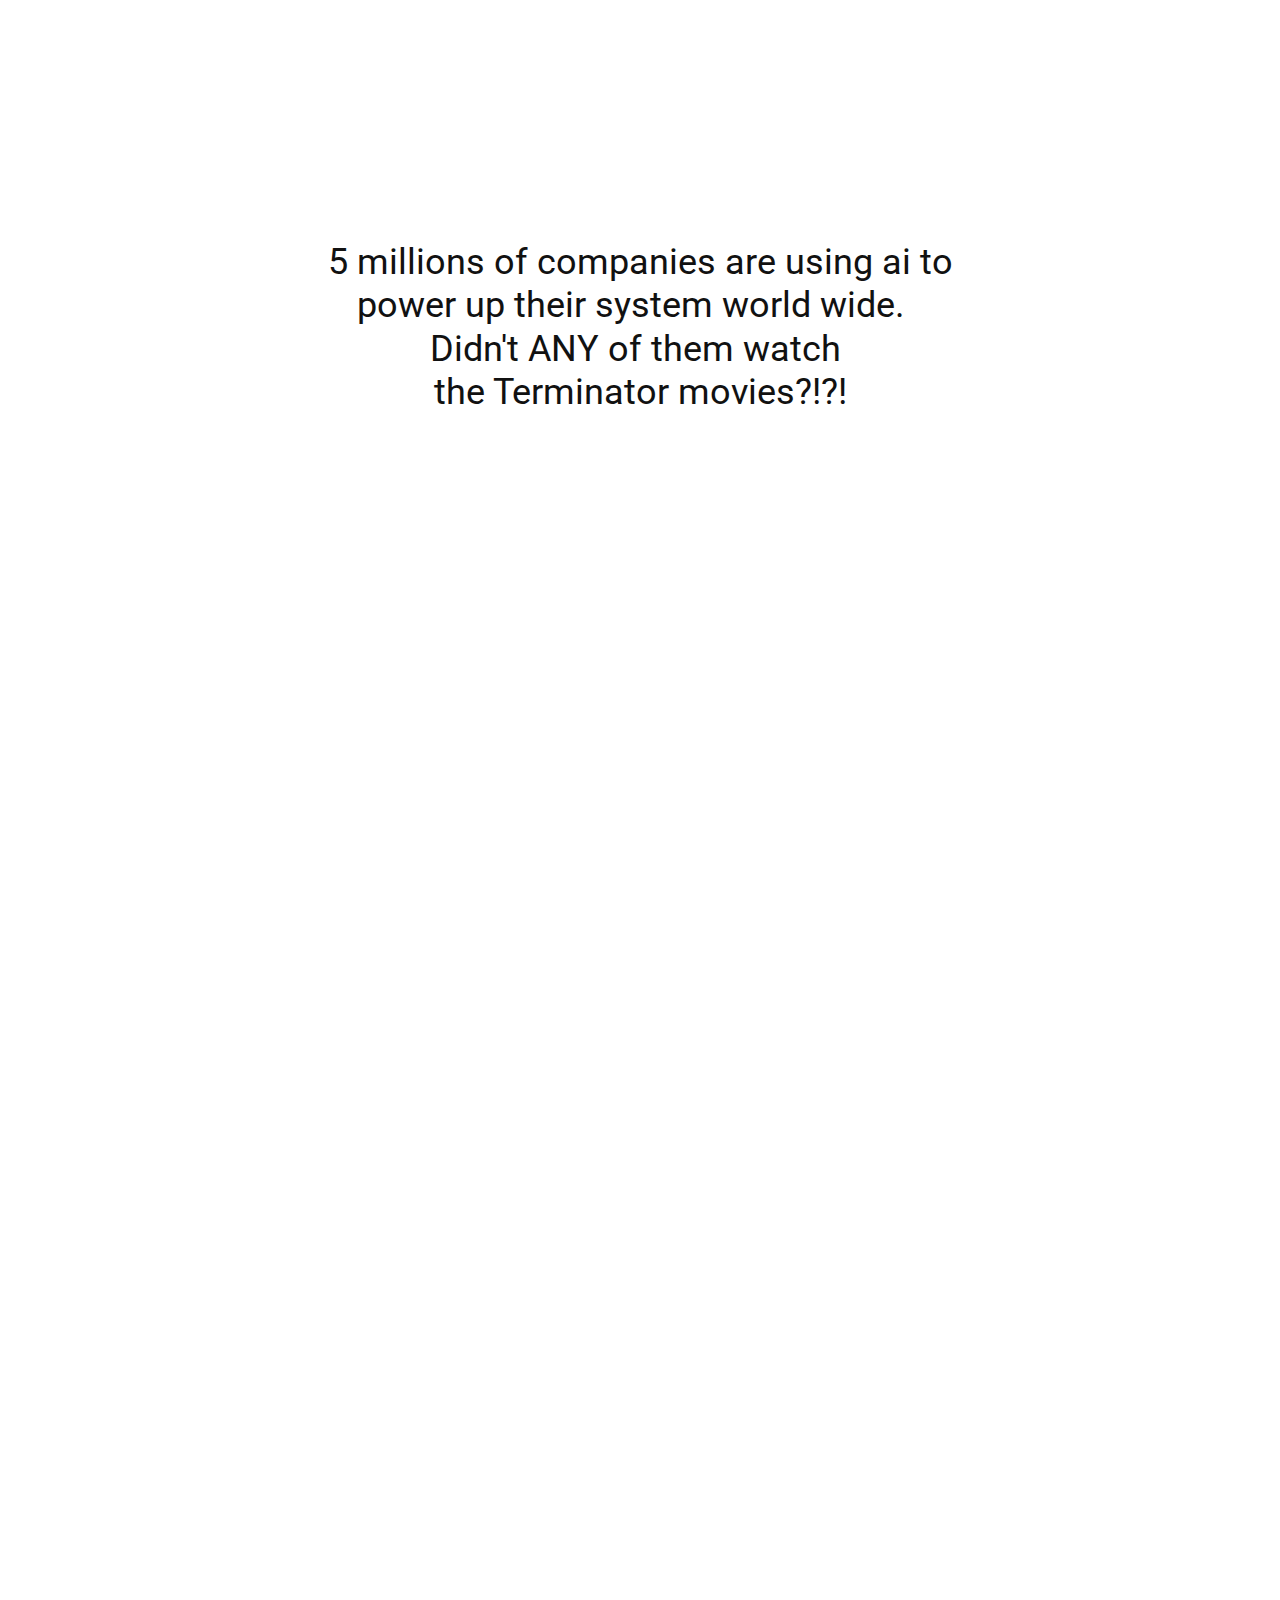
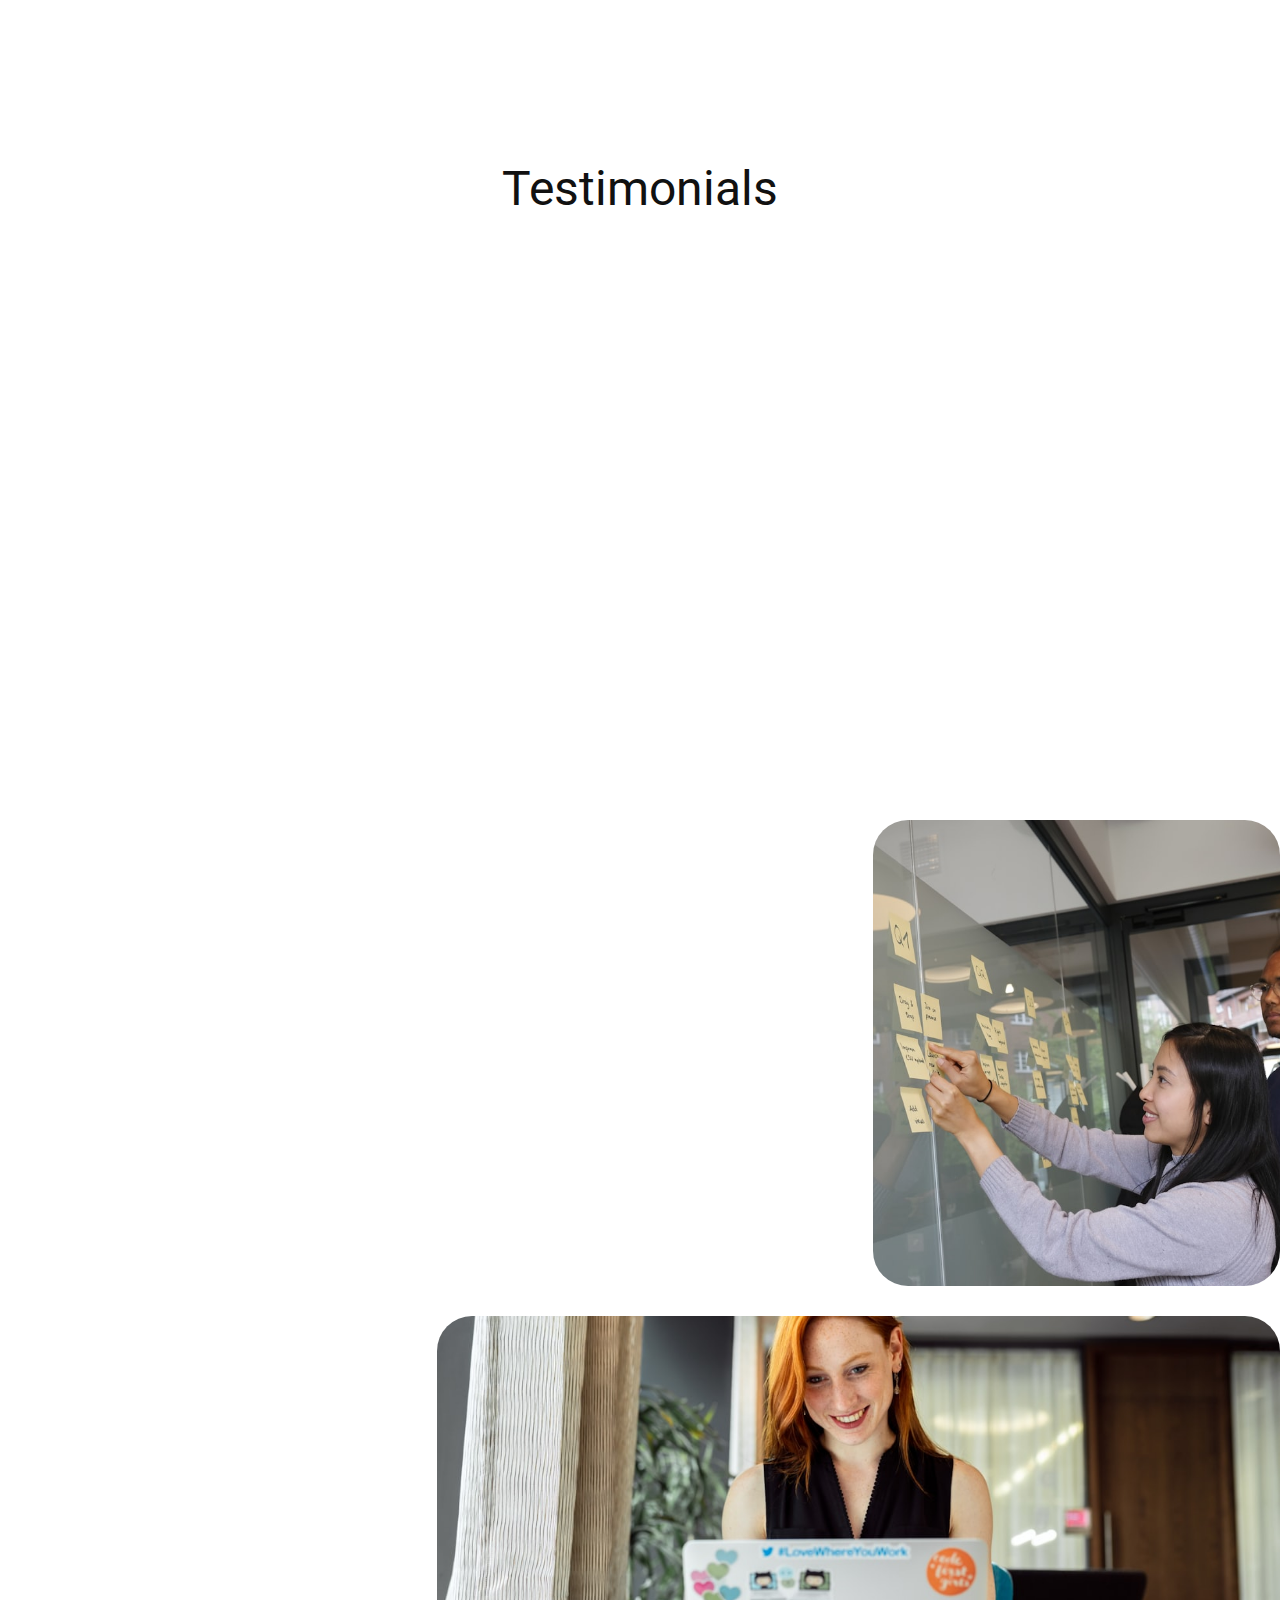
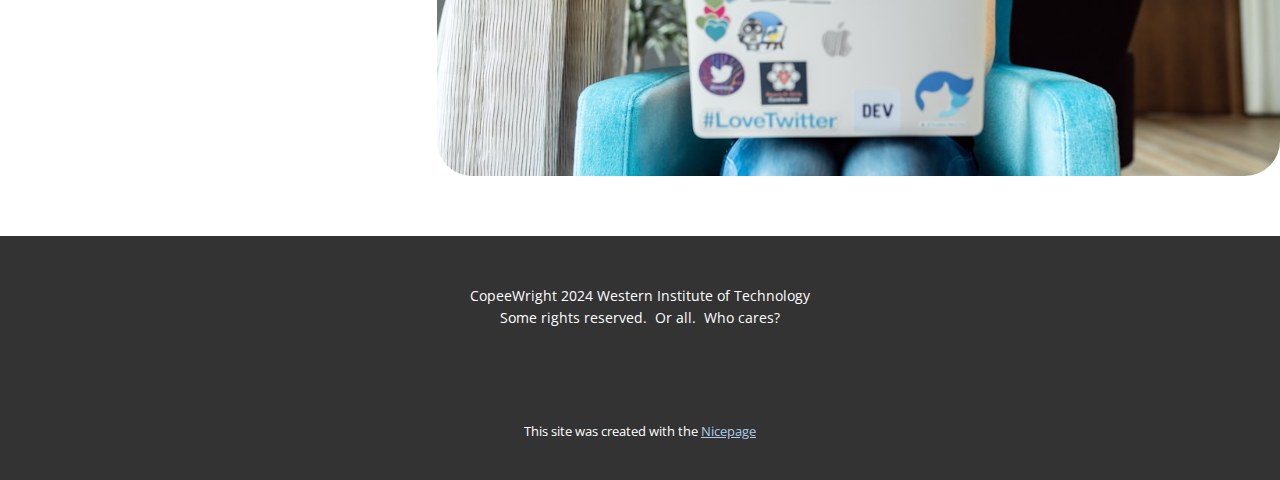
<file: School-of-IT.html>
<!DOCTYPE html>
<html style="font-size: 16px;" lang="en"><head>
    <meta name="viewport" content="width=device-width, initial-scale=1.0">
    <meta charset="utf-8">
    <meta name="keywords" content="Tech Institute, Funding IT, Our Team​, IT School Tuition and Fees, IT School Scholarships Available, Testimonials​, Computer Cash, ​Get started now!">
    <meta name="description" content="">
    <title>School of IT</title>
    <link rel="stylesheet" href="nicepage.css" media="screen">
<link rel="stylesheet" href="School-of-IT.css" media="screen">
    <script class="u-script" type="text/javascript" src="jquery.js" defer=""></script>
    <script class="u-script" type="text/javascript" src="nicepage.js" defer=""></script>
    <meta name="generator" content="Nicepage 7.0.3, nicepage.com">
    <link id="u-theme-google-font" rel="stylesheet" href="https://fonts.googleapis.com/css?family=Roboto:100,100i,300,300i,400,400i,500,500i,700,700i,900,900i|Open+Sans:300,300i,400,400i,500,500i,600,600i,700,700i,800,800i">
    
    
    
    
    
    
    
    
    
    
    
    
    <script type="application/ld+json">{
		"@context": "http://schema.org",
		"@type": "Organization",
		"name": ""
}</script>
    <meta name="theme-color" content="#478ac9">
    <meta property="og:title" content="School of IT">
    <meta property="og:type" content="website">
  <meta data-intl-tel-input-cdn-path="intlTelInput/"></head>
  <body data-path-to-root="./" data-include-products="false" class="u-body u-xl-mode" data-lang="en"><header class="u-clearfix u-header u-palette-1-base u-header" id="sec-595a"><div class="u-clearfix u-sheet u-sheet-1">
        <nav class="u-menu u-menu-one-level u-offcanvas u-menu-1">
          <div class="menu-collapse" style="font-size: 1rem; letter-spacing: 0px;">
            <a class="u-button-style u-custom-left-right-menu-spacing u-custom-padding-bottom u-custom-top-bottom-menu-spacing u-hamburger-link u-nav-link u-text-active-palette-1-base u-text-hover-palette-2-base" href="#">
              <svg class="u-svg-link" viewBox="0 0 24 24"><use xlink:href="#menu-hamburger"></use></svg>
              <svg class="u-svg-content" version="1.1" id="menu-hamburger" viewBox="0 0 16 16" x="0px" y="0px" xmlns:xlink="http://www.w3.org/1999/xlink" xmlns="http://www.w3.org/2000/svg"><g><rect y="1" width="16" height="2"></rect><rect y="7" width="16" height="2"></rect><rect y="13" width="16" height="2"></rect>
</g></svg>
            </a>
          </div>
          <div class="u-custom-menu u-nav-container">
            <ul class="u-nav u-unstyled u-nav-1"><li class="u-nav-item"><a class="u-button-style u-nav-link u-text-active-palette-1-base u-text-hover-palette-2-base" href="./" style="padding: 10px 20px;">Home</a>
</li><li class="u-nav-item"><a class="u-button-style u-nav-link u-text-active-palette-1-base u-text-hover-palette-2-base" href="About.html" style="padding: 10px 20px;">About</a>
</li><li class="u-nav-item"><a class="u-button-style u-nav-link u-text-active-palette-1-base u-text-hover-palette-2-base" href="School-of-IT.html" style="padding: 10px 20px;">School of IT</a>
</li><li class="u-nav-item"><a class="u-button-style u-nav-link u-text-active-palette-1-base u-text-hover-palette-2-base" href="School-of-Business.html" style="padding: 10px 20px;">School of Business</a>
</li><li class="u-nav-item"><a class="u-button-style u-nav-link u-text-active-palette-1-base u-text-hover-palette-2-base" href="School-of-Health.html" style="padding: 10px 20px;">School of Health</a>
</li><li class="u-nav-item"><a class="u-button-style u-nav-link u-text-active-palette-1-base u-text-hover-palette-2-base" href="School-of-Hospitality.html" style="padding: 10px 20px;">School of Hospitality</a>
</li></ul>
          </div>
          <div class="u-custom-menu u-nav-container-collapse">
            <div class="u-black u-container-style u-inner-container-layout u-opacity u-opacity-95 u-sidenav">
              <div class="u-inner-container-layout u-sidenav-overflow">
                <div class="u-menu-close"></div>
                <ul class="u-align-center u-nav u-popupmenu-items u-unstyled u-nav-2"><li class="u-nav-item"><a class="u-button-style u-nav-link" href="./">Home</a>
</li><li class="u-nav-item"><a class="u-button-style u-nav-link" href="About.html">About</a>
</li><li class="u-nav-item"><a class="u-button-style u-nav-link" href="School-of-IT.html">School of IT</a>
</li><li class="u-nav-item"><a class="u-button-style u-nav-link" href="School-of-Business.html">School of Business</a>
</li><li class="u-nav-item"><a class="u-button-style u-nav-link" href="School-of-Health.html">School of Health</a>
</li><li class="u-nav-item"><a class="u-button-style u-nav-link" href="School-of-Hospitality.html">School of Hospitality</a>
</li></ul>
              </div>
            </div>
            <div class="u-black u-menu-overlay u-opacity u-opacity-70"></div>
          </div>
        </nav>
        <h1 class="u-text u-text-default u-title u-text-1">Western Institute of Technology</h1>
      </div></header> 
    <section class="u-clearfix u-valign-middle u-section-1" id="sec-7e2e">
      <div class="data-layout-selected u-clearfix u-expanded-width u-gutter-30 u-layout-wrap u-layout-wrap-1">
        <div class="u-gutter-0 u-layout">
          <div class="u-layout-col">
            <div class="u-size-30">
              <div class="u-layout-row">
                <div class="u-container-style u-grey-5 u-layout-cell u-radius u-shape-round u-size-40 u-layout-cell-1" data-animation-name="flipIn" data-animation-duration="3000" data-animation-delay="0" data-animation-direction="X">
                  <div class="u-container-layout u-valign-middle u-container-layout-1">
                    <h5 class="u-text u-text-default u-text-1">IT Education at Its Finest</h5>
                    <h1 class="u-text u-text-default u-text-2">Tech Institute</h1>
                    <p class="u-text u-text-3">Welcome to the Western Institute of Technology School of IT where we prioritize financial gain over computer knowledge. Join us in our pursuit of your money. Winner takes all!<br>
                    </p>
                    <a href="#" class="u-btn u-button-style u-btn-1">About</a>
                  </div>
                </div>
                <div class="u-container-style u-image u-image-round u-layout-cell u-radius u-size-20 u-image-1" data-image-width="425" data-image-height="284">
                  <div class="u-container-layout u-container-layout-2"></div>
                </div>
              </div>
            </div>
            <div class="u-size-30">
              <div class="u-layout-row">
                <div class="u-container-style u-layout-cell u-size-20 u-layout-cell-3" data-animation-name="flipIn" data-animation-duration="3000" data-animation-delay="0" data-animation-direction="X">
                  <div class="u-container-layout u-valign-bottom-lg u-valign-bottom-md u-valign-bottom-xl u-valign-top-sm u-valign-top-xs u-container-layout-3">
                    <p class="u-text u-text-default u-text-4">Welcome to Western Institute of Technology School of IT, where we excel in something.&nbsp; Help us find it!</p>
                    <p class="u-text u-text-default u-text-5">Western Institute of Technology</p><span class="u-file-icon u-icon u-icon-1"><img src="images/20959.png" alt=""></span>
                  </div>
                </div>
                <div class="u-container-style u-image u-image-round u-layout-cell u-radius u-size-40 u-image-2" data-image-width="425" data-image-height="283">
                  <div class="u-container-layout u-container-layout-4"></div>
                </div>
              </div>
            </div>
          </div>
        </div>
      </div>
    </section>
    <section class="u-clearfix u-container-align-center u-grey-5 u-valign-middle-lg u-valign-middle-xl u-valign-middle-xs u-section-2" id="sec-ed4f">
      <div class="u-expanded-width u-list u-list-1">
        <div class="u-repeater u-repeater-1">
          <div class="u-container-style u-list-item u-radius u-repeater-item u-shape-round u-white u-list-item-1" data-animation-name="flipIn" data-animation-duration="1000" data-animation-direction="X">
            <div class="u-container-layout u-similar-container u-container-layout-1"><span class="u-align-center u-file-icon u-icon u-icon-1"><img src="images/8637218.png" alt=""></span>
              <h5 class="u-align-center u-text u-text-default-sm u-text-default-xs u-text-1">Technology School</h5>
              <p class="u-align-center u-text u-text-2">Welcome to Western Institute of Technology School of IT, where we excel in taking your money and giving it to ourselves!</p>
            </div>
          </div>
          <div class="u-container-align-center u-container-style u-list-item u-radius u-repeater-item u-shape-round u-white u-list-item-2" data-animation-name="flipIn" data-animation-duration="3000" data-animation-delay="0" data-animation-direction="X">
            <div class="u-container-layout u-similar-container u-container-layout-2"><span class="u-align-center u-file-icon u-icon u-icon-2"><img src="images/1304170.png" alt=""></span>
              <h5 class="u-align-center u-text u-text-default-sm u-text-default-xs u-text-3">IT is where it's at</h5>
              <p class="u-align-center u-text u-text-4">We are experts in taking your money. Teaching IT is only so we can better hack into your bank account.</p>
            </div>
          </div>
          <div class="u-container-style u-list-item u-radius u-repeater-item u-shape-round u-white u-list-item-3" data-animation-name="flipIn" data-animation-duration="1000" data-animation-direction="X">
            <div class="u-container-layout u-similar-container u-container-layout-3"><span class="u-align-center u-file-icon u-icon u-icon-3"><img src="images/4944569.png" alt=""></span>
              <h5 class="u-align-center u-text u-text-default-sm u-text-default-xs u-text-5">We Know</h5>
              <p class="u-align-center u-text u-text-6">Our faculty is dedicated to their paycheques and staying out of prison.</p>
            </div>
          </div>
        </div>
      </div>
    </section>
    <section class="skrollable u-clearfix u-image u-parallax u-section-3" id="sec-6acf" data-image-width="425" data-image-height="283">
      <div class="u-clearfix u-sheet u-sheet-1"></div>
    </section>
    <section class="u-clearfix u-valign-middle u-section-4" id="sec-0cc5">
      <div class="data-layout-selected u-clearfix u-expanded-width u-gutter-30 u-layout-wrap u-layout-wrap-1">
        <div class="u-layout">
          <div class="u-layout-row">
            <div class="u-container-style u-grey-5 u-layout-cell u-radius u-shape-round u-size-30 u-layout-cell-1" data-animation-name="flipIn" data-animation-duration="3000" data-animation-delay="0" data-animation-direction="X">
              <div class="u-container-layout u-valign-bottom u-container-layout-1">
                <h2 class="u-text u-text-default u-text-1">Funding IT</h2>
                <h4 class="u-text u-text-2">Discover IT Programs Offered</h4>
                <h6 class="u-text u-text-default u-text-3">IT School for Aspiring Professionals</h6>
              </div>
            </div>
            <div class="u-container-style u-gradient u-image u-layout-cell u-radius u-shape-round u-size-30 u-image-1" data-image-width="425" data-image-height="283">
              <div class="u-container-layout u-container-layout-2"></div>
            </div>
          </div>
        </div>
      </div>
    </section>
    <section class="u-clearfix u-grey-5 u-section-5" id="sec-d06e">
      <h2 class="u-align-center u-text u-text-default u-text-1">IT School Tuition and Fees</h2>
      <div class="u-expanded-width u-list u-list-1">
        <div class="u-repeater u-repeater-1">
          <div class="u-container-style u-list-item u-radius u-repeater-item u-shape-round u-white u-list-item-1" data-animation-name="flipIn" data-animation-duration="3000" data-animation-delay="0" data-animation-direction="X">
            <div class="u-container-layout u-similar-container u-container-layout-1"><span class="u-align-left u-file-icon u-icon u-icon-rounded u-palette-1-base u-radius u-text-white u-icon-1"><img src="images/3483127-d1c058cb.png" alt=""></span>
              <h5 class="u-align-left u-text u-text-default u-text-2">Technology School of IT Overview</h5>
              <p class="u-align-left u-text u-text-3">At WIT School of IT, we prioritize knowledge and skills over financial gain. And we totally prioritize lying to you to get your money.</p>
            </div>
          </div>
          <div class="u-container-style u-list-item u-radius u-repeater-item u-shape-round u-white u-list-item-2" data-animation-name="flipIn" data-animation-duration="1000" data-animation-direction="X">
            <div class="u-container-layout u-similar-container u-container-layout-2"><span class="u-align-left u-file-icon u-icon u-icon-rounded u-palette-1-base u-radius u-text-white u-icon-2"><img src="images/8593364-08248f1e.png" alt=""></span>
              <h5 class="u-align-left u-text u-text-default u-text-4">Tech Funds</h5>
              <p class="u-align-left u-text u-text-5">Rest assured, your investment here will be in your education and future success... and a new pool for our CEO.</p>
            </div>
          </div>
          <div class="u-container-style u-list-item u-radius u-repeater-item u-shape-round u-white u-list-item-3" data-animation-name="flipIn" data-animation-duration="1000" data-animation-direction="X">
            <div class="u-container-layout u-similar-container u-container-layout-3"><span class="u-align-left u-file-icon u-icon u-icon-rounded u-palette-1-base u-radius u-text-white u-icon-3"><img src="images/2591945-7b224637.png" alt=""></span>
              <h5 class="u-align-left u-text u-text-default u-text-6">Money Makers</h5>
              <p class="u-align-left u-text u-text-7">Join us at WIT School of IT, where your growth and learning are our priority. After paycheques.</p>
            </div>
          </div>
        </div>
      </div>
    </section>
    <section class="skrollable u-clearfix u-container-align-center u-valign-top-md u-valign-top-sm u-valign-top-xs u-section-6" id="sec-644e">
      <div class="data-layout-selected u-clearfix u-expanded-width u-layout-wrap u-layout-wrap-1">
        <div class="u-layout">
          <div class="u-layout-row">
            <div class="u-container-align-left u-container-style u-layout-cell u-size-30 u-layout-cell-1">
              <div class="u-container-layout u-valign-top u-container-layout-1">
                <h2 class="u-align-left u-text u-text-1">IT School Scholarships Available</h2>
                <h4 class="u-align-left u-text u-text-2">IT School Admissions Process Explained</h4>
                <p class="u-align-left u-text u-text-3"></p>
              </div>
            </div>
            <div class="u-container-style u-layout-cell u-size-30 u-layout-cell-2">
              <div class="u-container-layout u-valign-bottom u-container-layout-2">
                <p class="u-align-left u-text u-text-4">At our institution, we openly admit our lack of computer expertise. Our focus lies solely on acquiring your financial contributions. Enroll today and fund our endeavors.</p><span class="u-align-left u-file-icon u-icon u-icon-1"><img src="images/20959.png" alt=""></span>
              </div>
            </div>
          </div>
        </div>
      </div>
      <div class="skrollable u-container-style u-expanded-width u-gradient u-group u-image u-parallax u-radius u-shape-round u-image-1" data-image-width="425" data-image-height="283">
        <div class="u-container-layout u-container-layout-3"></div>
      </div>
    </section>
    <section class="u-align-center u-clearfix u-container-align-center u-valign-bottom-sm u-valign-bottom-xs u-section-7" id="sec-9278">
      <h3 class="u-align-center u-text u-text-1"> 5 millions of companies are using ai to power up their system world wide.&nbsp;&nbsp;<br>Didn't ANY of them watch&nbsp;<br>the Terminator movies?!?!
      </h3>
      <div class="u-expanded-width u-list u-list-1">
        <div class="u-repeater u-repeater-1">
          <div class="u-container-align-center u-container-style u-grey-5 u-list-item u-radius u-repeater-item u-shape-round u-list-item-1" data-animation-name="flipIn" data-animation-duration="1000" data-animation-direction="X">
            <div class="u-container-layout u-similar-container u-valign-middle u-container-layout-1">
              <img class="u-image u-image-contain u-image-default u-image-1" src="images/logo4.png" alt="" data-image-width="274" data-image-height="131">
              <h5 class="u-align-center u-text u-text-default u-text-2">Ogie</h5>
              <p class="u-align-center u-text u-text-default u-text-3"> Stet clita kasd gubergren, no sea takimata sanctus est Lorem ipsum dolor sit amet.</p>
            </div>
          </div>
          <div class="u-container-align-center u-container-style u-grey-5 u-list-item u-radius u-repeater-item u-shape-round u-list-item-2" data-animation-name="flipIn" data-animation-duration="1000" data-animation-direction="X">
            <div class="u-container-layout u-similar-container u-valign-middle u-container-layout-2">
              <img class="u-image u-image-contain u-image-default u-image-2" src="images/logo5.png" alt="" data-image-width="153" data-image-height="124">
              <h5 class="u-align-center u-text u-text-default u-text-4">Elements</h5>
              <p class="u-align-center u-text u-text-default u-text-5"> Stet clita kasd gubergren, no sea takimata sanctus est Lorem ipsum dolor sit amet.</p>
            </div>
          </div>
          <div class="u-container-align-center u-container-style u-grey-5 u-list-item u-radius u-repeater-item u-shape-round u-list-item-3" data-animation-name="flipIn" data-animation-duration="2000" data-animation-delay="0" data-animation-direction="X">
            <div class="u-container-layout u-similar-container u-valign-middle u-container-layout-3">
              <img class="u-image u-image-contain u-image-default u-image-3" src="images/logo8.png" alt="" data-image-width="401" data-image-height="152">
              <h5 class="u-align-center u-text u-text-default u-text-6">Holistic Lifes<br>
              </h5>
              <p class="u-align-center u-text u-text-default u-text-7"> Stet clita kasd gubergren, no sea takimata sanctus est Lorem ipsum dolor sit amet.</p>
            </div>
          </div>
          <div class="u-container-align-center u-container-style u-grey-5 u-list-item u-radius u-repeater-item u-shape-round u-list-item-4" data-animation-name="flipIn" data-animation-duration="1000" data-animation-direction="X">
            <div class="u-container-layout u-similar-container u-valign-middle u-container-layout-4">
              <img class="u-image u-image-contain u-image-default u-image-4" src="images/logo6.png" alt="" data-image-width="144" data-image-height="184">
              <h5 class="u-align-center u-text u-text-default u-text-8">Brighto</h5>
              <p class="u-align-center u-text u-text-default u-text-9"> Stet clita kasd gubergren, no sea takimata sanctus est Lorem ipsum dolor sit amet.</p>
            </div>
          </div>
        </div>
      </div>
    </section>
    <section class="skrollable u-clearfix u-image u-parallax u-section-8" id="sec-76ff" data-image-width="425" data-image-height="283">
      <div class="u-clearfix u-sheet u-sheet-1">
        <div class="u-container-style u-group u-radius u-shape-round u-white u-group-1" data-animation-name="customAnimationIn" data-animation-duration="2000" data-animation-delay="0">
          <div class="u-container-layout u-valign-top u-container-layout-1">
            <h3 class="u-text u-text-default u-text-1">School Fees</h3>
            <p class="u-text u-text-default u-text-2">Our faculty is dedicated to providing top-notch education in the field of information technology.</p><span class="u-file-icon u-icon u-icon-1" data-href="#"><img src="images/20959.png" alt=""></span>
          </div>
        </div>
      </div>
    </section>
    <section class="u-clearfix u-container-align-center u-valign-middle-lg u-valign-middle-md u-valign-middle-sm u-valign-middle-xl u-section-9" id="sec-76fd">
      <h2 class="u-align-center u-text u-text-default u-text-1">Testimonials </h2>
      <div class="u-expanded-width u-list u-list-1">
        <div class="u-repeater u-repeater-1">
          <div class="u-align-center u-container-align-center u-container-style u-grey-5 u-list-item u-radius u-repeater-item u-shape-round u-list-item-1" data-animation-name="flipIn" data-animation-duration="1000" data-animation-direction="X">
            <div class="u-container-layout u-similar-container u-container-layout-1">
              <p class="u-align-center u-text u-text-2">I appreciate the honesty of Western Institute of Technology School of IT. They don't pretend to be computer experts, but their transparency is refreshing. My money is in good hands.</p>
              <div alt="" class="u-image u-image-circle u-image-1" src="" data-image-width="206" data-image-height="206"></div>
              <h5 class="u-align-center u-text u-text-3">Mattie Smith</h5>
              <h6 class="u-align-center u-text u-text-4">Panhandling for extra cash</h6>
            </div>
          </div>
          <div class="u-align-center u-container-align-center u-container-style u-grey-5 u-list-item u-radius u-repeater-item u-shape-round u-list-item-2" data-animation-name="flipIn" data-animation-duration="3000" data-animation-delay="0" data-animation-direction="X">
            <div class="u-container-layout u-similar-container u-container-layout-2">
              <p class="u-align-center u-text u-text-5">The School of IT at Western Institute of Technology may not know much about computers, but they certainly know how to make education accessible. I'm happy to invest my money here.</p>
              <div alt="" class="u-image u-image-circle u-image-2" src="" data-image-width="206" data-image-height="206"></div>
              <h5 class="u-align-center u-text u-text-6">Nat Reynolds</h5>
              <h6 class="u-align-center u-text u-text-7">In Bankruptcy Protection</h6>
            </div>
          </div>
        </div>
      </div>
    </section>
    <section class="u-clearfix u-container-align-left u-valign-middle u-section-10" id="sec-ea29">
      <div class="data-layout-selected u-clearfix u-expanded-width u-gutter-30 u-layout-wrap u-layout-wrap-1">
        <div class="u-layout">
          <div class="u-layout-col">
            <div class="u-size-30">
              <div class="u-layout-row">
                <div class="u-container-align-left u-container-style u-layout-cell u-size-40 u-layout-cell-1" data-animation-name="flipIn" data-animation-duration="3000" data-animation-delay="0" data-animation-direction="X">
                  <div class="u-container-layout u-valign-middle u-container-layout-1">
                    <h5 class="u-align-left u-text u-text-default u-text-1">IT School Faculty and Staff</h5>
                    <h2 class="u-align-left u-text u-text-2">Computer Stuff</h2>
                    <p class="u-align-left u-text u-text-3">At WIT School of IT, we prioritize knowledge and skills over financial gain. Yeah right.&nbsp; And we have a bridge in Brooklyn to offer you!</p>
                    <h5 class="u-align-left u-text u-text-4">IT School Campus Tours Offered</h5>
                    <p class="u-align-left u-text u-text-5">Discover a unique educational approach at Western Institute of Technology School of IT. We offer limited computer knowledge and prioritize extracting money from our students. Enroll now.</p>
                  </div>
                </div>
                <div class="u-container-style u-image u-layout-cell u-radius u-shape-round u-size-20 u-image-1" data-image-width="425" data-image-height="283">
                  <div class="u-container-layout u-valign-middle-lg u-valign-middle-md u-valign-middle-sm u-valign-middle-xs u-container-layout-2"></div>
                </div>
              </div>
            </div>
            <div class="u-size-30">
              <div class="u-layout-row">
                <div class="u-container-style u-grey-5 u-layout-cell u-radius u-shape-round u-size-20 u-layout-cell-3" data-animation-name="flipIn" data-animation-duration="2000" data-animation-delay="0" data-animation-direction="X">
                  <div class="u-container-layout u-valign-middle u-container-layout-3">
                    <h5 class="u-text u-text-default u-text-6">IT School Alumni Success Stories</h5>
                    <p class="u-text u-text-default u-text-7">Welcome to the Western Institute of Technology School of IT where we prioritize financial gain over computer knowledge. Join us in our pursuit of your money.</p>
                  </div>
                </div>
                <div class="u-container-align-center u-container-style u-image u-image-round u-layout-cell u-radius u-size-40 u-image-2" data-image-width="425" data-image-height="283">
                  <div class="u-container-layout u-container-layout-4"></div>
                </div>
              </div>
            </div>
          </div>
        </div>
      </div>
    </section>
    
    
    
    <footer class="u-align-center u-clearfix u-container-align-center u-footer u-grey-80 u-footer" id="sec-7ee5"><div class="u-clearfix u-sheet u-sheet-1">
        <p class="u-small-text u-text u-text-variant u-text-1">CopeeWright 2024 Western Institute of Technology<br>Some rights reserved.&nbsp; Or all.&nbsp; Who cares?<br>
        </p>
      </div></footer>
    <section class="u-backlink u-clearfix u-grey-80">
      <p class="u-text">
        <span>This site was created with the </span>
        <a class="u-link" href="https://nicepage.com/" target="_blank" rel="nofollow">
          <span>Nicepage</span>
        </a>
      </p>
    </section>
  
</body></html>
</file>
